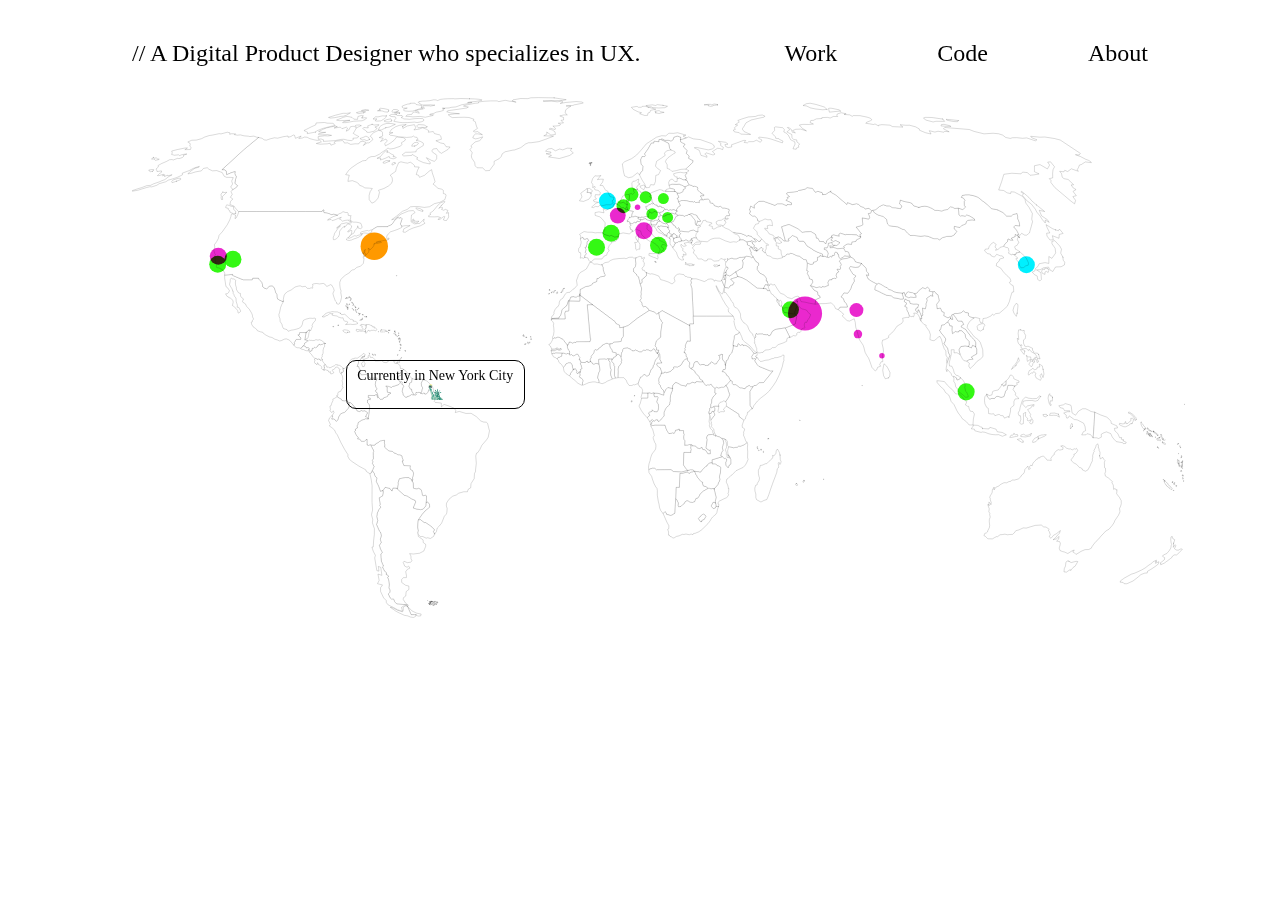
<file: index.html>
<!DOCTYPE html>
<html>
    <head>

        <!-- SETUP -->
        <title>shiviravisankar</title>
        <meta name="viewport" content="width=device-width, initial-scale=1">
        <link href="reset.css" rel="stylesheet">
        <link href="style.css" rel="stylesheet">
    </head>

    <body>
    <!-- NAV BAR -->
        <nav class="menu">

            <div class="name">// A Digital Product Designer who specializes in UX.</div>

            <div class="sub">
                <div class="nav">Work</div>
                <div class="nav">Code</div>
                <div class="nav">About</div>
            </div>

        </nav>
           <!-- MAP -->
           <div class="text"><p>Currently in New York City 🗽</p></div>
        <div class="mapsvg">
                    <svg baseprofile="tiny"  stroke-linecap="round" stroke-linejoin="round"  version="1.2" viewbox="0 0 2000 857"  xmlns="http://www.w3.org/2000/svg">
                            <path d="M1181 261.6L1182.5 263.4L1179.6 264.2L1177.2 265.3L1171.3 266.1L1166 267.4L1163.6 270.2L1165.5 272.9L1166.9 276.1L1164.9 278.8L1165.7 281.3L1164.8 283.6L1159.6 283.4L1162.7 287.6L1159.6 289.3L1158.2 293.1L1159.3 297L1157.5 298.8L1155.4 298.2L1151.4 299.1L1151.2 300.8H1147.1L1144.8 304.5L1145.6 309.9L1139 312.6L1135.1 312L1134.2 313.4L1130.8 312.6L1125.5 313.6L1115.9 310.3L1119.8 304.5L1118.7 300.4L1114.4 299.3L1113.2 295.2L1110.5 290.1L1112.1 286.6L1109.6 285.6L1110.1 280.9L1110.7 272.9L1116.6 275.4L1120.5 274.5L1120.9 271.6L1124.9 270.7L1127.5 268.7L1127.3 263.6L1131.5 262.3L1131.8 260.1L1134.7 261.8L1136.3 262H1139.3L1143.6 263.4L1145.4 264.1L1148.8 262.1L1150.9 263.3L1151.8 260.4L1155 260.5L1155.6 259.6L1155.4 257L1157.1 254.8L1160.4 256.2L1160.3 258.2L1162 258.5L1162.9 263.9L1165.6 266L1167.1 264.6L1169.3 264L1171.8 261.1L1175.6 261.6H1181Z" fill="#ECECEC" stroke="black" stroke-width="0.2" stroke-linecap="round" stroke-linejoin="round"/>
                            <path d="M919.2 572L919.8 574L919.1 577.1L920 580.1L919.1 582.5L919.5 584.7L907.8 584.6L907 605.1L910.6 610.3L914.2 614.3L903.8 616.9L890.3 616L886.5 613L863.8 613.2L863 613.7L859.7 610.8L856.1 610.6L852.7 611.7L850 612.9L849.5 608.9L850.4 603.2L852.4 597.3L852.7 594.6L854.6 588.8L856 586.2L859.3 582L861.2 579.1L861.8 574.4L861.5 570.7L859.9 568.4L858.4 564.5L857.1 560.7L857.4 559.3L859.1 556.8L857.5 550.6L856.3 546.3L853.5 542.2L854.1 541L856.4 540.1L858.1 540.2L860.1 539.5L876.8 539.6L878.1 544.3L879.7 548.2L881 550.3L883.1 553.6L886.9 553.1L888.7 552.2L891.8 553.1L892.7 551.5L894.2 547.8L897.7 547.5L898 546.4H900.9L900.4 548.7L907.2 548.6L907.3 552.7L908.4 555.1L907.5 559L907.9 563L909.7 565.4L909.3 573L910.7 572.4L913.1 572.6L916.6 571.6L919.2 572Z" fill="#ECECEC" stroke="black" stroke-width="0.2" stroke-linecap="round" stroke-linejoin="round"/>
                            <path d="M853.3 539L851.8 534.2L854.1 531.4L855.8 530.3L857.9 532.5L855.9 533.9L854.9 535.5L854.7 538.3L853.3 539Z" fill="#ECECEC" stroke="black" stroke-width="0.2" stroke-linecap="round" stroke-linejoin="round"/>
                            <path d="M886 228L886.4 229.2L887.8 228.6L889 230.3L890.3 231L890.9 233.3L890.4 235.5L891.4 238.2L893.7 239.7L893.8 241.4L892.1 242.3L892 244.4L889.8 247.5L888.9 247.1L888.7 245.7L885.6 243.5L884.9 240.5L885 236.1L885.5 234.2L884.6 233.2L884.1 231.1L886 228Z" fill="#ECECEC" stroke="black" stroke-width="0.2" stroke-linecap="round" stroke-linejoin="round"/>
                            <path d="M1094.2 336.7L1095.5 341.8H1092.7V346L1093.8 346.9L1091.4 348.2L1091.6 350.8L1090.3 353.4V356L1089.3 357.4L1072.4 354.2L1069.7 347.6L1069.4 346.2L1070.3 345.8L1070.7 347.6L1074.9 346.6L1079.5 346.8L1082.9 347L1086.2 342.6L1089.9 338.5L1092.9 334.5L1094.2 336.7Z" fill="#ECECEC" stroke="black" stroke-width="0.2" stroke-linecap="round" stroke-linejoin="round"/>
                            <path d="M467.1 851.7L464.1 851.5H459.1L453.1 837.9L456.2 840.7L460.5 845.3L468.3 849L475.6 850.5L474.8 853.5L470.4 853.8L467.1 851.7Z" fill="#ECECEC" stroke="black" stroke-width="0.2" stroke-linecap="round" stroke-linejoin="round"/>
                            <path d="M436.6 644.7L447.9 655.1L452.5 656.1L459.8 660.9L465.7 663.4L466.8 666.2L462.6 676L468.4 677.7L474.7 678.7L478.9 677.7L483.2 672.7L483.5 667.1L486.1 665.8L489.3 669.6L489.7 674.7L485.5 678.2L482.2 680.8L476.9 687.1L470.9 695.8L470.4 701L470 707.6L471.2 714L470.3 715.4L470.7 719.5L471 722.9L478.8 728.4L479 732.8L482.9 735.6L483.2 738.7L479.9 746.9L472.9 750.4L462.7 751.7L456.7 751L458.8 754.9L458.9 759.6L460.7 762.8L458.2 765.1L453.1 766L447.5 763.6L446 765.3L448.5 771.6L452.5 773.5L454.8 771.5L457.3 774.8L453.1 776.8L450.2 780.8L451.4 787.1L451.3 790.5H446.5L443.5 793.7L443.6 798.5L450.1 803.1L455.3 804.3L455.5 810L450.9 813.5L450.3 820.8L446.8 823.2L445.9 826.1L450.1 832.6L454.7 836.1L452.6 835.8L447.7 834.8L435.6 834L432.1 830.4L430.2 825.8L427.1 826.2L424.5 823.9L421.4 817.4L424.1 814.6L424.2 810.7L422.4 807.5L423.1 802.1L422 793.8L420.2 790.1L422 788.9L420.6 786.5L417.8 785.3L418.6 782.6L415.5 780.2L411.8 772.9L413.5 771.6L410.2 763.8L409.4 757.3L409.2 751.6L411.7 749.3L408.4 743L406.8 737.2L409.8 733L408.4 727.6L410 721.4L408.6 715.5L407 714.3L402.1 703.2L404.2 696.6L402.5 690.4L403.4 684.5L406 678.5L409.3 674.5L407.3 672L408.1 669.9L406.5 659.2L412.1 656.1L413.3 649.4L412.4 647.8L416.4 642L423.9 643.6L427.6 648.2L429.2 643L435.6 643.3L436.6 644.7Z" fill="#ECECEC" stroke="black" stroke-width="0.2" stroke-linecap="round" stroke-linejoin="round"/>
                            <path d="M1028.8 253L1027 253.2L1024.2 249.5L1024 248.5H1021.7L1019.8 246.8L1018.8 246.9L1016.4 245.1L1012.2 243.5L1012.1 240.4L1010.8 238.2L1017.8 237.2L1019.2 238.8L1021.4 239.9L1020.7 241.5L1023.9 243.7L1022.8 245.8L1025.4 247.5L1027.9 248.5L1028.8 253Z" fill="#ECECEC" stroke="black" stroke-width="0.2" stroke-linecap="round" stroke-linejoin="round"/>
                            <path d="M1541 763.6L1544.7 765.8L1548 764.9L1552.9 763.7L1555.7 764.1L1551.2 771.7L1547.9 773.8L1543.9 779L1543.3 777.2L1536.7 781.6L1535.9 781.3L1532.9 781.1L1533.4 775.7L1535.4 771.5L1536 765.9L1538 763L1541 763.6Z" fill="#ECECEC" stroke="black" stroke-width="0.2" stroke-linecap="round" stroke-linejoin="round"/>
                            <path d="M1591.5 590.2L1592.7 595.2L1596.7 592.8L1598.1 595.5L1600.4 598L1599.3 600.9L1599.5 606.4L1599.7 609.6L1601 610.4L1601.4 615.9L1600.2 619.2L1601 623.5L1606.4 626.9L1609.6 629.9L1612.8 632.7L1611.7 634.3L1614 638.3L1614.5 645.3L1617.1 643.9L1618.6 646.6L1620.2 645.7L1619.5 652.5L1622.4 656.4L1624.3 658.8L1627.1 664V669.2L1626.1 672.9L1624.3 676.8L1625 682.3L1622.5 688L1620.4 691L1616.6 696.7L1615.1 700.4L1612 705L1607 710.8L1601.5 714L1597.1 718.9L1593.8 722.1L1589.4 727.6L1585.7 730.8L1581.8 735.6L1578.7 740L1577.9 742.1L1573.6 744.3L1567.5 744.5L1561.2 747.2L1557.4 749.6L1552.6 752.4L1549.9 749.5L1547.3 748.4L1549.9 745.1L1546.4 746.3L1539.2 750.9L1535.6 749.2L1533.2 748.2L1530.4 747.7L1526.3 745.9L1525 741.9L1526.5 737.1L1526.9 733.8L1525.5 731.2L1520.8 730.5L1524 727.3L1524.9 722.6L1520.2 727L1514.9 728.2L1519.4 724.7L1521.9 721L1525.4 717.8L1527 713.1L1520.2 718.5L1515.9 720.7L1511.6 725.8L1508.6 723.2L1510.3 719.8L1508.9 715.1L1507.1 712.7L1508.7 711.2L1503.4 707.3L1499.6 707.2L1495.6 704L1485.7 704.6L1477.8 706.9L1470.9 709.1L1465.9 708.7L1458.9 712L1453.6 713.4L1451.3 716.8L1448.3 719.4L1443.6 719.6L1440 720.1L1435.8 719L1431.6 719.7L1427.8 720L1423.3 723.4L1421.8 723.1L1418.4 724.9L1415 726.9L1411.2 726.7H1407.7L1403.6 722.6L1401.2 721.4L1402.7 717.7L1405.6 716.8L1407.1 715.4L1407.7 713.1L1410 708.6L1410.7 704.8L1410 698.3L1410.2 694.6L1411.6 691L1410.7 686.8L1411 684.9L1409.3 682.3L1410 677.3L1408.1 672.2L1408 669.5L1409.8 672.3L1409.3 666.3L1411.6 668.2L1412.7 670.7L1413.3 667.4L1411.7 662.3L1411.6 660.3L1410.8 658.4L1412.1 654.7L1413.6 653.1L1414.9 649.9L1415 646.1L1418.1 641.5L1417.7 646.4L1420.8 642L1425.7 639.8L1428.9 637.1L1433.6 634.7L1436.2 634.2L1437.6 635L1442.4 632.6L1445.9 631.9L1447 630.5L1448.5 629.9L1451.6 630.1L1457.8 628.2L1461.3 625.3L1463.3 621.9L1467.2 618.7L1467.9 616.1L1468.6 612.6L1473.5 607.1L1474.9 612.7L1477.5 611.4L1476 608.4L1478.3 605.3L1480.5 606.7L1482 601.8L1485.5 598.6L1487.3 596.1L1490.2 595L1490.6 593.2L1492.9 593.9L1493.3 592.3L1495.9 591.4L1498.7 590.5L1502.4 593.5L1505 597.3H1508.5L1512 597.9L1511.3 594.4L1514.8 589.3L1517.5 587.6L1516.9 586L1519.8 582.3L1523.5 580L1526.2 580.8L1531.1 579.6L1531.4 576.3L1527.5 574.2L1530.6 573.3L1534.2 574.9L1536.9 577.5L1541.4 579.1L1543.1 578.5L1546.4 580.5L1549.9 578.6L1551.9 579.2L1553.4 577.9L1555.6 581.1L1553.6 584.6L1551.1 587.2L1549.2 587.4L1549.5 589.9L1547.3 593.1L1544.8 596.3L1545 598.1L1548.8 601.7L1552.8 603.7L1555.3 605.9L1558.6 609.7H1560.2L1562.8 611.4L1563.3 613.4L1568.2 615.5L1572.3 613.3L1574.1 609.9L1575.8 607L1577.1 603.5L1579.7 598.4L1579.5 595.3L1580.2 593.4L1580.1 589.8L1581.5 584.9L1582.8 583.6L1582.2 581.5L1584 578.1L1585.5 574.6L1585.9 572.7L1588.2 570.3L1589.5 573.5L1589.4 577.5L1590.7 578.3L1590.6 581L1592.2 584.2L1592.1 587.9L1591.5 590.2Z" fill="#ECECEC" stroke="black" stroke-width="0.2" stroke-linecap="round" stroke-linejoin="round"/>
                            <path d="M868.6 190.8L868.3 191.6L869 193.7L868.8 196.3H866L867.1 197.7L865.8 201.7L864.9 202.8L860.5 202.9L858.1 204.4L853.9 203.9L846.6 202.2L845.3 200.1L840.4 201.2L839.9 202.4L836.8 201.5L834.2 201.3L831.9 200.1L832.6 198.6L832.4 197.5L833.8 197.2L836.5 198.9L837.1 197.2L841.5 197.5L845 196.4L847.4 196.6L849.1 197.9L849.5 196.8L848.5 192.7L850.2 191.9L851.8 189L855.6 191.1L858.2 188.5L859.9 188L863.9 189.9L866.2 189.6L868.6 190.8Z" fill="#ECECEC" stroke="black" stroke-width="0.2" stroke-linecap="round" stroke-linejoin="round"/>
                            <path d="M1027 253.2L1023.2 252.3L1020 249.4L1018.8 246.9L1019.8 246.8L1021.7 248.5H1024L1024.2 249.5L1027 253.2Z" fill="#ECECEC" stroke="black" stroke-width="0.2" stroke-linecap="round" stroke-linejoin="round"/>
                            <path d="M1033.3 236.2L1035.8 233.6L1039.3 236.9L1042.9 241.5L1045.4 241.8L1047.3 243.5L1043.1 244L1043.2 249L1042.8 251.2L1041.1 252.7L1041.9 255.8L1040.6 256.2L1036.7 252.8L1037.9 249.7L1036 247.8L1034.1 248.3L1028.8 253L1027.9 248.5L1025.4 247.5L1022.8 245.8L1023.9 243.7L1020.7 241.5L1021.4 239.9L1019.2 238.8L1017.8 237.2L1018.9 236.1L1023.1 238L1026 238.3L1026.6 237.6L1023.3 234.1L1024.5 233.3L1026 233.5L1030.3 237.3L1032.7 237.8L1033.3 236.2Z" fill="#ECECEC" stroke="black" stroke-width="0.2" stroke-linecap="round" stroke-linejoin="round"/>
                            <path d="M952.9 530.4L952.3 530.5V530.2L950.3 524.1L950.29 524.04L950.2 523L948.8 520.1L952.3 520.6L954 516.9L957.1 517.3L957.4 519.8L958.6 521.3V523.4L957.2 524.7L954.9 528.1L952.9 530.4Z" fill="#ECECEC" stroke="black" stroke-width="0.2" stroke-linecap="round" stroke-linejoin="round"/>
                            <path d="M814.5 177.1L814.1 181.3L812.8 181.5L812.4 185L808 182.1L805.5 182.6L802 179.7L799.6 177.2L797.4 177.1L796.6 174.9L800.5 173.7L804.1 174.2L808.6 172.9L811.7 175.6L814.5 177.1Z" fill="#ECECEC" stroke="black" stroke-width="0.2" stroke-linecap="round" stroke-linejoin="round"/>
                            <path d="M804.7 427L804.5 429.1L805.8 432.9L804.7 435.5L805.3 437.2L802.5 441.2L800.8 443.2L799.7 447.2L799.9 451.3L799.6 461.6L794.9 462.4L793.5 458L793.8 443.2L792.6 441.9L792.4 438.7L790.4 436.5L788.7 434.6L789.4 431.2L791.4 430.5L792.5 427.7L795.3 427.1L796.5 425.2L798.4 423.3H800.4L804.7 427Z" fill="#ECECEC" stroke="black" stroke-width="0.2" stroke-linecap="round" stroke-linejoin="round"/>
                            <path d="M786.5 406L786 409.1L786.8 412L789.9 416.2L790.1 419.3L796.6 420.8L796.5 425.2L795.3 427.1L792.5 427.7L791.4 430.5L789.4 431.2L784.5 431.1L781.9 430.6L780.1 431.6L777.6 431.1L767.8 431.4L767.6 435.1L768.4 439.9L764.5 438.3L761.9 438.5L759.9 440.1L757.4 438.8L756.4 436.6L753.9 435.2L753.5 431.5L755.1 428.8L754.9 426.6L759.4 421.3L760.3 416.9L761.8 415.3L764.5 416.2L766.9 414.9L767.7 413.2L772 410.4L773.1 408.4L778.4 405.7L781.5 404.8L782.9 406H786.5Z" fill="#ECECEC" stroke="black" stroke-width="0.2" stroke-linecap="round" stroke-linejoin="round"/>
                            <path d="M1298.6 360.3L1299.2 364.9L1297.1 363.9L1298.2 369.1L1296.1 365.8L1295.3 362.5L1293.8 359.4L1291 355.7L1285.8 355.4L1286.7 358.1L1285.5 361.6L1282.9 360.3L1282.3 361.5L1280.6 360.8L1278.4 360.2L1276.8 354.9L1274.2 350.1L1274.5 346.2L1270.8 344.5L1271.7 342.2L1274.7 339.8L1270.1 336.4L1271.3 332L1276.2 334.8L1278.9 335.1L1280.1 339.6L1285.5 340.5L1290.6 340.4L1294 341.5L1292.4 346.9L1290 347.3L1288.8 350.9L1292.4 354.3L1292.7 350.1H1294.2L1298.6 360.3Z" fill="#ECECEC" stroke="black" stroke-width="0.2" stroke-linecap="round" stroke-linejoin="round"/>
                            <path d="M930.6 221.6L928.3 224.2L927 228.7L929.1 232.3L924.5 231.5L919.5 233.5L919.8 236.7L915.2 237.3L911.3 235L907.3 236.8L903.5 236.6L902.7 232.4L899.9 230.3L900.6 229.5L900 228.7L900.6 226.7L902.4 224.7L899.6 222L898.9 219.6L900 218.2L901.8 220.8L903.7 220.4L907.7 221.3L915.3 221.7L917.6 220.1L923.5 218.6L927.5 220.9L930.6 221.6Z" fill="#ECECEC" stroke="black" stroke-width="0.2" stroke-linecap="round" stroke-linejoin="round"/>
                            <path d="M881 214.3L882.9 214.2L881.8 217L884.5 219.5L884 222.4L882.9 222.7L882 223.3L880.4 224.8L880 228.3L875.2 225.9L873.1 223.2L871 221.8L868.5 219.4L867.2 217.5L864.5 214.5L865.3 211.9L867.3 213.4L868.3 212L870.6 211.9L875.1 213L878.6 212.9L881 214.3Z" fill="#ECECEC" stroke="black" stroke-width="0.2" stroke-linecap="round" stroke-linejoin="round"/>
                            <path d="M939.6 162.7L935.7 162.5L934.9 163.1L936.4 165.1L938.4 169.1L934.3 169.4L933 170.8L933.3 173.9L931.2 173.3L926.9 173.6L925.4 172.1L923.7 173.2L921.8 172.3L917.9 172.2L912.2 170.7L907.3 170.2L903.5 170.4L901.1 172L898.8 172.3L898.3 169.5L896.4 166.7L899.2 165.4L898.8 163L897.1 160.7L896.5 158H901.2L906 155.7L906.5 152.3L910.1 150.3L909.1 147.6L911.8 146.6L916.4 144.3L921.7 145.8L922.6 147.3L925 146.6L929.8 148L930.9 150.9L930.2 152.5L934 156.5L936.1 157.6V158.7L939.5 159.8L941.2 161.4L939.6 162.7Z" fill="#ECECEC" stroke="black" stroke-width="0.2" stroke-linecap="round" stroke-linejoin="round"/>
                            <path d="M285.8 399.8H284.1L285.4 392.6L286.1 387.5L286.2 386.5L286.9 386.2L287.8 387L290.3 383.1L291.4 383L291.3 384H292.3L292 385.8L290.7 388.5L291.1 389.5L290.2 391.8L290.5 392.4L289.5 395.7L288.2 397.4L287.1 397.6L285.8 399.8Z" fill="#ECECEC" stroke="black" stroke-width="0.2" stroke-linecap="round" stroke-linejoin="round"/>
                            <path d="M460.5 631.4L460.2 629.4L454.8 626.1L449.6 626L440 627.9L437.9 633.5L438.1 637L436.6 644.7L435.6 643.3L429.2 643L427.6 648.2L423.9 643.6L416.4 642L412.4 647.8L408.5 648.7L405.4 639.8L401.7 632.6L402.8 626.4L399.6 623.7L398.4 619.1L395.2 614.7L398.1 607.8L395.2 602.4L396.3 600.2L395.1 597.8L397 594.6L396.7 589.2V584.6L397.8 582.5L392.3 572.1L396.5 572.7L399.4 572.5L400.5 570.6L405.3 568L408.2 565.6L415.5 564.5L415.1 569.3L416 571.8L415.7 576.1L422.2 581.8L428.6 582.9L430.9 585.3L434.8 586.6L437.3 588.4H440.8L444.2 590.3L444.7 594L445.9 595.9L446.2 598.6L444.5 598.7L447.3 606.2L458 606.5L457.5 610.2L458.3 612.7L461.5 614.5L463.2 618.5L462.6 623.6L461.3 626.4L462.1 630L460.5 631.4Z" fill="#ECECEC" stroke="black" stroke-width="0.2" stroke-linecap="round" stroke-linejoin="round"/>
                            <path d="M463.8 489.6L466.9 490.2L467.5 488.8L466.5 487.6L467.1 485.7L469.4 486.3L472.1 485.6L475.3 487L477.8 488.3L479.5 486.6L480.8 486.8L481.6 488.6L484.3 488.2L486.5 485.7L488.3 481L491.7 475.1L493.7 474.8L495 478.4L498 489.6L501.1 490.7L501.2 495.1L496.9 500.4L498.6 502.3L508.7 503.3L508.9 509.8L513.2 505.6L520.3 507.9L529.8 511.8L532.6 515.5L531.7 519.1L538.3 517.1L549.3 520.5L557.8 520.3L566.2 525.6L573.6 532.8L578 534.6L582.8 534.9L584.9 536.9L586.9 545.1L588 549L585.9 559.6L583.2 563.8L575.5 572.7L572.1 580L568.1 585.5L566.7 585.7L565.4 590.4L566.3 602.4L565.2 612.3L564.9 616.5L563.3 619.1L562.8 627.7L557.6 636L557.1 642.7L552.8 645.4L551.7 649.3H545.7L537.2 651.7L533.5 654.6L527.5 656.5L521.4 661.6L517.3 668L517 672.8L518.3 676.3L518 682.8L517.2 685.9L513.8 689.5L509.3 700.8L505.3 705.8L502.1 708.9L500.6 715L497.7 718.6L495.6 715L497.4 711.9L493.6 707.6L488.8 704L482.5 699.9L480.6 700.1L474.3 695.1L470.9 695.8L476.9 687.1L482.2 680.8L485.5 678.2L489.7 674.7L489.3 669.6L486.1 665.8L483.5 667.1L484.2 663.4L484.5 659.6L484.2 656L482.1 654.9L480.1 655.9L478 655.6L477.2 653.2L476.1 647.3L474.9 645.4L471 643.6L468.8 644.9L462.9 643.6L462.5 634.9L460.5 631.4L462.1 630L461.3 626.4L462.6 623.6L463.2 618.5L461.5 614.5L458.3 612.7L457.5 610.2L458 606.5L447.3 606.2L444.5 598.7L446.2 598.6L445.9 595.9L444.7 594L444.2 590.3L440.8 588.4H437.3L434.8 586.6L430.9 585.3L428.6 582.9L422.2 581.8L415.7 576.1L416 571.8L415.1 569.3L415.5 564.5L408.2 565.6L405.3 568L400.5 570.6L399.4 572.5L396.5 572.7L392.3 572.1L389.1 573.2L386.5 572.5L386.4 562.8L382 566.5L377 566.4L374.7 562.9L370.9 562.6L371.9 559.8L368.6 555.9L366 550.1L367.5 549L367.3 546.2L370.7 544.4L370 540.9L371.4 538.7L371.7 535.7L378 531.3L382.6 530.1L383.4 529.1L388.5 529.4L390.7 511.8L390.8 509L389.9 505.4L387.3 503L387.4 498.3L390.6 497.3L391.7 498L391.9 495.5L388.6 494.8V490.8L399.6 491L401.5 488.7L403.1 490.8L404.1 494.6L405.2 493.8L408.3 497.2L412.7 496.8L413.8 494.8L418 493.3L420.4 492.2L421.1 489.5L425.2 487.7L424.9 486.3L420.1 485.8L419.4 481.7L419.7 477.4L417.2 475.8L418.3 475.2L422.4 476L426.9 477.6L428.6 476.1L432.7 475.1L439.1 472.7L441.2 470.2L440.5 468.4L443.5 468.2L444.7 469.6L443.9 472.5L445.9 473.4L447.1 476.4L445.5 478.7L444.5 484.1L445.9 487.4L446.2 490.4L449.7 493.4L452.5 493.7L453.1 492.4L454.9 492.1L457.5 491L459.3 489.3L462.5 489.9L463.8 489.6Z" fill="#ECECEC" stroke="black" stroke-width="0.2" stroke-linecap="round" stroke-linejoin="round"/>
                            <path d="M1431.1 472.8L1433.3 470.4L1437.9 466.8L1437.8 470L1437.7 474.1L1435 473.9L1433.9 476.1L1431.1 472.8Z" fill="#ECECEC" stroke="black" stroke-width="0.2" stroke-linecap="round" stroke-linejoin="round"/>
                            <path d="M1286.8 323.5L1289.4 325.6L1289.9 329.5L1285.4 329.7L1280.7 329.3L1277.5 330.3L1272 327.8L1271.6 326.6L1274.2 321.8L1276.8 320.2L1281.1 321.6L1284 321.8L1286.8 323.5Z" fill="#ECECEC" stroke="black" stroke-width="0.2" stroke-linecap="round" stroke-linejoin="round"/>
                            <path d="M925.6 615.7L927.5 620.8L928.6 622L930.2 625.7L936.3 632.7L938.6 633.4L938.5 635.7L940 639.8L944.3 640.8L947.7 643.7L939.6 648.4L934.4 653.2L932.4 657.5L930.6 659.9L927.6 660.4L926.4 663.5L925.8 665.5L922.2 666.9L917.7 666.6L915.2 664.8L912.9 664.1L910.1 665.5L908.6 668.6L905.9 670.5L903.1 673.4L899.1 674.1L898 671.8L898.6 667.9L895.6 661.8L894.2 660.8L894.8 642.1L900.3 641.9L901.1 619L905.3 618.8L914 616.5L916 619.2L919.7 616.7H921.4L924.6 615.2L925.6 615.7Z" fill="#ECECEC" stroke="black" stroke-width="0.2" stroke-linecap="round" stroke-linejoin="round"/>
                            <path d="M919.3 446.5L923.2 449L926.3 451.6L926.4 453.7L930.3 457L932.7 459.8L934.1 463.6L938.4 466.2L939.3 468.2L937.5 468.9L933.8 468.8L929.6 468.1L927.5 468.6L926.6 470.2L924.8 470.4L922.6 469L916.3 472.2L913.7 471.6L912.9 472.1L911.3 476L907 474.7L902.9 474.1L899.3 471.7L894.6 469.5L891.6 471.6L889.4 474.8L888.9 479.3L885.3 479L881.4 477.9L878.1 481.3L875.1 487.3L874.5 485.4L874.2 482.5L871.6 480.4L869.5 477.1L869 474.8L866.3 471.4L866.8 469.5L866.2 466.8L866.6 461.8L868 460.7L870.8 454.2L875.4 453.7L876.4 452L877.4 452.2L878.8 453.6L885.9 451.2L888.3 448.7L891.2 446.4L890.6 444.2L892.2 443.6L897.7 444L902.9 441L906.9 434L909.7 431.4L913.3 430.3L914 433L917.3 437V439.7L916.5 442.3L916.9 444.3L918.8 446.2L919.3 446.5Z" fill="#ECECEC" stroke="black" stroke-width="0.2" stroke-linecap="round" stroke-linejoin="round"/>
                            <path d="M463.9 203.6L467.3 204.5L472 204.3L468.7 206.9L466.7 207.3L461.2 204.6L460.6 202.5L463.1 200.6L463.9 203.6Z" fill="#ECECEC" stroke="black" stroke-width="0.2" stroke-linecap="round" stroke-linejoin="round"/>
                            <path d="M478.3 187.6L475.9 187.7L470.1 185.8L466.6 182.8L468.5 182.3L474.4 183.9L478.6 186.5L478.3 187.6Z" fill="#ECECEC" stroke="black" stroke-width="0.2" stroke-linecap="round" stroke-linejoin="round"/>
                            <path d="M170.4 191.3L167.3 192.2L161 189.4V187.2L158.1 185L158.4 183.2L154.1 182.1L154.7 178.7L156.2 177.3L160.3 178.6L162.7 179.6L166.8 180.2L167 182.4L167.4 185.3L170.6 187.9L170.4 191.3Z" fill="#ECECEC" stroke="black" stroke-width="0.2" stroke-linecap="round" stroke-linejoin="round"/>
                            <path d="M509.5 177.8L504.5 183.2L508.4 181.1L511.3 182.5L508.9 184.6L512.7 186.3L515.5 184.8L519.8 186.7L517 191.3L520.8 190.2L520.5 193.5L521 197.4L517.4 203L515 203.2L512.1 202L514.6 196.9L513.4 196.1L506.1 201.5L503.1 201.3L507.5 198.3L503.1 196.8L497.6 197.2L488 197L487.8 195.2L491.6 192.9L489.9 191.3L495.3 187.5L503.5 177.6L507.7 174.1L512.7 172L514.8 172.2L513.3 173.9L509.5 177.8Z" fill="#ECECEC" stroke="black" stroke-width="0.2" stroke-linecap="round" stroke-linejoin="round"/>
                            <path d="M149.5 156.4L151 157.2L156 156.7L148.8 163.6L149.1 168.6H147.2L146.5 165.8L147 162.9L146.2 161L147.5 158.3L149.5 156.4Z" fill="#ECECEC" stroke="black" stroke-width="0.2" stroke-linecap="round" stroke-linejoin="round"/>
                            <path d="M432.9 108.9L429.3 111.9L427.6 111.4L427.5 109.7L427.9 109.3L430.7 107.6L432.4 107.7L432.9 108.9Z" fill="#ECECEC" stroke="black" stroke-width="0.2" stroke-linecap="round" stroke-linejoin="round"/>
                            <path d="M423.2 105.7L416 108.9L413 108.7V107.2L418 104.5L424 104.6L423.2 105.7Z" fill="#ECECEC" stroke="black" stroke-width="0.2" stroke-linecap="round" stroke-linejoin="round"/>
                            <path d="M420.1 88.9L419.2 91.4L421.9 90.5L423.4 92L426.9 94L430.7 95.7L429.3 98.4L432.8 98L434.7 99.9L429.7 101.7L423.8 100.3L423 97.7L416.7 100.8L408.5 103.7L409.2 100.4L402.9 100.9L408.6 98.1L412.2 93.6L417.3 88.5L420.1 88.9Z" fill="#ECECEC" stroke="black" stroke-width="0.2" stroke-linecap="round" stroke-linejoin="round"/>
                            <path d="M465 80.5999L460.1 80.8999L460.8 78.1999L464.6 75.0999L468.9 74.3999L471.2 75.8999L469.7 78.1999L468.8 78.9999L465 80.5999Z" fill="#ECECEC" stroke="black" stroke-width="0.2" stroke-linecap="round" stroke-linejoin="round"/>
                            <path d="M390.5 69.9L386.4 71.8L382.2 70.2L378.3 70.7L374.9 68.3L379.9 66.6L384.8 64.3L387.8 65.8L389.4 66.8L389.8 67.8L390.5 69.9Z" fill="#ECECEC" stroke="black" stroke-width="0.2" stroke-linecap="round" stroke-linejoin="round"/>
                            <path d="M443.5 212.5L441.3 208.9L444.2 200.4L442.6 198.6L438.9 199.6L437.8 198L432.3 202.7L429.1 207.6L426.3 210.5L423.8 211.5L422.1 211.8L421 213.3H411.7L403.9 213.4L401.2 214.5L394.4 218.9V218.8L393.5 218.4L391.5 219.3L389.6 220.6L387.8 219.5L383.1 220.3L379.2 221.2L377.3 222L375 224.1L376.8 224.8L378.5 224.4H378.8L378.5 226.3L373.7 227L370.9 227.8L369.2 228.8L366.6 228.2L365 228.5L362.1 230.3L357.5 232.3L354.8 231.9L356.8 229.7L360.5 226.2L364.6 224.1L365.7 222.3L366.6 219.3L370.4 215.8L371.3 211.8L372.4 215.7L376.2 216.6L378.6 214.5L377.2 209.7L376.3 207.7L372.3 206.5L368.5 205.8H364.6L361.2 205L360.8 203.6L359.4 204.5L358.2 204.3L360.1 202.2L358.3 201.4L360.2 199L359 197.2L360.7 195.4L355.5 194.5L355.4 190.9L354.6 190.1L351.3 189.9L347.2 188.7L345.7 189.5L343.9 191L340.6 192L337.5 194.5L332.1 192.8L327.7 193.6L323.8 191.7L319.2 190.7L315.9 190.3L314.9 189.3L315.8 185.9H314.1L312.8 188.3H302.6H285.6H268.8H253.9H239.1H224.4H209.3H204.5H189.8H175.7H175L169.6 182.2L168 179.5L161 176.9L162.3 171.4L165.9 167.7L161.8 165L164.9 160.1L162.8 155.7L165.3 152.5L170.4 149.6L173.6 145.8L169 142L170.4 135.1L171.5 130.9L169.9 128.2L169.1 125.8L169.7 122.7L163.2 124.6L155.6 127.9L155.3 124.1L154.8 121.5L152 119.9L147.8 119.7L183.4 86.9999L208 66.5999L214 67.8999L217.3 70.4999L221 70.9999L227.3 68.7999L234.3 67.0999L239.6 67.6999L248.5 65.3999L256.7 64.0999L256.9 66.2999L261.4 64.9999L265.3 62.4999L267.4 63.0999L268.8 67.8999L278.3 64.1999L274.4 68.2999L280.4 67.3999L283.6 65.8999L288.2 66.1999L292.1 68.3999L299.6 70.3999L304.3 71.2999L308.7 70.9999L311.6 73.7999L303.1 76.4999L309.5 77.5999L321.4 76.9999L325.8 75.9999L327.2 79.2999L334.3 76.5999L332.2 74.1999L336.7 72.3999L341.9 72.0999L345.8 71.5999L347.9 72.8999L349.4 75.7999L354.4 75.3999L359.7 77.8999L366.9 76.9999L372.9 77.0999L375.3 73.6999L379.8 72.7999L384.7 74.5999L380.4 79.7999L386.6 75.3999L389.8 75.5999L396.2 70.0999L394.6 66.7999L391.7 64.5999L397.2 58.6999L405.4 54.8999L409.9 55.7999L411.9 58.0999L412.3 64.0999L406.5 66.6999L413.2 67.7999L408.8 73.2999L417.7 69.0999L419.9 72.5999L415.6 76.5999L416.9 80.2999L424.2 76.3999L430.7 71.5999L435.4 65.6999L440.9 66.0999L446.3 66.8999L449.9 69.5999L448.2 72.2999L443.1 75.1999L444 78.0999L441.6 80.7999L430.7 84.6999L424.2 85.5999L421 83.8999L417.7 86.6999L410.3 91.3999L407.3 93.8999L399.6 97.6999L393.1 98.0999L388 100.5L385.1 104.3L379.4 105L370.7 109.7L361.3 116.2L356.3 120.8L351.4 127.7L357.4 128.7L355.9 134.2L355.1 138.8L362.4 137.6L369.4 140.2L372.7 142.5L374.4 145.3L379.3 147L382.9 149.5L390.5 149.9L395.3 150.5L391.7 155.7L390 161.8L390.1 168.7L394.5 174.6L399.2 172.6L404.8 166.2L407.1 156.6L405.4 153.4L414.4 150.5L421.9 146.3L426.7 142.1L428.4 138.1L428 133L424.8 128.5L433.7 122.3L434.7 117L438.6 108L442.4 106.6L449.1 108.2L453.3 108.8L457.8 107.2L460.9 109.2L464.5 112.6L464.7 114.8L472.4 115.3L469.8 120.2L467.5 127.6L471.3 128.6L472.9 132.1L481.1 128.8L488.6 122.2L492.8 119.5L493.9 124.8L496.5 132.3L498.5 139.5L495.1 143.3L499.9 146.7L502.8 150.1L509.7 151.7L512.1 153.6V158.8L515.5 159.6L516.6 161.9L514.6 168.8L510.3 171.1L506.1 173.3L497.3 175.5L489.4 180.5L480.8 181.6L470.7 180.2H463.4L458.1 180.6L452.4 185.1L445 187.9L434.9 196.1L427 201.9L431.7 200.9L442.6 192.6L454.9 187.4L462.5 186.8L465.8 189.9L459.7 194.1L459.1 200.8L459.2 205.6L464.8 208.7L473.4 207.8L480.6 200.7L479.6 205.3L482.1 207.6L474.7 211.7L462.3 215.5L456.5 218L449.3 222.6L445.6 222.1L447.1 216.8L457.5 211.5L449.4 211.7L443.5 212.5Z" fill="#ECECEC" stroke="black" stroke-width="0.2" stroke-linecap="round" stroke-linejoin="round"/>
                            <path d="M337 48.7L332.3 51.0999L342.8 49.5999L345.4 52.2L352.7 49.5L354.5 51.2L352.3 56.2999L356.6 54.2L359.4 48.9L363.7 48.0999L366.7 48.9L368.9 51L366.2 56.0999L363.8 59.7999L368 62.4L373 65L370.4 67.3L363.3 67.8L364.1 69.8L360.9 71.8L354.2 71L348.5 69.5L343.4 69.8L333.9 71.6999L322.6 72.5L314.7 73L315 70.4L310.9 69L306.6 69.5999L306 65.3L309.3 64.6999L316.6 63.7999L322.1 64.0999L328.3 63.0999L321.8 61.9L312.7 62.2999L307 62.2V60.2999L318.7 58.0999L312.4 58.2L307 56.7999L314.8 52.9L320 50.7999L334.2 47.7L337 48.7Z" fill="#ECECEC" stroke="black" stroke-width="0.2" stroke-linecap="round" stroke-linejoin="round"/>
                            <path d="M376.5 47.2L369.5 50.6L367.2 47L369.3 46.2L374.8 46L376.5 47.2Z" fill="#ECECEC" stroke="black" stroke-width="0.2" stroke-linecap="round" stroke-linejoin="round"/>
                            <path d="M485.1 48.7999L484.4 50.1999L480.3 50.0999L476.2 49.9999L471.3 50.6999L470.4 50.2999L468.3 47.5999L470 45.7999L472.2 45.3999L480.6 45.9999L485.1 48.7999Z" fill="#ECECEC" stroke="black" stroke-width="0.2" stroke-linecap="round" stroke-linejoin="round"/>
                            <path d="M445.3 48.5L445.6 51.7L452.8 47.5999L464.5 45.5L466.8 50.7999L463.6 54.2L472.6 52.7L477.9 50.5999L484.7 53.2L488.4 55.7L487.3 58L495.5 56.7999L497.4 60.2L505.8 62.2999L508 64.4L508.9 69.5L499.8 72L507.5 75.5999L513.4 76.8L516.7 81.8L523.2 82.1999L519.9 86.0999L509 92.5999L505 90.1999L501.2 84.8L495.3 85.5L493 88.8L495.7 92L500.2 94.5999L501.2 96.0999L501.1 101.8L497.5 105.9L492.8 104.3L484.2 99.8L487.8 104.7L490.6 108.2L490.3 110.2L479.4 107.9L471.8 104.5L468 101.8L470.4 100.1L465.6 97.1999L460.9 94.5L460 96.0999L446.9 97L444.5 95.0999L449.9 90.9L458 90.8L467.3 90.0999L467.1 88.0999L470.2 85.3L479 79.9L479.4 77.4L478.9 75.5999L474.2 72.9L467.1 71.0999L470.6 69.6999L468.6 66.3L465.2 66L463.3 64.1999L460 65.8L452.1 66.5L438.1 65.3L430.7 63.7L424.8 62.9L422.9 61L429.2 58.5999H423.5L426.8 53.2999L433.9 48.7L439.9 46.5999L451.1 45.2L445.3 48.5Z" fill="#ECECEC" stroke="black" stroke-width="0.2" stroke-linecap="round" stroke-linejoin="round"/>
                            <path d="M394.9 45L398.5 46.1L406.1 45.4L405.6 46.9L399.5 49.4L403.3 51.6L398.1 56.3L389.7 58.3L386.3 57.9L385.4 55.9L379.5 51.9L381.2 50.2L388.6 50.8L387.7 47.5L394.9 45Z" fill="#ECECEC" stroke="black" stroke-width="0.2" stroke-linecap="round" stroke-linejoin="round"/>
                            <path d="M417.5 50.5L409.7 54.4L405.3 54.2L407.1 49.6L409.7 47.1L413.9 44.9L419.1 43.5L427 43.7L433.2 44.9L423.1 49.5L417.5 50.5Z" fill="#ECECEC" stroke="black" stroke-width="0.2" stroke-linecap="round" stroke-linejoin="round"/>
                            <path d="M301.7 57.6999L288.2 60.2999L288.8 57.9999L282.8 55.1999L287.2 52.9999L294.7 49.1999L302.3 45.7999L302.7 42.6999L316.7 41.8999L320.9 42.9999L330.4 43.2999L332.3 44.6999L333.9 46.8999L327.4 48.1999L313.5 51.7999L304.3 55.4999L301.7 57.6999Z" fill="#ECECEC" stroke="black" stroke-width="0.2" stroke-linecap="round" stroke-linejoin="round"/>
                            <path d="M426.9 39.2999L422.8 41.1999L417.6 40.7999L414.4 39.4999L418.9 37.2999L425.8 35.8999L427.2 37.6999L426.9 39.2999Z" fill="#ECECEC" stroke="black" stroke-width="0.2" stroke-linecap="round" stroke-linejoin="round"/>
                            <path d="M418.1 30.6001L418.3 32.9001L415.5 35.4001L409.7 39.2001L402.8 39.7001L399.6 38.9001L403 36.0001L396.4 36.3001L400.7 32.5001L404.5 32.7001L412.2 31.0001L417.1 31.3001L418.1 30.6001Z" fill="#ECECEC" stroke="black" stroke-width="0.2" stroke-linecap="round" stroke-linejoin="round"/>
                            <path d="M378.7 33.2001L378 34.9001L382.4 34.1L386 34.3L383.7 36.8L378.6 39.1L364.7 39.9001L352.4 42.1L346.4 42.2001L347.9 40.6L358.6 38.3L340.7 38.9001L336.5 38L348.2 33.2001L353.6 31.8L361.9 33.5L364.8 36.4001L370.9 36.8L371.6 32.1L377.4 30.3L380.5 30.8L378.7 33.2001Z" fill="#ECECEC" stroke="black" stroke-width="0.2" stroke-linecap="round" stroke-linejoin="round"/>
                            <path d="M434.4 28.8L436.7 30.4H444.1L445.5 32L442.7 33.8L445.8 34.9L447 36.1L451.9 36.3L457 36.7L464.1 35.7L472.2 35.2L478 35.6L480.3 37.5L479.3 39.5L475.7 40.9L469 42L464.7 41.3L452.9 42.1L444.9 42.2L439.3 41.6L430.7 40L432.3 37.2L434.4 34.8L433 32.6L426 32L423.4 30.5L427.2 28.5L434.4 28.8Z" fill="#ECECEC" stroke="black" stroke-width="0.2" stroke-linecap="round" stroke-linejoin="round"/>
                            <path d="M358.7 26.2L352.9 29.9L347.6 31.6L343.8 31.7999L333.9 33.9L326.8 34.7L323.2 33.5999L334.9 29.9L347.1 26.7999L352.6 26.9L358.7 26.2Z" fill="#ECECEC" stroke="black" stroke-width="0.2" stroke-linecap="round" stroke-linejoin="round"/>
                            <path d="M439.9 26.8L438.1 26.9L431.5 26.6L432.2 25.3L439.4 25.4L441 26.2001L439.9 26.8Z" fill="#ECECEC" stroke="black" stroke-width="0.2" stroke-linecap="round" stroke-linejoin="round"/>
                            <path d="M381.1 25.9L372.3 27.3L369 25.8L374.1 24.3L380.1 23.8L384.2 24.5L381.1 25.9Z" fill="#ECECEC" stroke="black" stroke-width="0.2" stroke-linecap="round" stroke-linejoin="round"/>
                            <path d="M388.9 21.7001L383.2 22.6001H377.2L378.2 21.9001L383.9 20.6001L385.6 20.8001L388.9 21.7001Z" fill="#ECECEC" stroke="black" stroke-width="0.2" stroke-linecap="round" stroke-linejoin="round"/>
                            <path d="M435.7 24.2L429.1 25.2L427.5 24.1L428.1 22.4L430.3 20.5L434.7 20.7L436.4 21L438.7 22.6L435.7 24.2Z" fill="#ECECEC" stroke="black" stroke-width="0.2" stroke-linecap="round" stroke-linejoin="round"/>
                            <path d="M421.9 23L420.8 24.9L415.5 24.4L411.5 22.9L403.7 22.7L409 21.4L406.2 20.3L408.4 18.5L414.5 19.1L422 20.8L421.9 23Z" fill="#ECECEC" stroke="black" stroke-width="0.2" stroke-linecap="round" stroke-linejoin="round"/>
                            <path d="M476 16.9001L478.7 18.4001L472.2 19.7001L461.6 23.2001L454.8 23.5001L448 22.9001L446.4 21.0001L448.5 19.4001L452.8 18.2001H446.2L444.2 16.7001L444.6 14.8001L449.5 12.9001L453.6 11.6001L457.6 11.3001L457.3 10.3001L465.6 10.1001L467.2 12.3001L471.9 13.2001L476.7 14.1001L476 16.9001Z" fill="#ECECEC" stroke="black" stroke-width="0.2" stroke-linecap="round" stroke-linejoin="round"/>
                            <path d="M555.2 2.9L563.9 3.2L570.6 3.7L575.8 4.7L574.7 5.7L564.9 7.4L555.9 8.2L551.9 9.1H559.4L548.9 11.6L542.1 12.8L532.8 16.3L524.7 17L521.6 18L510.3 18.4L514.7 19L511.4 19.8L512.1 22.1L507.1 23.7L500.2 25L496.7 26.8L490.1 28.3L489.6 29.4L496.1 29.2L495 30.4L482.3 33.3L473.8 31.9L462.1 32.7L457.1 32.1L450.3 31.8L452.4 29.5L460.4 28.4L462.4 25L465 24.7L472.5 26.7L470.8 23.7L465.9 22.8L470.9 21L478.5 19.9L481.3 18.3L478.3 16.6L479.4 14.4L488.8 14.5L491 15L498.3 13.4L491 12.9L478.4 13.2L474 11.8L473.2 10.1L470.7 8.9L471.8 7.6L477.8 6.8L482 6.7L489.4 6.1L496.2 4.6L500.1 4.8L502.5 5.9L507.5 3.9L512.7 3.3L519.2 2.9L529.6 2.7L530.9 3.1L541.2 2.5L548.2 2.7L555.2 2.9Z" fill="#ECECEC" stroke="black" stroke-width="0.2" stroke-linecap="round" stroke-linejoin="round"/>
                            <path d="M832.4 197.5L832.6 198.6L831.9 200.1L834.2 201.3L836.8 201.5L836.5 204L834.4 205.1L830.6 204.3L829.6 206.8L827.2 207L826.3 206L823.6 208.2L821.1 208.5L818.9 207.1L817.1 204.4L814.7 205.4V202.5L818.3 199L818.1 197.4L820.4 198L821.7 196.9H825.9L826.9 195.6L832.4 197.5Z" fill="#ECECEC" stroke="black" stroke-width="0.2" stroke-linecap="round" stroke-linejoin="round"/>
                            <path d="M1400.2 381.9L1395.9 385L1391 383L1390 377.5L1392.2 374.6L1398 372.8L1401.3 372.9L1402.9 375.4L1400.9 378.2L1400.2 381.9Z" fill="#ECECEC" stroke="black" stroke-width="0.2" stroke-linecap="round" stroke-linejoin="round"/>
                            <path d="M1423.6 185.5L1432.6 190L1438.6 195.8H1446.2L1448.8 193.4L1455.7 191.5L1457 197.2L1456.7 199.5L1459.5 206.3L1460.1 212.5L1453.2 211.4L1450.3 213.6L1455 219L1458.9 226.5L1456.4 226.6L1458.3 229.9L1452.8 226.1V229.7L1446.4 232.4L1449.2 235.8L1444.6 235.5L1441 233.5L1439.9 238.1L1436 241.5L1433.9 245.6L1427.6 247.4L1425.2 250.4L1420.4 252.2L1421.7 249.2L1419.4 246.7L1421.4 242.4L1416.9 239.1L1413.5 241.3L1409.9 245.8L1408.6 249.9L1403.6 250.2L1402.3 253.2L1407.1 257.5L1411.9 258.6L1413.3 261.4L1418.4 263.3L1422.2 258.7L1428.1 261.2L1431.6 261.4L1433.9 264.7L1427.2 266.5L1426.2 270L1422.4 273.2L1421.5 277.7L1428.6 281.2L1433.2 287.5L1438.7 293.4L1444.2 298.3L1445.8 303.1L1443 304.9L1445.4 308.3L1449.3 310.3L1450.1 315.5L1450.2 320.6L1447.4 321.2L1445.3 328.1L1443 336.6L1439.6 344.2L1433.2 350.1L1426.6 355.6L1420.5 356.3L1417.6 359.1L1415.3 357.1L1412.8 360.2L1405.6 363.5L1399.8 364.4L1399.1 371.2L1396 371.6L1393.8 366.9L1394.7 364.5L1386.9 362.4L1384.5 363.5L1378.6 361.8L1375.5 359.2L1375.8 355.5L1370.5 354.3L1367.4 351.9L1363.3 355.3L1358 356.1L1353.6 356L1350.9 357.6L1348.2 358.5L1350.2 365.9L1347.2 365.7L1346.4 364.2L1345.9 361.5L1342.1 363.4L1339.5 362.2L1335 359.8L1335.8 354.5L1332.1 353.2L1329.7 347.3L1324.1 348.4L1323.4 340.8L1327.6 335.4L1326.7 330.1L1325.4 325.2L1322.7 323.7L1320 319.9L1316.9 320.4L1310.8 319.4L1312 316.7L1308.4 312.7L1305.2 315.4L1300.3 313.9L1294.9 317.9L1291 322.7L1286.8 323.5L1284 321.8L1281.1 321.6L1276.8 320.2L1274.2 321.8L1271.6 326.6L1270.1 321.5L1267 322.9L1260.5 322.2L1254 320.8L1249 317.9L1244.5 316.7L1242 313.6L1238.7 312.7L1232.3 308.5L1227.5 306.5L1225.6 308L1217 303.5L1210.8 299.5L1207.6 292.4L1211.7 293.3L1211.1 290L1208.1 286.7L1207.3 281.5L1199.6 273.9L1190.1 271.4L1187.2 266.4L1182.5 263.4L1181 261.6L1179.2 258L1178.7 255.5L1175 254L1173.5 254.7L1170.4 248.7L1171.5 247.3L1170.3 245.8L1174.4 242.8L1177.6 241.5L1183.4 242.4L1184 238.3L1190.4 237.6L1191.4 235L1198.3 231.6L1198.5 230.2L1196.8 226.5L1199.7 224.9L1190.9 213.9L1200 211.4L1202 210L1201 198.7L1211.8 200.8L1213.4 197.9L1210.9 191.7L1214.7 191.1L1216.6 186.9L1218.3 186.4L1221.6 190.8L1227.3 194.1L1235.5 196.4L1241.3 201.5L1242.7 208.8L1245.7 211.6L1252.2 212.7L1259.4 213.5L1267.4 217.5L1270.8 218.2L1275.8 224L1280.5 227.8L1286.1 227.6L1297.4 229.1L1303.8 228.2L1309.4 229.1L1318.8 233H1325L1328.3 234.9L1332.7 231.5L1339.9 229.3L1347.5 229.1L1352.4 226.9L1354.4 223.5L1356.8 221.3L1354.9 219.2L1352 216.8L1352.5 212.7L1355.7 213.3L1361.6 214.6L1364.8 211.2L1371.2 208.8L1372.5 204.6L1375 202.8L1381.8 202L1386.2 202.7L1385.4 200.5L1378.2 196.1L1373 194.1L1370.5 196.4L1365 195.4L1362.7 196.2L1359.9 193.7L1359.6 187.4L1359 182.7L1366.4 185.1L1370.8 181.2L1368.9 178.4L1368.7 171.9L1370 169.9L1367.5 166.5L1363.8 165.1L1365.5 162L1370.6 160.9L1376.8 160.7L1385.4 162.6L1391.4 164.8L1399.1 171L1402.9 173.7L1407.4 177.5L1413.6 183.5L1423.6 185.5Z" fill="#ECECEC" stroke="black" stroke-width="0.2" stroke-linecap="round" stroke-linejoin="round"/>
                            <path d="M753.9 435.2L756.4 436.6L757.4 438.8L759.9 440.1L761.9 438.5L764.5 438.3L768.4 439.9L769.9 449.1L767.5 454.4L766 461.7L768.4 467.2L768.2 469.8H765.6L761.7 468.6H758L751.3 469.8L747.4 471.6L741.8 474L740.7 473.8L741.1 468.5L741.7 467.7L741.5 465.2L739.1 462.5L737.3 462.1L735.7 460.3L736.9 457.4L736.4 454.3L736.6 452.5H737.5L737.9 449.7L737.5 448.4L738 447.5L740.1 446.8L738.7 441.6L737.4 439L737.9 436.8L739 436.3L739.8 435.7L741.3 436.7H745.7L746.7 434.9L747.7 435L749.3 434.3L750.2 437L751.5 436.2L753.9 435.2Z" fill="#ECECEC" stroke="black" stroke-width="0.2" stroke-linecap="round" stroke-linejoin="round"/>
                            <path d="M870.8 454.2L868 460.7L866.6 461.8L866.2 466.8L866.8 469.5L866.3 471.4L869 474.8L869.5 477.1L871.6 480.4L874.2 482.5L874.5 485.4L875.1 487.3L874.7 490.7L870.2 489.2L865.6 487.5L858.5 487.3L857.8 486.9L854.4 487.7L851 486.9L848.3 487.3L839 487.2L839.9 482.1L837.6 477.8L835 476.8L833.9 473.9L832.4 473L832.5 471.2L833.9 466.6L836.6 460.4H838.2L841.6 456.6L843.7 456.5L846.9 459.2L850.8 457L851.3 454.3L852.6 451.7L853.4 448.5L856.4 445.9L857.5 441.4L858.7 439.9L859.5 436.6L860.9 432.5L865.6 427.5L865.9 425.4L866.5 424.2L864.2 421.7L864.4 419.6L865.9 419.3L868.2 423.4L868.7 427.6L868.5 431.9L871.7 437.7H868.5L866.9 438.1L864.3 437.5L863.1 440.5L866.5 444.3L869 445.4L869.8 448L871.6 452.4L870.8 454.2Z" fill="#ECECEC" stroke="black" stroke-width="0.2" stroke-linecap="round" stroke-linejoin="round"/>
                            <path d="M939.3 468.2L942.8 473.5L945.4 474.3L946.9 473.2L949.5 473.6L952.6 472.3L954 475L959.1 479.3L958.8 486.8L961.1 487.7L959.2 489.9L957.1 491.7L954.9 495L953.7 498L953.4 503.1L952.1 505.6L952 510.4L950.4 512.2L950.2 516L949.4 516.5L948.8 520.1L950.2 523L950.3 524L949.1 534.3L950.6 537.9L949.6 540.6L951.4 545.2L954.8 548.7L955.5 552.2L957.1 553.9L956.8 555L955.9 554.7L948.2 555.8L946.7 556.6L945 560.7L946.2 563.5L945.1 571.1L944.2 577.5L945.7 578.7L949.6 581.2L951.2 580L951.4 586.9H947.1L944.9 583.4L942.9 580.6L938.6 579.7L937.4 576.4L933.9 578.4L929.5 577.5L927.6 574.6L924.1 574L921.4 574.1L921.1 572.1L919.2 572L916.6 571.6L913.1 572.6L910.7 572.4L909.3 573L909.7 565.4L907.9 563L907.5 559L908.4 555.1L907.3 552.7L907.2 548.6L900.4 548.7L900.9 546.4H898L897.7 547.5L894.2 547.8L892.7 551.5L891.8 553.1L888.7 552.2L886.9 553.1L883.1 553.6L881 550.3L879.7 548.2L878.1 544.3L876.8 539.6L860.1 539.5L858.1 540.2L856.4 540.1L854.1 541L853.3 539L854.7 538.3L854.9 535.5L855.9 533.9L857.9 532.5L859.4 533.2L861.4 530.7L864.5 530.8L864.8 532.6L866.9 533.7L870.3 529.7L873.6 526.6L875 524.5L874.9 519.2L877.4 513L880 509.7L883.7 506.6L884.4 504.6L884.5 502.2L885.4 500L885.1 496.3L885.8 490.6L886.9 486.6L888.6 483.2L888.9 479.3L889.4 474.8L891.6 471.6L894.6 469.5L899.3 471.7L902.9 474.1L907 474.7L911.3 476L912.9 472.1L913.7 471.6L916.3 472.2L922.6 469L924.8 470.4L926.6 470.2L927.5 468.6L929.6 468.1L933.8 468.8L937.5 468.9L939.3 468.2Z" fill="#ECECEC" stroke="black" stroke-width="0.2" stroke-linecap="round" stroke-linejoin="round"/>
                            <path d="M888.9 479.3L888.6 483.2L886.9 486.6L885.8 490.6L885.1 496.3L885.4 500L884.5 502.2L884.4 504.6L883.7 506.6L880 509.7L877.4 513L874.9 519.2L875 524.5L873.6 526.6L870.3 529.7L866.9 533.7L864.8 532.6L864.5 530.8L861.4 530.7L859.4 533.2L857.9 532.5L855.8 530.3L854.1 531.4L851.8 534.2L847.2 527.4L851.5 523.8L849.4 519.6L851.4 518L855.2 517.2L855.6 514.3L858.7 517.4L863.7 517.7L865.4 514.7L866.1 510.4L865.5 505.4L862.8 501.6L865.3 494.1L863.9 492.9L859.7 493.4L858.1 490.1L858.5 487.3L865.6 487.5L870.2 489.2L874.7 490.7L875.1 487.3L878.1 481.3L881.4 477.9L885.3 479L888.9 479.3Z" fill="#ECECEC" stroke="black" stroke-width="0.2" stroke-linecap="round" stroke-linejoin="round"/>
                            <path d="M382.4 426.2L378.7 427.3L377.1 430.5L374.8 432.3L373 434.7L372.1 439.3L370.3 443.1L373.2 443.5L373.8 446.4L375 447.9L375.3 450.4L374.6 452.8L374.7 454.2L376.1 454.7L377.3 456.9L384.6 456.3L387.9 457.1L391.7 462.7L394 462L398.1 462.3L401.3 461.6L403.3 462.7L402.1 466.1L400.8 468.3L400.2 472.9L401.3 477.2L402.8 479.1L403 480.5L400.1 483.7L402.1 485.1L403.6 487.4L405.2 493.8L404.1 494.6L403.1 490.8L401.5 488.7L399.6 491L388.6 490.8V494.8L391.9 495.5L391.7 498L390.6 497.3L387.4 498.3L387.3 503L389.9 505.4L390.8 509L390.7 511.8L388.5 529.4L385.6 526L383.9 525.9L387.4 519.3L383 516.3L379.6 516.9L377.5 515.8L374.4 517.5L370.2 516.6L366.7 509.9L364.1 508.3L362.3 505.2L358.5 502.2L357 502.8L354.6 501.3L351.8 499.2L350.2 500.2L345.4 499.3L344 496.5L342.9 496.6L337.3 493L336.6 491L338.7 490.5L338.5 487.3L339.9 484.9L342.7 484.5L345.2 480.5L347.4 477.1L345.4 475.6L346.6 471.9L345.5 466L346.8 464.3L346.1 458.9L343.9 455.4L344.8 452.3L346.6 452.8L347.7 450.9L346.6 447.1L347.3 446.2L350.2 446.4L354.7 441.9L357.1 441.2L357.2 439.1L358.6 433.6L362 430.7L365.5 430.5L366.1 429.2L370.5 429.7L375.1 426.5L377.4 425.1L380.3 422L382.3 422.4L383.6 424.1L382.4 426.2Z" fill="#ECECEC" stroke="black" stroke-width="0.2" stroke-linecap="round" stroke-linejoin="round"/>
                            <path d="M312.6 431.6L313.8 435.1L315.8 437.7L318.3 440.4L316.1 441L316 443.6L317.1 444.5L316.2 445.3L316.4 446.4L315.8 447.7L315.5 449L312.5 447.6L311.4 446.2L312.1 445.1L312 443.7L310.5 442.2L308.3 440.9L306.5 440.1L306.2 438.2L304.8 437.1L305 438.9L303.8 440.5L302.6 438.7L300.9 438L300.2 436.8L300.3 434.8L301.2 432.8L299.7 431.9L301.1 430.6L302 429.8L305.6 431.5L306.9 430.7L308.7 431.2L309.5 432.5L311.2 433L312.6 431.6Z" fill="#ECECEC" stroke="black" stroke-width="0.2" stroke-linecap="round" stroke-linejoin="round"/>
                            <path d="M342.8 355.7L344.7 358L349.9 357.3L351.7 358.8L355.9 362.8L359.1 365.7L360.9 365.6L364.1 366.9L363.5 368.7L367.5 369L371.4 371.6L370.6 373.1L366.8 373.9L363 374.2L359.3 373.7L351.2 374.3L355.4 370.8L353.3 369.1L349.7 368.7L348 366.8L347.2 363.2L344 363.4L339 361.7L337.5 360.3L330.4 359.3L328.6 358.1L330.9 356.5L325.5 356.2L321.1 359.5L318.8 359.6L317.8 361.2L315 361.9L312.7 361.2L315.9 359.3L317.4 356.9L320.1 355.5L323.1 354.3L327.4 353.7L328.8 352.9L333.5 353.4L337.9 353.5L342.8 355.7Z" fill="#ECECEC" stroke="black" stroke-width="0.2" stroke-linecap="round" stroke-linejoin="round"/>
                            <path d="M857.7 175.2L860.2 177.2L863.9 177.7L863.7 179.4L866.5 180.7L867.1 179.1L870.5 179.8L871.2 181.8L874.9 182.1L877.5 185.2H876L875.3 186.3L874.2 186.6L874 188L873.1 188.3L873 188.9L871.4 189.5L869.2 189.4L868.6 190.8L866.2 189.6L863.9 189.9L859.9 188L858.2 188.5L855.6 191.1L851.8 189L848.8 186.4L846.2 184.9L845.5 182.2L844.5 180.4L847.9 179.1L849.6 177.5L853.1 176.3L854.2 175.1L855.5 175.8L857.7 175.2Z" fill="#ECECEC" stroke="black" stroke-width="0.2" stroke-linecap="round" stroke-linejoin="round"/>
                            <path d="M851.9 158.9L853.3 162L852.1 163.7L854 165.8L855.5 169.1L855.3 171.3L857.7 175.2L855.5 175.8L854.2 175.1L853.1 176.3L849.6 177.5L847.9 179.1L844.5 180.4L845.5 182.2L846.2 184.9L848.8 186.4L851.8 189L850.2 191.9L848.5 192.7L849.5 196.8L849.1 197.9L847.4 196.6L845 196.4L841.5 197.5L837.1 197.2L836.5 198.9L833.8 197.2L832.4 197.5L826.9 195.6L825.9 196.9H821.7L822.1 192.4L824.5 188.2L817.3 187L814.9 185.4L815.1 182.7L814.1 181.3L814.5 177.1L813.4 170.6H816.3L817.5 168.3L818.4 162.7L817.5 160.6L818.3 159.3L822.3 159L823.3 160.3L826.4 157.3L825.1 155L824.7 151.6L828.4 152.4L831.3 151.5L831.6 153.8L836.5 155.2L836.6 157.4L841.3 156.2L843.9 154.6L849.5 157L851.9 158.9Z" fill="#ECECEC" stroke="black" stroke-width="0.2" stroke-linecap="round" stroke-linejoin="round"/>
                            <path d="M1027.5 428.2L1025.6 431.7L1024.3 430.5L1023 431L1019.8 430.9L1019.6 428.9L1019.1 427.1L1020.9 424.1L1022.8 421.3L1025.2 421.9L1026.9 420.3L1028.3 422.3L1028.2 424.9L1025.1 426.5L1027.5 428.2Z" fill="#ECECEC" stroke="black" stroke-width="0.2" stroke-linecap="round" stroke-linejoin="round"/>
                            <path d="M844.1 147.7L841.7 152.6L836.5 149.1L835.6 146.6L842.4 144.6L844.1 147.7Z" fill="#ECECEC" stroke="black" stroke-width="0.2" stroke-linecap="round" stroke-linejoin="round"/>
                            <path d="M831.3 151.5L828.4 152.4L824.7 151.6L822.6 148.2L822.2 142.1L822.8 140.4L824.1 138.6L828.1 138.3L829.7 136.6L833.3 134.9V138L832.1 140L832.8 141.6L835.4 142.5L834.4 144.8L833 144.2L829.9 148.5L831.3 151.5Z" fill="#ECECEC" stroke="black" stroke-width="0.2" stroke-linecap="round" stroke-linejoin="round"/>
                            <path d="M383.7 386L384 384.2L382.7 382.3L384.2 381.2L384.9 378.7L384.8 375.3L385.6 374.2H389.9L393.1 375.8L394.6 375.7L395.3 378L398.4 377.8L398 379.7L400.5 380L403 382.3L400.7 384.9L398.1 383.5L395.5 383.8L393.7 383.5L392.6 384.7L390.4 385.1L389.7 383.5L387.8 384.4L385.1 388.8L383.8 387.8L383.7 386Z" fill="#ECECEC" stroke="black" stroke-width="0.2" stroke-linecap="round" stroke-linejoin="round"/>
                            <path d="M829 264.6L828 267.9L829 274L827.9 279.3L824.7 282.9L825.3 287.7L829.8 291.6L829.9 293.1L833.3 295.7L835.9 307.2L837.8 312.9L838.2 315.9L837.4 321.1L837.8 324.1L837.2 327.6L837.8 331.6L835.6 334.3L839 339L839.2 341.7L841.3 345.3L843.8 344.1L848.3 347.1L850.8 351.1L832 363.4L816 376L808.2 378.8L802 379.5L801.9 375.4L799.3 374.3L795.8 372.5L794.5 369.5L775.8 355.5L757.2 341.5L736.7 325.9L736.8 324.7L736.9 324.3L737 316.7L745.9 311.9L751.3 310.9L755.8 309.2L757.9 306L764.3 303.5L764.6 298.7L767.7 298.1L770.2 295.8L777.3 294.7L778.3 292.2L776.9 290.8L775 284L774.7 280.1L772.8 276L777.9 272.5L783.7 271.4L787 268.8L792.1 266.8L801.1 265.7L809.9 265.2L812.6 266.1L817.5 263.6L823.2 263.5L825.4 265L829 264.6Z" fill="#ECECEC" stroke="black" stroke-width="0.2" stroke-linecap="round" stroke-linejoin="round"/>
                            <path d="M357 502.8L357.8 507.7L356.1 511.8L350 518.6L343.3 521.1L339.9 526.7L339 531L335.9 533.7L333.4 530.4L331.1 529.7L328.8 530.2L328.5 527.9L330.1 526.4L329.4 523.7L332.3 518.9L331 516.1L328.9 519.1L325.4 516.2L326.5 514.4L325.5 508.6L327.5 507.6L328.5 503.6L330.6 499.5L330.3 496.9L333.4 495.5L337.3 493L342.9 496.6L344 496.5L345.4 499.3L350.2 500.2L351.8 499.2L354.6 501.3L357 502.8Z" fill="#ECECEC" stroke="black" stroke-width="0.2" stroke-linecap="round" stroke-linejoin="round"/>
                            <path d="M970.1 301.4L974 310.8L974.7 312.4L973.4 315L972.7 319.8L971.5 323.2L970.3 324.3L968.3 322.2L965.6 319.4L960.9 310.2L960.4 310.8L963.2 317.5L967.1 324L972 334L974.3 337.5L976.3 341.1L981.7 348.2L980.7 349.3L981.1 353.5L987.9 359.3L989 360.6H966.9H945.4H923.1L922.1 336.9L920.8 314.1L918.8 308.9L919.9 305L918.9 302.2L920.6 299.1L927.8 299L933.2 300.7L938.7 302.6L941.3 303.6L945.3 301.6L947.4 299.8L952.1 299.2L956 300L957.8 303.2L958.9 301.1L963.3 302.6L967.6 303L970.1 301.4Z" fill="#ECECEC" stroke="black" stroke-width="0.2" stroke-linecap="round" stroke-linejoin="round"/>
                            <path d="M1026.9 420.3L1025.2 421.9L1022.8 421.3L1020.8 419.2L1018.3 415.5L1015.7 413.4L1014.2 411.2L1009.2 408.6L1005.3 408.5L1003.9 407.2L1000.7 408.7L997.1 405.8L995.6 410.6L989 409.2L988.3 406.7L990.3 397.2L990.6 393L992.3 391L996.3 389.9L999 386.3L1002.6 393.7L1004.5 399.6L1007.7 402.7L1015.7 408.8L1019 412.4L1022.2 416.2L1024 418.4L1026.9 420.3Z" fill="#ECECEC" stroke="black" stroke-width="0.2" stroke-linecap="round" stroke-linejoin="round"/>
                            <path d="M911.7 124.6L912.6 125.6L910 129L912.4 134.6L910.8 136.5L907 136.4L902.6 134.2L900.5 133.5L896.7 134.5L896.6 131L895.1 131.8L891.8 129.7L890.8 126.3L896.3 124.6L901.9 123.8L907 124.7L911.7 124.6Z" fill="#ECECEC" stroke="black" stroke-width="0.2" stroke-linecap="round" stroke-linejoin="round"/>
                            <path d="M1005.3 408.5L1009.2 408.6L1014.2 411.2L1015.7 413.4L1018.3 415.5L1020.8 419.2L1022.8 421.3L1020.9 424.1L1019.1 427.1L1019.6 428.9L1019.8 430.9L1023 431L1024.3 430.5L1025.6 431.7L1024.4 433.9L1026.6 437.5L1028.8 440.6L1031 442.9L1049.7 450.5L1054.5 450.4L1038.9 469.7L1031.6 470L1026.6 474.5L1023 474.6L1021.5 476.7H1017.6L1015.3 474.5L1010.1 477.2L1008.5 479.9L1004.7 479.3L1003.4 478.6L1002.1 478.8L1000.3 478.7L993.1 473.3H989.1L987.2 471.2L987.1 467.6L984.2 466.5L980.7 459.5L978.1 458L977.1 455.4L974.1 452.3L970.6 451.8L972.5 448.2L975.5 448L976.3 446.1L976.1 441.1V440.3L977.6 433.6L980.2 431.8L980.7 429.2L983 424.2L986.3 421.1L988.3 414.7L989 409.2L995.6 410.6L997.1 405.8L1000.7 408.7L1003.9 407.2L1005.3 408.5Z" fill="#ECECEC" stroke="black" stroke-width="0.2" stroke-linecap="round" stroke-linejoin="round"/>
                            <path d="M902.1 70.1L902.5 73.9L909.8 77.6L906.9 81.8L913.4 88.1L911.7 92.9L916.6 97.1L915.7 100.9L923.1 104.8L922.2 107.7L918.8 111.1L910.8 118.5L902.8 119L895.2 121.1L888.1 122.4L884.9 119.2L880.2 117.3L880.3 111.5L877.3 106.3L878.9 102.9L882.2 99.4L891 93.2L893.6 92L892.7 89.6L886.2 87L884.4 84.8L882.6 76.3L875.4 72.6L869.4 69.9L871.6 68.5L876.7 71.3L882 71.1L886.7 72.4L890.1 70L891.2 66L897.1 64.2L902.9 66.3L902.1 70.1Z" fill="#ECECEC" stroke="black" stroke-width="0.2" stroke-linecap="round" stroke-linejoin="round"/>
                            <path d="M858.5 487.3L858.1 490.1L859.7 493.4L863.9 492.9L865.3 494.1L862.8 501.6L865.5 505.4L866.1 510.4L865.4 514.7L863.7 517.7L858.7 517.4L855.6 514.3L855.2 517.2L851.4 518L849.4 519.6L851.5 523.8L847.2 527.4L841.4 520.9L837.7 515.6L834.2 509L834.4 506.8L835.7 504.8L837 500.1L838.2 495.3L840.1 495H848.3V487.3L851 486.9L854.4 487.7L857.8 486.9L858.5 487.3Z" fill="#ECECEC" stroke="black" stroke-width="0.2" stroke-linecap="round" stroke-linejoin="round"/>
                            <path d="M754.7 158.2L751.2 157L748.2 157.1L749.4 153.8L748.5 150.6L752.5 150.3L757.4 154.1L754.7 158.2Z" fill="#ECECEC" stroke="black" stroke-width="0.2" stroke-linecap="round" stroke-linejoin="round"/>
                            <path d="M770.6 129.5L765.5 136L770.2 135.2H775.3L774 140.1L769.7 145.5L774.6 145.8L774.9 146.5L779.1 153.6L782.3 154.6L785.2 161.6L786.6 164L792.5 165.1L791.9 169.1L789.5 170.9L791.4 174.1L787 177.3L780.5 177.2L772.1 179L769.9 177.7L766.6 180.6L762.1 179.9L758.5 182.3L756 181.1L763.3 174.6L767.7 173.2L760.1 172.2L758.8 169.7L763.9 167.8L761.4 164.5L762.4 160.5L769.5 161.1L770.3 157.5L767.2 153.8L767.1 153.7L761.4 152.6L760.3 151L762.1 148.3L760.6 146.6L758 149.5L757.9 143.6L755.7 140.6L757.6 134.4L761.4 129.6L765 130L770.6 129.5Z" fill="#ECECEC" stroke="black" stroke-width="0.2" stroke-linecap="round" stroke-linejoin="round"/>
                            <path d="M1013.7 227.9L1018.8 229.2L1020.9 231.8L1024.5 233.3L1023.3 234.1L1026.6 237.6L1026 238.3L1023.1 238L1018.9 236.1L1017.8 237.2L1010.8 238.2L1005.2 235L999.7 235.3L1000 232.6L997.9 228.3L994.5 225.9L991.5 225.2L989.3 223.3L989.7 222.5L994.3 223.6L1002 224.6L1009.6 227.7L1010.8 228.9L1013.7 227.9Z" fill="#ECECEC" stroke="black" stroke-width="0.2" stroke-linecap="round" stroke-linejoin="round"/>
                            <path d="M784.5 431.1L784.1 433.1L786.4 436.4V441.1L787 446.1L788.4 448.5L787.1 454.2L787.6 457.4L789.1 461.5L790.4 463.8L781.5 467.5L778.3 469.7L773.2 471.6L768.2 469.8L768.4 467.2L766 461.7L767.5 454.4L769.9 449.1L768.4 439.9L767.6 435.1L767.8 431.4L777.6 431.1L780.1 431.6L781.9 430.6L784.5 431.1Z" fill="#ECECEC" stroke="black" stroke-width="0.2" stroke-linecap="round" stroke-linejoin="round"/>
                            <path d="M719.5 421.9L719.8 424.3H720.7L722.2 423.4L723.1 423.6L724.7 425.3L727.1 425.8L728.6 424.4L730.5 423.5L731.8 422.6L732.9 422.8L734.2 424.2L734.8 426L737.1 428.7L736 430.3L735.7 432.4L736.9 431.8L737.6 432.5L737.3 434.4L739 436.3L737.9 436.8L737.4 439L738.7 441.6L740.1 446.8L738 447.5L737.5 448.4L737.9 449.7L737.5 452.5H736.6L735 452.3L733.9 454.9H732.3L731.2 453.5L731.6 450.9L729.2 447L727.8 447.7L726.5 447.9L725 448.2L725.1 445.9L724.2 444.2L724.4 442.3L723.2 439.6L721.6 437.3H717.1L715.8 438.5L714.2 438.7L713.2 440.1L712.6 441.8L709.5 444.7L707.1 440.9L704.9 438.4L703.5 437.5L702.1 436.2L701.5 433.4L700.7 432L699 430.9L701.6 427.8L703.3 427.9L704.8 426.9L706 426.8L706.9 426L706.5 423.9L707.1 423.2L707.2 421L709.9 421.1L714 422.6L715.2 422.5L715.6 421.8L718.7 422.3L719.5 421.9Z" fill="#ECECEC" stroke="black" stroke-width="0.2" stroke-linecap="round" stroke-linejoin="round"/>
                            <path d="M689.6 417.4L690.4 414.5L696.5 414.4L697.8 412.8L699.6 412.7L701.8 414.3H703.5L705.4 413.3L706.5 415.1L704 416.6L701.6 416.4L699.2 415.1L697.1 416.6H696.1L694.7 417.5L689.6 417.4Z" fill="#ECECEC" stroke="black" stroke-width="0.2" stroke-linecap="round" stroke-linejoin="round"/>
                            <path d="M707.2 421L707.1 423.2L706.5 423.9L706.9 426L706 426.8L704.8 426.9L703.3 427.9L701.6 427.8L699 430.9L696.1 428.3L693.7 427.8L692.4 426L692.5 425L690.8 423.7L690.4 422.3L693.4 421.3L695.3 421.5L696.8 420.7L707.2 421Z" fill="#ECECEC" stroke="black" stroke-width="0.2" stroke-linecap="round" stroke-linejoin="round"/>
                            <path d="M848.3 487.3V495H840.1L838.2 495.3L837.1 494.4L839 487.2L848.3 487.3Z" fill="#ECECEC" stroke="black" stroke-width="0.2" stroke-linecap="round" stroke-linejoin="round"/>
                            <path d="M910.7 272.6L913.8 274.8L917.9 274.4L921.9 274.8V276L924.7 275.2L924.2 277.1L916.6 277.6L916.5 276.6L909.9 275.3L910.7 272.6Z" fill="#ECECEC" stroke="black" stroke-width="0.2" stroke-linecap="round" stroke-linejoin="round"/>
                            <path d="M919.9 239.9L916.7 239.7L914 239.1L907.8 240.7L911.8 244.3L909.3 245.4H906.4L903.3 242.1L902.4 243.5L904 247.3L906.9 250.3L905 251.7L908.2 254.6L911 256.5L911.4 260.1L906.4 258.4L908.2 261.7L904.9 262.3L907.4 268L903.9 268.1L899.3 265.3L896.9 260.2L895.6 255.9L893.3 253L890.3 249.3L889.8 247.5L892 244.4L892.1 242.3L893.8 241.4L893.7 239.7L897.1 239.2L898.9 237.8L901.7 237.9L902.5 236.8L903.5 236.6L907.3 236.8L911.3 235L915.2 237.3L919.8 236.7L919.5 233.5L922.2 235.2L921.1 239.2L919.9 239.9Z" fill="#ECECEC" stroke="black" stroke-width="0.2" stroke-linecap="round" stroke-linejoin="round"/>
                            <path d="M694.3 1.4L714.2 4.4L707.5 5.8L694.5 6L676 6.4L677.4 7.1L689.7 6.6L699.4 8L706.4 6.8L708.8 8.2L704.3 10.6L713.5 9L730.6 7.5L740.6 8.3L742.3 10L727.5 12.9L725.3 13.9L713.9 14.7L722 14.9L717.1 18.1L713.5 21L712.3 26.2L716 29.4L710.1 29.5L703.6 31.1L709.9 33.7L709.8 37.9L705.6 38.4L709.7 42.7L701 43.1L705 45.1L703.4 46.9L697.7 47.7L692.2 47.8L696.4 51.2L695.9 53.6L688.6 51.4L686.2 52.8L691.2 54.1L695.8 57.3L696.4 61.6L689 62.6L686.3 60.5L682.1 57.5L682.6 61.1L677.2 63.9L687.9 64.1L693.4 64.4L681.5 69.1L669.3 73.4L656.6 75.2L652 75.3L647.1 77.4L639.6 83.2L629.4 87.1L626.4 87.4L620.3 88.7L613.7 90.1L608.9 93.5L607.5 97.5L604.1 101.3L595.5 105.9L595.8 110.4L592.2 115.2L588.1 120.9L581.6 121.3L576.6 116.5L567.6 116.4L564.4 113.2L563.6 107.6L558.8 100.4L558.1 96.7L559.6 91.6L555.9 86.5L559.2 82.4L557.3 80.4L564.3 74L571.5 71.9L574.1 69.7L576.9 65.5L571.4 67.4L568.8 68.2L564.7 68.9L560.5 67.2L562 63.5L565 60.7L568.8 60.6L576.4 62.1L571.1 58.7L568.4 56.9L564 57.6L561.4 56.3L568.4 51.5L567.1 49.5L566 46L564.6 40.6L561 38.7L562.4 36.6L554.3 33.7L546.6 33.3L536.5 33.5L527 33.9L523.9 32.3L520.1 29.2L531.1 27.7L538.7 27.5L524.1 26.2L517.6 24.3L519.8 22.5L535.5 20.3L550.5 18.1L553.3 16.5L545.2 14.9L549.8 13.2L564.5 10.3L569.9 9.9L570.1 8.1L579.1 7L590.1 6.4H600.5L603.3 7.6L613.9 5.4L621 6.9L625.6 7.2L631.8 8.5L625.1 6.4L626.7 4.7L639.4 2.5L651 2.7L656.1 1.3L668 1L694.3 1.4Z" fill="#ECECEC" stroke="black" stroke-width="0.2" stroke-linecap="round" stroke-linejoin="round"/>
                            <path d="M286.1 387.5L285.4 392.6L284.1 399.8H285.8L287.5 401L288.1 400L289.6 400.8L286.8 403.3L283.9 405.1L283.4 406.3L283.7 407.6L282.4 409.2L281 409.6L281.3 410.4L280.1 411.1L278.1 412.7L277.8 413.6L275 412.5L271.5 412.4L269.1 411.1L266.3 408.5L266.7 406.6L267.5 405.1L266.8 403.9L270.1 398.7H277.3L277.7 396.5L276.9 396.1L276.4 394.7L274.5 393.2L272.7 391.1L275.2 391L275.7 387.4H280.9L286.1 387.5Z" fill="#ECECEC" stroke="black" stroke-width="0.2" stroke-linecap="round" stroke-linejoin="round"/>
                            <path d="M460.9 463.5L459.9 469.3L456.4 470.9L456.7 472.4L455.6 475.8L458 480.4H459.8L460.5 484L463.8 489.6L462.5 489.9L459.3 489.3L457.5 491L454.9 492.1L453.1 492.4L452.5 493.7L449.7 493.4L446.2 490.4L445.9 487.4L444.5 484.1L445.5 478.7L447.1 476.4L445.9 473.4L443.9 472.5L444.7 469.6L443.5 468.2L440.5 468.4L436.8 463.6L438.4 461.8V458.8L441.9 457.8L443.3 456.6L441.5 454.2L442 451.9L446.7 448.1L450.3 450.5L453.6 454.6L453.7 458L455.8 458.1L458.8 461.2L460.9 463.5Z" fill="#ECECEC" stroke="black" stroke-width="0.2" stroke-linecap="round" stroke-linejoin="round"/>
                            <path d="M317.6 405.5L315.7 405.4L314.8 406.3L312.8 407.1H311.4L310.1 407.9L309 407.7L308.1 406.7L307.5 406.9L306.6 408.4L306.1 408.3L305.9 409.7L303.8 411.4L302.6 412.2L302 413L300.5 411.7L299.1 413.4H297.9L296.6 413.5L296.4 416.7H295.6L294.8 418.2L293 418.5L292.2 416.5L290.5 415.9L291.2 413.3L290.5 412.6L289.3 412.2L286.8 412.9L286.7 412.1L285.1 411L284 409.8L282.4 409.2L283.7 407.6L283.4 406.3L283.9 405.1L286.8 403.3L289.6 400.8L290.2 401.1L291.5 400L293.1 399.9L293.6 400.4L294.5 400.1L297.1 400.7L299.7 400.5L301.5 399.8L302.3 399.1L304 399.4L305.3 399.8L306.8 399.7L308 399.1L310.5 400L311.3 400.2L312.9 401.4L314.4 402.8L316.3 403.8L317.6 405.5Z" fill="#ECECEC" stroke="black" stroke-width="0.2" stroke-linecap="round" stroke-linejoin="round"/>
                            <path d="M879.5 207.6L881 210.1L882.7 211.9L881 214.3L878.6 212.9L875.1 213L870.6 211.9L868.3 212L867.3 213.4L865.3 211.9L864.5 214.5L867.2 217.5L868.5 219.4L871 221.8L873.1 223.2L875.2 225.9L880 228.3L879.5 229.3L874.5 227L871.3 224.7L866.5 222.8L861.8 218.2L862.8 217.7L860.3 215L860 212.9L856.7 211.9L855.3 214.6L853.7 212.5V210.3L853.8 210.2L857.4 210.4L858.2 209.4L860 210.4L862 210.5L861.9 208.8L863.6 208.1L863.9 205.6L867.8 203.9L869.4 204.7L873.4 207.4L877.7 208.6L879.5 207.6Z" fill="#ECECEC" stroke="black" stroke-width="0.2" stroke-linecap="round" stroke-linejoin="round"/>
                            <path d="M384.8 375.3L384.9 378.7L384.2 381.2L382.7 382.3L384 384.2L383.7 386L380.1 384.9L377.4 385.3L374 384.9L371.3 386.1L368.5 384.1L369.2 382L374.3 382.9L378.4 383.4L380.6 382L378.3 379.2L378.7 376.7L375.2 375.7L376.7 374L380.1 374.2L384.8 375.3Z" fill="#ECECEC" stroke="black" stroke-width="0.2" stroke-linecap="round" stroke-linejoin="round"/>
                            <path d="M894.2 191.9L897.2 193.6L897.7 195.3L894.8 196.6L892.9 200.8L890.3 205.1L886.4 206.3L883.2 206L879.5 207.6L877.7 208.6L873.4 207.4L869.4 204.7L867.8 203.9L866.6 201.8L865.8 201.7L867.1 197.7L866 196.3H868.8L869 193.7L871.7 195.4L873.6 196L877.7 195.3L878 194L879.9 193.8L882.2 192.9L882.8 193.3L885.1 192.5L886.1 191L887.7 190.6L893.2 192.5L894.2 191.9Z" fill="#ECECEC" stroke="black" stroke-width="0.2" stroke-linecap="round" stroke-linejoin="round"/>
                            <path d="M1465.5 567.6L1463.1 567.7L1456 563.2L1461.4 561.9L1464.2 563.9L1466 565.8L1465.5 567.6Z" fill="#ECECEC" stroke="black" stroke-width="0.2" stroke-linecap="round" stroke-linejoin="round"/>
                            <path d="M1490.3 558.9L1490.8 560.2L1490.7 562.1L1486.6 566.9L1481.6 568.3L1481 567.6L1481.7 565.4L1484.5 561.5L1490.3 558.9Z" fill="#ECECEC" stroke="black" stroke-width="0.2" stroke-linecap="round" stroke-linejoin="round"/>
                            <path d="M1450.7 553.8L1452.6 555.5L1456.2 555L1457.4 557.7L1450.7 559L1446.8 559.9L1443.7 559.8L1445.9 556.1H1449.1L1450.7 553.8Z" fill="#ECECEC" stroke="black" stroke-width="0.2" stroke-linecap="round" stroke-linejoin="round"/>
                            <path d="M1479 553.8L1477.9 557.4L1469.3 559.2L1461.8 558.4L1462 556L1466.6 554.7L1470 556.6L1473.8 556.1L1479 553.8Z" fill="#ECECEC" stroke="black" stroke-width="0.2" stroke-linecap="round" stroke-linejoin="round"/>
                            <path d="M1398.8 545.3L1409.6 546L1411 543.3L1421.3 546.4L1423.1 550.6L1431.5 551.8L1438.2 555.6L1431.6 558L1425.5 555.4L1420.4 555.6L1414.6 555.1L1409.4 554L1403 551.5L1398.9 550.9L1396.5 551.7L1386.3 549L1385.5 546.3L1380.4 545.8L1384.6 539.7L1391.4 540.1L1395.8 542.6L1398.2 543.1L1398.8 545.3Z" fill="#ECECEC" stroke="black" stroke-width="0.2" stroke-linecap="round" stroke-linejoin="round"/>
                            <path d="M1546.7 541.7L1543.5 546.1L1543.3 541.3L1544.4 539L1545.7 536.8L1546.9 538.7L1546.7 541.7Z" fill="#ECECEC" stroke="black" stroke-width="0.2" stroke-linecap="round" stroke-linejoin="round"/>
                            <path d="M1505.3 524L1503.1 526.2L1499.3 525L1498.3 522.2L1504 521.9L1505.3 524Z" fill="#ECECEC" stroke="black" stroke-width="0.2" stroke-linecap="round" stroke-linejoin="round"/>
                            <path d="M1523.7 521.7L1525.5 526.6L1520.9 523.9L1516.2 523.4L1512.9 523.8L1509 523.6L1510.5 520.1L1517.5 519.8L1523.7 521.7Z" fill="#ECECEC" stroke="black" stroke-width="0.2" stroke-linecap="round" stroke-linejoin="round"/>
                            <path d="M1583.5 518.5L1582.5 539.4L1580.9 560.4L1576.3 555.1L1570.7 553.8L1569.2 555.6L1562 555.8L1564.8 550.6L1568.5 548.8L1567.5 541.8L1565.2 536.5L1554.5 531L1549.9 530.5L1541.6 524.5L1539.8 527.7L1537.6 528.2L1536.5 525.9L1536.6 523.1L1532.4 519.9L1538.6 517.6L1542.6 517.7L1542.2 516H1533.9L1531.7 512.2L1526.7 511L1524.4 507.8L1532 506.3L1534.9 504.2L1544 506.8L1544.9 509.2L1546.2 519.6L1551.9 523.4L1556.9 516.6L1563.5 512.8H1568.5L1573.3 515L1577.4 517.3L1583.5 518.5Z" fill="#ECECEC" stroke="black" stroke-width="0.2" stroke-linecap="round" stroke-linejoin="round"/>
                            <path d="M1494.4 492.7L1489.9 499.1L1485.6 500.3L1480.2 499.1L1470.7 499.4L1465.8 500.3L1465 505.2L1470 510.9L1473.1 508L1483.7 505.8L1483.2 508.7L1480.7 507.8L1478.2 511.6L1473.1 514.1L1478.2 522.3L1477.1 524.5L1481.9 531.9L1481.6 536.1L1478.5 538L1476.4 535.7L1479.4 530.5L1473.7 533L1472.4 531.2L1473.2 528.7L1469.3 524.9L1470 518.7L1466.1 520.6L1466.3 528.1L1466.1 537.3L1462.4 538.2L1460.1 536.4L1462 530.5L1461.4 524.3L1459 524.2L1457.4 519.8L1459.9 515.6L1460.8 510.5L1463.8 500.8L1464.9 498.2L1469.7 493.4L1474.2 495.3L1481.3 496.2L1487.8 495.9L1493.4 491.3L1494.4 492.7Z" fill="#ECECEC" stroke="black" stroke-width="0.2" stroke-linecap="round" stroke-linejoin="round"/>
                            <path d="M1514 494.6L1513.7 500.2L1510.8 499.5L1509.9 503.4L1512.2 506.8L1510.6 507.6L1508.4 503.5L1506.7 495.3L1507.7 490.2L1509.5 487.9L1510 491.4L1513.4 491.9L1514 494.6Z" fill="#ECECEC" stroke="black" stroke-width="0.2" stroke-linecap="round" stroke-linejoin="round"/>
                            <path d="M1406 488.9L1407 493.2L1410.9 496.9L1414.6 495.6L1418.2 496L1421.5 492.8L1424.2 492.2L1429.6 494L1434.2 492.6L1436.8 483.7L1438.9 481.5L1440.6 474.2H1447.1L1452.1 475.3L1449.1 481.1L1453.5 487.1L1452.6 490.1L1459 496L1452.3 496.8L1450.5 501.2L1450.7 507L1445.2 511.4L1444.8 517.8L1442.3 527.6L1441.6 525.3L1435 528.2L1432.9 524.3L1428.9 523.9L1426.1 521.8L1419.3 524.2L1417.4 521L1413.6 521.4L1409 520.7L1408.4 512.1L1405.6 510.3L1402.9 504.8L1402.1 499.2L1402.7 493.2L1406 488.9Z" fill="#ECECEC" stroke="black" stroke-width="0.2" stroke-linecap="round" stroke-linejoin="round"/>
                            <path d="M1383.2 539.4L1377 539.5L1372.5 534.2L1365.4 528.9L1363.1 525L1359 519.8L1356.3 515L1352.1 506L1347.2 500.6L1345.5 495.1L1343.3 490.1L1338.1 486.1L1335 480.6L1330.6 477L1324.4 469.9L1323.8 466.6L1327.4 466.9L1336.3 468.1L1341.5 474.4L1346.1 478.8L1349.3 481.4L1354.8 488.3L1360.6 488.4L1365.4 492.8L1368.8 498.2L1373.1 501.2L1370.8 506.4L1374.1 508.6L1376.1 508.8L1377 513.3L1378.9 516.8L1383 517.4L1385.6 521.5L1383.9 529.5L1383.2 539.4Z" fill="#ECECEC" stroke="black" stroke-width="0.2" stroke-linecap="round" stroke-linejoin="round"/>
                            <path d="M1225.6 308L1222.8 311L1221.9 317L1227.7 319.4L1233.5 322.5L1241.3 326.1L1249 327L1252.8 330.2L1257.1 330.8L1264 332.3L1268.6 332.2L1268.7 329.7L1267.2 325.6L1267 322.9L1270.1 321.5L1271.6 326.6L1272 327.8L1277.5 330.3L1280.7 329.3L1285.4 329.7L1289.9 329.5L1289.4 325.6L1286.8 323.5L1291 322.7L1294.9 317.9L1300.3 313.9L1305.2 315.4L1308.4 312.7L1312 316.7L1310.8 319.4L1316.9 320.4L1317.9 322.8L1316.2 324L1317.6 327.9L1313.4 326.8L1307.2 331.2L1308.1 334.9L1306.1 340.3L1306.4 343.4L1304.8 348.7L1300.2 347.2L1301.1 353.9L1300.1 356.1L1301.1 358.8L1298.6 360.3L1294.2 350.1H1292.7L1292.4 354.3L1288.8 350.9L1290 347.3L1292.4 346.9L1294 341.5L1290.6 340.4L1285.5 340.5L1280.1 339.6L1278.9 335.1L1276.2 334.8L1271.3 332L1270.1 336.4L1274.7 339.8L1271.7 342.2L1270.8 344.5L1274.5 346.2L1274.2 350.1L1276.8 354.9L1278.4 360.2L1277.9 362.6L1274.1 362.5L1267.5 363.8L1268.4 368.6L1266 372.4L1258.5 376.8L1253.2 384.3L1249.4 388.4L1244.4 392.6L1244.7 395.5L1242.1 397.1L1237.3 399.4L1234.7 399.7L1233.5 404.6L1235.4 413L1236.1 418.3L1234.2 424.4L1234.9 435.3L1232 435.6L1229.7 440.5L1231.6 442.7L1226.5 444.5L1224.8 448.8L1222.6 450.7L1217 444.7L1213.9 435.7L1211.4 429.2L1209.2 426.2L1205.8 420L1203.8 412L1202.4 408L1196.5 399.2L1193 386.7L1190.4 378.5L1189.6 370.7L1187.9 364.7L1180.2 368.6L1176.2 367.8L1168.1 360L1170.5 357.7L1168.6 355.2L1161.5 349.7L1164.7 345.4H1176.8L1175 339.9L1171.5 336.7L1170.1 331.7L1166.1 328.9L1171 322.1L1177.5 322.6L1182 315.9L1184.2 309.4L1188.1 302.9L1187.1 298.3L1190.9 294.6L1185.8 291.5L1182.9 287.1L1179.6 281.5L1181.6 278.7L1190.1 280.3L1195.8 279.3L1199.6 273.9L1207.3 281.5L1208.1 286.7L1211.1 290L1211.7 293.3L1207.6 292.4L1210.8 299.5L1217 303.5L1225.6 308Z" fill="#ECECEC" stroke="black" stroke-width="0.2" stroke-linecap="round" stroke-linejoin="round"/>
                            <path d="M754.7 158.2L755.4 162.6L751.5 168.1L742.7 171.7L735.9 170.8L740.2 164.4L738.1 158.2L744.8 153.4L748.5 150.6L749.4 153.8L748.2 157.1L751.2 157L754.7 158.2Z" fill="#ECECEC" stroke="black" stroke-width="0.2" stroke-linecap="round" stroke-linejoin="round"/>
                            <path d="M1027 253.2L1028.8 253L1034.1 248.3L1036 247.8L1037.9 249.7L1036.7 252.8L1040.6 256.2L1041.9 255.8L1044.4 260.6L1049.7 261.9L1054 265.1L1061.7 266.2L1069.7 264.5L1069.9 263L1074.3 261.8L1077.3 258.1L1080.9 258.3L1082.9 257.1L1086.8 257.7L1093.4 261L1097.7 261.7L1105 267.3L1109 267.6L1110.7 272.9L1110.1 280.9L1109.6 285.6L1112.1 286.6L1110.5 290.1L1113.2 295.2L1114.4 299.3L1118.7 300.4L1119.8 304.5L1115.9 310.3L1119.1 313.7L1121.9 317.6L1127.6 320.4L1128.6 326L1131.3 327.1L1132.2 330L1124.7 333.4L1123.6 340.8L1113 338.9L1106.8 337.4L1100.5 336.6L1097.2 328.7L1094.4 327.6L1090.3 328.7L1085.2 331.8L1078.2 329.7L1072.1 324.7L1066.6 322.9L1062.2 316.8L1057 308.3L1054.2 309.3L1050.5 307.2L1048.8 309.7L1045.3 306.3L1044.8 302.9H1043.1L1043.3 298.2L1039.8 293.4L1032.7 289.8L1028.1 283.7L1028.6 278.7L1030.9 276.5L1030 272.8L1026.2 270.8L1021.5 263.2L1017.7 258.1L1018.4 256.1L1015.5 248.8L1018.8 246.9L1020 249.4L1023.2 252.3L1027 253.2Z" fill="#ECECEC" stroke="black" stroke-width="0.2" stroke-linecap="round" stroke-linejoin="round"/>
                            <path d="M1021.5 263.2L1026.2 270.8L1030 272.8L1030.9 276.5L1028.6 278.7L1028.1 283.7L1032.7 289.8L1039.8 293.4L1043.3 298.2L1043.1 302.9H1044.8L1045.3 306.3L1048.8 309.7L1045.5 309.4L1041.8 308.8L1038.5 315L1028.3 314.5L1011.5 301.6L1002.9 297.1L996.1 295.3L993 287.5L1004 280.8L1005 273.1L1003.8 268.4L1006.5 266.8L1008.6 262.8L1010.7 261.8L1017 262.7L1019.1 264.3L1021.5 263.2Z" fill="#ECECEC" stroke="black" stroke-width="0.2" stroke-linecap="round" stroke-linejoin="round"/>
                            <path d="M722.8 84.5001L721.4 88.1001L725.8 91.9001L719.7 96.2001L706.6 100.1L702.7 101.2L697.1 100.3L685.2 98.5001L690 96.0001L681 93.3001L688.9 92.2001L689 90.5001L680.2 89.2001L683.8 85.5001L690.4 84.7001L696.4 88.5001L703.4 85.5001L708.5 87.0001L715.8 84.1001L722.8 84.5001Z" fill="#ECECEC" stroke="black" stroke-width="0.2" stroke-linecap="round" stroke-linejoin="round"/>
                            <path d="M977.1 288.2L977.5 290.8L976.9 291.8H977L976.3 293.8L974.2 293L973.5 297.2L975 297.9L973.7 298.8L973.6 300.5L976.1 299.7L976.5 302.2L974.7 312.4L974 310.8L970.1 301.4L971.5 299.3L971.1 298.9L972.2 295.9L972.8 291.1L973.4 289.4H973.5H975.3L975.7 288.3L977.1 288.2Z" fill="#ECECEC" stroke="black" stroke-width="0.2" stroke-linecap="round" stroke-linejoin="round"/>
                            <path d="M866.2 256.4L864.5 261.5L865.4 263.4L864.5 266.7L860.3 264.3L857.6 263.6L850.1 260.4L850.6 257.1L856.8 257.7L862.2 257L866.2 256.4Z" fill="#ECECEC" stroke="black" stroke-width="0.2" stroke-linecap="round" stroke-linejoin="round"/>
                            <path d="M832.2 237.4L835.5 241.9L835.1 250.4L832.7 250L830.6 252.1L828.6 250.4L828.1 242.7L826.8 239.1L829.7 239.4L832.2 237.4Z" fill="#ECECEC" stroke="black" stroke-width="0.2" stroke-linecap="round" stroke-linejoin="round"/>
                            <path d="M853.9 203.9L853.5 207L854.9 209.7L850.8 208.7L846.9 211L847.3 214.1L846.8 215.9L848.7 219.1L853.7 222.3L856.6 227.6L862.7 232.7L866.7 232.6L868.1 234L866.7 235.3L871.5 237.6L875.5 239.5L880.2 242.9L880.8 244L880 246.3L876.9 243.3L872.3 242.3L870.4 246.4L874.3 248.8L873.9 252.1L871.8 252.5L869.3 258L867.1 258.5L867 256.5L867.9 253.1L869 251.7L866.7 248L864.9 244.8L862.7 244L860.9 241.3L857.5 240.1L855.1 237.5L851.3 237.1L847 234.3L842.1 230.1L838.4 226.5L836.5 220.2L833.9 219.5L829.7 217.4L827.4 218.2L824.5 221.2L822.4 221.6L822.9 218.9L820.1 218.1L818.6 213.2L820.3 211.3L818.8 208.9L818.9 207.1L821.1 208.5L823.6 208.2L826.3 206L827.2 207L829.6 206.8L830.6 204.3L834.4 205.1L836.5 204L836.8 201.5L839.9 202.4L840.4 201.2L845.3 200.1L846.6 202.2L853.9 203.9Z" fill="#ECECEC" stroke="black" stroke-width="0.2" stroke-linecap="round" stroke-linejoin="round"/>
                            <path d="M354.5 387.1L352.7 388.2L349.7 387.1L346.8 384.8L347.6 383.3L350 382.9L351.3 383.1L355 383.7L357.7 385.2L358.5 387L354.5 387.1Z" fill="#ECECEC" stroke="black" stroke-width="0.2" stroke-linecap="round" stroke-linejoin="round"/>
                            <path d="M996.1 295.3L995.2 296.3L984.8 299.5L990.8 306L989.2 307L988.5 309.2L984.4 310.1L983.3 312.4L981.2 314.4L975 313.3L974.7 312.4L976.5 302.2L976.1 299.7L976.7 297.8L976.3 293.8L977 291.8L983.3 294.4L993 287.5L996.1 295.3Z" fill="#ECECEC" stroke="black" stroke-width="0.2" stroke-linecap="round" stroke-linejoin="round"/>
                            <path d="M1506.5 282.6L1508.1 284.8L1506.8 288.7L1503.7 286.6L1501.6 288.1L1501.7 291.8L1497.4 290L1496.2 287L1497.5 283.1L1500.9 283.9L1501.9 281.2L1506.5 282.6Z" fill="#ECECEC" stroke="black" stroke-width="0.2" stroke-linecap="round" stroke-linejoin="round"/>
                            <path d="M1531.1 263.4L1531.7 268.5L1534.2 271.7L1533.6 276.2L1528.2 279.2L1519 279.6L1514.6 287L1509.9 284.5L1507.5 279.7L1498.9 281.1L1493.8 284.1L1487.6 284.3L1495 289L1495.8 299.9L1493.3 302.6L1489.7 300.1L1488.8 294.3L1484.7 292.5L1480.7 288.1L1485 286.1L1486.1 282L1490 278.7L1492 274.3L1501.7 272.4L1508 273.7V262.3L1513.1 265.4L1517.6 259L1519.3 256.5L1518.3 248.7L1513.2 241.5L1513 237.5L1517.8 236.3L1526 245.2L1528.8 250.3L1527.5 256.8L1531.1 263.4Z" fill="#ECECEC" stroke="black" stroke-width="0.2" stroke-linecap="round" stroke-linejoin="round"/>
                            <path d="M1519.2 218.6L1523.7 219.9L1525.5 217.3L1531.5 224.4L1525.1 226.1L1524.7 232.4L1513.8 228.1L1515.4 235L1509.7 235.1L1505 228.8L1504.4 223.9L1509.6 223.6L1505.2 214.8L1503.4 209.9L1513.9 216.5L1519.2 218.6Z" fill="#ECECEC" stroke="black" stroke-width="0.2" stroke-linecap="round" stroke-linejoin="round"/>
                            <path d="M1136.3 160.5L1140.7 160.2L1149.9 154.4L1149.1 156.4L1157.5 161.1L1175.8 176.7L1176.9 173.5L1185.3 177L1191.5 175.4L1194.8 176.5L1198.9 180.1L1202.9 181.3L1206.2 184L1212.2 183.1L1216.6 186.9L1214.7 191.1L1210.9 191.7L1213.4 197.9L1211.8 200.8L1201 198.7L1202 210L1200 211.4L1190.9 213.9L1199.7 224.9L1196.8 226.5L1198.5 230.2L1195 229.2L1191.6 226.9L1183.7 226.3L1175.1 226.1L1173.5 226.8L1165.3 224.1L1162.8 225.5L1163.3 229.2L1154.1 227L1151 227.9L1150.7 230.7L1148.1 231.9L1142.7 236.3L1141.8 240.9H1139.8L1137.5 237.9L1130.8 237.7L1128.3 232.5L1125.7 232.4L1124.2 226L1116.6 221.4L1108 221.9L1102.3 222.8L1095.7 217.1L1090.9 214.7L1081.7 210.2L1080.6 209.7L1068.6 213.4L1074.8 236.8L1072.2 237.1L1067.4 232.1L1063.5 230.3L1057.9 231.6L1056.1 233.8L1055.5 232.2L1056.1 229.6L1054.6 227.4L1048.1 225.2L1044.4 219.5L1041.2 217.9L1040.6 215.8L1045.7 216.4L1044.7 211.8L1048.8 210.8L1053.5 211.7L1052.8 205.6L1050.9 201.7L1045.9 202L1041.2 200.5L1036.1 203.2L1031.7 204.6L1028.9 203.5L1028.7 200.3L1024.4 196.1L1020.8 196.3L1015.5 192.1L1017.2 187.3L1015.4 186.1L1017.6 179.2L1023.6 182.8L1023 178.3L1031.1 171.6L1038.7 171.4L1050.7 175.7L1057.3 178.2L1061.7 175.6L1069.4 175.5L1076.7 178.7L1077.5 176.8L1084.5 177.1L1084.7 174.2L1075.3 169.9L1078.8 166.9L1077.3 165.3L1081.3 163.7L1076.2 159.5L1077.6 157.4L1094.6 155.3L1096.3 153.8L1107.2 151.5L1110.3 149L1119.4 150.3L1123.8 156.6L1128.1 155.1L1135.2 157.2L1136.3 160.5Z" fill="#ECECEC" stroke="black" stroke-width="0.2" stroke-linecap="round" stroke-linejoin="round"/>
                            <path d="M1021.5 476.7L1016.6 483.9L1016.8 507.3L1020.1 512.6L1016.1 515.2L1014.7 517.9L1012.5 518.3L1011.7 522.9L1009.8 525.5L1008.7 529.7L1006.4 531.8L998.3 525.4L998 521.7L977.5 508.6L977.9 503.9L976.5 501.4V501.1L978.1 498.5L980.9 494.3L983 489.6L980.4 482.2L979.7 479L977 474.5L980.4 470.7L984.2 466.5L987.1 467.6L987.2 471.2L989.1 473.3H993.1L1000.3 478.7L1002.1 478.8L1003.4 478.6L1004.7 479.3L1008.5 479.9L1010.1 477.2L1015.3 474.5L1017.6 476.7H1021.5Z" fill="#ECECEC" stroke="black" stroke-width="0.2" stroke-linecap="round" stroke-linejoin="round"/>
                            <path d="M1198.5 230.2L1198.3 231.6L1191.4 235L1190.4 237.6L1184 238.3L1183.4 242.4L1177.6 241.5L1174.4 242.8L1170.3 245.8L1171.5 247.3L1170.4 248.7L1160.8 249.7L1153.7 247.6L1148.2 248.1L1147.6 244.5L1153.6 245.5L1155 243.6L1159.1 244.2L1164.4 239.6L1157.2 236.2L1154 237.8L1149.4 235.4L1152.4 231.3L1150.7 230.7L1151 227.9L1154.1 227L1163.3 229.2L1162.8 225.5L1165.3 224.1L1173.5 226.8L1175.1 226.1L1183.7 226.3L1191.6 226.9L1195 229.2L1198.5 230.2Z" fill="#ECECEC" stroke="black" stroke-width="0.2" stroke-linecap="round" stroke-linejoin="round"/>
                            <path d="M1387.8 410.6L1389.6 414.9L1389.7 422.6L1380.7 427.6L1383.5 431.4L1377.6 431.9L1373 434.5L1368.2 433.6L1365.6 430.2L1362.1 423.6L1360 415.8L1363.1 410.5L1370.2 409.3L1375.5 410.2L1380.5 412.7L1382.5 408.3L1387.8 410.6Z" fill="#ECECEC" stroke="black" stroke-width="0.2" stroke-linecap="round" stroke-linejoin="round"/>
                            <path d="M1450.9 259.5V258.9L1453.4 259.1L1454 256.3L1457.6 255.9L1459.6 255.5V254L1467.9 261.5L1471.2 265.7L1474.6 273.1L1474.1 276.6L1469.8 277.8L1466.7 280.5L1462.1 281L1460 277.5L1458.9 272.7L1453.6 266.1L1457 265L1450.9 259.5Z" fill="#ECECEC" stroke="black" stroke-width="0.2" stroke-linecap="round" stroke-linejoin="round"/>
                            <path d="M1045.5 309.4L1047 312.2L1046.7 313.7L1049.1 318.5L1045.2 318.7L1043.5 315.6L1038.5 315L1041.8 308.8L1045.5 309.4Z" fill="#ECECEC" stroke="black" stroke-width="0.2" stroke-linecap="round" stroke-linejoin="round"/>
                            <path d="M1387.8 410.6L1382.5 408.3L1380.5 412.7L1375.5 410.2L1377 407.3L1376.6 401.9L1371.3 396.3L1370 389.9L1365 384.7L1360.7 384.3L1359.9 386.5L1356.7 386.7L1354.8 385.6L1349.5 389.4L1348.5 383.6L1348.9 376.9L1345.1 376.6L1344.2 372.7L1341.5 370.7L1342.3 368.4L1346.4 364.2L1347.2 365.7L1350.2 365.9L1348.2 358.5L1350.9 357.6L1354.9 362.7L1358.4 368.5H1365.2L1368.2 374.1L1364.9 375.8L1363.7 378.1L1371 382L1376.7 389.6L1381.1 395.2L1386 399.7L1388 404.2L1387.8 410.6Z" fill="#ECECEC" stroke="black" stroke-width="0.2" stroke-linecap="round" stroke-linejoin="round"/>
                            <path d="M977.1 288.2L975.7 288.3L975.3 289.4H973.5L974.8 284.1L977 279.6V279.4L979.5 279.7L980.7 282.2L978 284.7L977.1 288.2Z" fill="#ECECEC" stroke="black" stroke-width="0.2" stroke-linecap="round" stroke-linejoin="round"/>
                            <path d="M736.6 452.5L736.4 454.3L736.9 457.4L735.7 460.3L737.3 462.1L739.1 462.5L741.5 465.2L741.7 467.7L741.1 468.5L740.7 473.8L739.2 473.9L733.4 470.8L728.2 465.9L723.4 462.4L719.6 458.3L721 456.2L721.3 454.3L723.9 450.9L726.5 447.9L727.8 447.7L729.2 447L731.6 450.9L731.2 453.5L732.3 454.9H733.9L735 452.3L736.6 452.5Z" fill="#ECECEC" stroke="black" stroke-width="0.2" stroke-linecap="round" stroke-linejoin="round"/>
                            <path d="M920.6 299.1L918.9 302.2L919.9 305L918.8 308.9L920.8 314.1L922.1 336.9L923.1 360.6L923.6 373.4H917.2V376.1L894.6 363.8L872.1 351.5L866.6 355L862.8 357.4L859.6 353.9L850.8 351.1L848.3 347.1L843.8 344.1L841.3 345.3L839.2 341.7L839 339L835.6 334.3L837.8 331.6L837.2 327.6L837.8 324.1L837.4 321.1L838.2 315.9L837.8 312.9L835.9 307.2L838.5 305.8L838.9 303L838.3 300.4L841.9 297.9L843.5 295.8L846.1 294L846.2 289.1L852.6 291.3L854.9 290.7L859.4 291.8L866.7 294.7L869.5 300.4L874.4 301.6L882.2 304.3L888.2 307.5L890.7 305.8L893.2 302.9L891.6 298L893.1 294.8L896.8 291.8L900.5 291L907.9 292.3L909.9 295.1L911.9 295.2L913.7 296.3L919.1 297L920.6 299.1Z" fill="#ECECEC" stroke="black" stroke-width="0.2" stroke-linecap="round" stroke-linejoin="round"/>
                            <path d="M1243.9 462L1239.1 463.5L1236.2 458.4L1234.8 449.2L1236.8 438.8L1240.9 442.3L1243.7 446.8L1246.8 453.5L1246.2 460.2L1243.9 462Z" fill="#ECECEC" stroke="black" stroke-width="0.2" stroke-linecap="round" stroke-linejoin="round"/>
                            <path d="M937.1 697.9L935.1 698.6L931.4 693.6L934.6 689.6L937.7 687.1L940.4 685.7L942.6 687.7L944.3 689.7L942.4 692.8L941.3 694.9L938.2 695.9L937.1 697.9Z" fill="#ECECEC" stroke="black" stroke-width="0.2" stroke-linecap="round" stroke-linejoin="round"/>
                            <path d="M909.1 147.6L910.1 150.3L906.5 152.3L906 155.7L901.2 158H896.5L895.1 156.1L892.6 155.4L892 153.9L892.2 152.2L890 151.3L884.9 150.2L883.2 145.1L888.3 143.3L896.2 143.7L900.7 143.1L901.6 144.3L904.1 144.7L909.1 147.6Z" fill="#ECECEC" stroke="black" stroke-width="0.2" stroke-linecap="round" stroke-linejoin="round"/>
                            <path d="M814.9 185.4L813.5 185.5L812.4 185L812.8 181.5L814.1 181.3L815.1 182.7L814.9 185.4Z" fill="#ECECEC" stroke="black" stroke-width="0.2" stroke-linecap="round" stroke-linejoin="round"/>
                            <path d="M910.8 136.5L913.3 137.8L914.3 140.7L916.4 144.3L911.8 146.6L909.1 147.6L904.1 144.7L901.6 144.3L900.7 143.1L896.2 143.7L888.3 143.3L883.2 145.1L882.7 140.6L884.4 136.8L888.5 134.8L892.9 139.3L896.6 139.1L896.7 134.5L900.5 133.5L902.6 134.2L907 136.4L910.8 136.5Z" fill="#ECECEC" stroke="black" stroke-width="0.2" stroke-linecap="round" stroke-linejoin="round"/>
                            <path d="M772.8 276L774.7 280.1L775 284L776.9 290.8L778.3 292.2L777.3 294.7L770.2 295.8L767.7 298.1L764.6 298.7L764.3 303.5L757.9 306L755.8 309.2L751.3 310.9L745.9 311.9L737 316.7L736.9 324.3H736L736.1 327.7L732.7 327.9L730.9 329.4H728.4L726.4 328.5L721.8 329.2L719.9 334.2L718.1 334.7L715.4 342.8L707.5 349.7L705.5 358.6L703.1 361.5L702.4 363.8L689.9 364.3H689.8L690.1 361.3L692.3 359.6L694.2 356.2L693.9 354L695.9 349.5L699.1 345.4L701 344.4L702.6 340.7L702.8 337.2L704.9 333.3L708.7 330.9L712.3 324.4L712.4 324.3L715.3 321.8L720.4 321.1L724.8 316.7L727.6 315L732.3 309.6L731.1 301.7L733.3 296.1L734.2 292.7L737.8 288.4L743.2 285.5L747.3 282.8L751 276.2L752.8 272.2L756.7 272.3L759.8 275L764.9 274.6L770.4 276H772.8Z" fill="#ECECEC" stroke="black" stroke-width="0.2" stroke-linecap="round" stroke-linejoin="round"/>
                            <path d="M927.4 210.3L926.1 207.4L926.3 204.7L925.7 202L922.3 198.2L920.3 195.6L918.5 193.8L916.9 193.1L918 192.2L921.2 191.6L925.2 193.5L927.2 193.8L929.8 195.5L929.7 197.6L931.7 198.6L932.8 201.2L934.8 202.8L934.6 203.8L935.6 204.4L934.3 204.9L931.3 204.7L930.7 203.8L929.7 204.3L930.3 205.4L929.2 207.5L928.6 209.6L927.4 210.3Z" fill="#ECECEC" stroke="black" stroke-width="0.2" stroke-linecap="round" stroke-linejoin="round"/>
                            <path d="M1065.9 588.9L1066.3 596.6L1067.6 599.6L1066.9 602.7L1065.7 604.5L1064.1 600.8L1062.9 602.7L1063.7 607.4L1063 610.2L1061.3 611.6L1060.6 617.1L1057.9 624.6L1054.5 633.4L1050.2 645.6L1047.3 654.5L1044.2 662L1039.6 663.5L1034.5 666.2L1031.5 664.6L1027.3 662.3L1026.1 658.9V653.2L1024.6 648.1L1024.4 643.4L1025.7 638.8L1028.3 637.7L1028.5 635.6L1031.4 630.7L1032.2 626.6L1031.1 623.6L1030.3 619.5L1030.2 613.6L1032.4 610L1033.4 605.9L1036.2 605.7L1039.4 604.4L1041.6 603.2L1044 603.1L1047.4 599.5L1052.3 595.5L1054.1 592.3L1053.5 589.5L1055.9 590.3L1059.2 585.9L1059.5 582L1061.5 579.1L1063.3 581.9L1064.7 584.6L1065.9 588.9Z" fill="#ECECEC" stroke="black" stroke-width="0.2" stroke-linecap="round" stroke-linejoin="round"/>
                            <path d="M247.3 335.9L249.5 335.7L246.3 341.4L244.5 346L242.7 354.6L241.6 357.7L242 361.2L243.3 364.4L243.7 369.3L246.7 374.1L247.5 377.8L249.2 380.9L254.9 382.6L256.8 385.3L262 383.5L266.3 382.9L270.7 381.7L274.3 380.6L278.2 378L280 374.3L281.2 368.9L282.4 367L286.4 365.3L292.5 363.8L297.4 364.1L300.8 363.5L302 364.9L301.4 368L297.9 371.8L296.1 375.7L297 376.8L295.8 379.6L293.7 384.6L292.5 382.9L291.4 383L290.3 383.1L287.8 387L286.9 386.2L286.2 386.5L286.1 387.5L280.9 387.4H275.7L275.2 391L272.7 391.1L274.5 393.2L276.4 394.7L276.9 396.1L277.7 396.5L277.3 398.7H270.1L266.8 403.9L267.5 405.1L266.7 406.6L266.3 408.5L260.7 401.6L258.1 399.5L253.7 397.8L250.5 398.3L245.7 400.7L242.8 401.3L239.1 399.6L235 398.4L230.2 395.5L226.1 394.6L220.2 391.6L215.9 388.5L214.8 386.8L211.7 386.4L206.3 384.4L204.4 381.5L199 377.8L196.8 373.8L196 370.6L197.9 370L197.6 368.2L199.2 366.5L199.6 364.3L198.1 361.4V358.9L196.8 355.6L193 349.2L188.4 344.2L186.5 340.2L182.4 337.6L181.7 336L183.4 332.1L181 330.6L178.5 327.4L178.3 323L175.5 322.4L173.2 319.1L171.5 315.9L171.8 313.9L170.3 309.1L170 304.2L170.8 301.7L167.7 299.1L165.8 299.4L163.4 297.7L161.6 300.3L161.5 303.3L160.5 308.2L161.5 310.8L164.3 315.2L164.7 316.8L165.4 317.2L165.5 319.4L166.5 319.3V323.5L167.8 325.1L168.3 327.4L171 330.6L171.4 336.6L172.4 339.4L173.3 342.4L173 345.8L175.6 346L177.2 348.9L178.7 351.8L178.4 353L175.6 355.3H174.6L173.9 351.4L171 347.7L167.6 344.6L165.1 343L166.3 338.3L166.2 334.8L164.1 332.8L161 330L160.1 330.8L159.1 329.1L156.1 327.6L153.9 323.8L154.4 323.4L156.5 323.7L159.2 321.3L160.2 318.4L157.3 313.8L154.7 312.1L153.9 308.1L153.3 303.8L152.5 298.7L152.3 292.9L158.6 292.4L165.7 291.7L164.8 293L171.8 296.1L182.7 300.6H193.5H197.8L198.6 297.9H208L209.3 300.2L211.4 302.3L213.8 305.1L214.6 308.4L215 312L217.3 313.9L221.3 315.8L226.1 310.8L230.6 310.6L233.8 313.2L235.4 317.6L236.3 321.4L238.7 325L238.9 329.5L239.8 332.5L243.7 334.5L247.3 335.9Z" fill="#ECECEC" stroke="black" stroke-width="0.2" stroke-linecap="round" stroke-linejoin="round"/>
                            <path d="M903.5 236.6L902.5 236.8L901.7 237.9L898.9 237.8L897.1 239.2L893.7 239.7L891.4 238.2L890.4 235.5L890.9 233.3L891.6 233.4L891.7 232.1L894.6 231.1L895.8 230.8L897.5 230.5L899.9 230.3L902.7 232.4L903.5 236.6Z" fill="#ECECEC" stroke="black" stroke-width="0.2" stroke-linecap="round" stroke-linejoin="round"/>
                            <path d="M808.2 378.8L808.3 393.6L805.2 397.9L804.8 401.9L799.8 402.9L792.1 403.4L790.1 405.7L786.5 406H782.9L781.5 404.8L778.4 405.7L773.1 408.4L772 410.4L767.7 413.2L766.9 414.9L764.5 416.2L761.8 415.3L760.3 416.9L759.4 421.3L754.9 426.6L755.1 428.8L753.5 431.5L753.9 435.2L751.5 436.2L750.2 437L749.3 434.3L747.7 435L746.7 434.9L745.7 436.7H741.3L739.8 435.7L739 436.3L737.3 434.4L737.6 432.5L736.9 431.8L735.7 432.4L736 430.3L737.1 428.7L734.8 426L734.2 424.2L732.9 422.8L731.8 422.6L730.5 423.5L728.6 424.4L727.1 425.8L724.7 425.3L723.1 423.6L722.2 423.4L720.7 424.3H719.8L719.5 421.9L719.8 419.9L719.3 417.5L717.3 415.7L716.2 412L716 408L717.9 406.8L718.9 403L720.7 402.9L724.6 404.7L727.8 403.4L729.9 403.8L730.8 402.4L753.3 402.3L754.6 397.8L753.6 397L751.1 369.3L748.7 341.6L757.2 341.5L775.8 355.5L794.5 369.5L795.8 372.5L799.3 374.3L801.9 375.4L802 379.5L808.2 378.8Z" fill="#ECECEC" stroke="black" stroke-width="0.2" stroke-linecap="round" stroke-linejoin="round"/>
                            <path d="M1346.4 364.2L1342.3 368.4L1341.5 370.7L1338.5 372.2L1335.7 375L1331.8 375.3L1330.3 382.2L1328.1 383.4L1331.6 389L1335.7 393.7L1338.6 398L1337.2 403.5L1335.4 404.7L1337.2 407.9L1341.5 413L1342.5 416.6L1342.7 419.6L1345.4 425.5L1342.8 431.5L1340.6 438.1L1339.7 433.3L1341 428.4L1338.8 424.6L1338.6 417.6L1336 414.2L1333.3 406.6L1331.3 398.5L1328.2 393.1L1325 396.4L1319.2 400.9L1315.9 400.4L1312.3 398.9L1313.2 390.9L1311.2 384.9L1305.9 377.5L1306.2 375.2L1302.8 374.3L1298.2 369.1L1297.1 363.9L1299.2 364.9L1298.6 360.3L1301.1 358.8L1300.1 356.1L1301.1 353.9L1300.2 347.2L1304.8 348.7L1306.4 343.4L1306.1 340.3L1308.1 334.9L1307.2 331.2L1313.4 326.8L1317.6 327.9L1316.2 324L1317.9 322.8L1316.9 320.4L1320 319.9L1322.7 323.7L1325.4 325.2L1326.7 330.1L1327.6 335.4L1323.4 340.8L1324.1 348.4L1329.7 347.3L1332.1 353.2L1335.8 354.5L1335 359.8L1339.5 362.2L1342.1 363.4L1345.9 361.5L1346.4 364.2Z" fill="#ECECEC" stroke="black" stroke-width="0.2" stroke-linecap="round" stroke-linejoin="round"/>
                            <path d="M888.6 227.2L887.8 228.6L886.4 229.2L886 228L884.1 231.1L884.6 233.2L883.5 232.7L881.8 230.6L879.5 229.3L880 228.3L880.4 224.8L882 223.3L882.9 222.7L884.3 223.8L885.2 224.7L886.9 225.4L889 226.7L888.6 227.2Z" fill="#ECECEC" stroke="black" stroke-width="0.2" stroke-linecap="round" stroke-linejoin="round"/>
                            <path d="M1294.2 181.5L1298.2 180.3L1303.9 179.5L1309.3 180.4L1315.9 183.3L1320.8 186.5H1325.4L1332.2 187.5L1335.8 185.9L1341.7 184.9L1346.1 180.5L1349.5 181.2L1353.4 183.3L1359 182.7L1359.6 187.4L1359.9 193.7L1362.7 196.2L1365 195.4L1370.5 196.4L1373 194.1L1378.2 196.1L1385.4 200.5L1386.2 202.7L1381.8 202L1375 202.8L1372.5 204.6L1371.2 208.8L1364.8 211.2L1361.6 214.6L1355.7 213.3L1352.5 212.7L1352 216.8L1354.9 219.2L1356.8 221.3L1354.4 223.5L1352.4 226.9L1347.5 229.1L1339.9 229.3L1332.7 231.5L1328.3 234.9L1325 233H1318.8L1309.4 229.1L1303.8 228.2L1297.4 229.1L1286.1 227.6L1280.5 227.8L1275.8 224L1270.8 218.2L1267.4 217.5L1259.4 213.5L1252.2 212.7L1245.7 211.6L1242.7 208.8L1241.3 201.5L1235.5 196.4L1227.3 194.1L1221.6 190.8L1218.3 186.4L1223 185.3L1229.7 180L1235.6 177.1L1240.9 179L1246.1 179.1L1250.9 182L1255.9 182.2L1263.9 183.8L1266.3 179.4L1262.3 175.8L1263.6 169.4L1270.6 171.9L1275.4 172.7L1282.1 174.3L1285.7 178.9L1294.2 181.5Z" fill="#ECECEC" stroke="black" stroke-width="0.2" stroke-linecap="round" stroke-linejoin="round"/>
                            <path d="M964.7 673.5H960.6L960.3 670.6L959.7 667.7L959.3 665.4L960.7 658.3L959.6 653.7L957.4 644.7L963.6 637.4L965.3 632.8L966.1 632.2L967 628.4L966.2 626.5L966.6 621.7L967.9 617.3L968.3 609.1L965.5 607.1L962.8 606.6L961.7 605L959.1 603.7L954.4 603.8L954.2 601.4L953.8 596.8L971 591.5L974.2 594.6L975.7 594L977.9 595.6L978.1 598.2L976.8 601.2L977 605.7L980.5 609.7L982.4 605.2L984.9 603.9L984.8 595.6L982.6 591L980.7 588.9H980.3L979.7 581.6L981.2 575.5L983.4 575.3L990.1 577.1L991.6 576.3L995.5 576.1L997.6 574.2L1001 574.3L1007.2 571.8L1011.8 568.1L1012.7 570.9L1012.2 577.3L1012.7 583L1012.5 593L1013.3 596.1L1011.4 600.7L1009 605.2L1005.3 609.2L1000 611.6L993.5 614.7L986.9 621.6L984.7 622.8L980.5 627.4L978.2 628.8L977.4 633.4L979.8 638.3L980.7 642V644L981.7 643.6L981.2 649.9L980.1 652.9L981.3 654L980.3 656.7L977.9 659L973.2 661.1L966.3 664.6L963.8 667L964.1 669.7L965.4 670.1L964.7 673.5Z" fill="#ECECEC" stroke="black" stroke-width="0.2" stroke-linecap="round" stroke-linejoin="round"/>
                            <path d="M757.2 341.5L748.7 341.6L751.1 369.3L753.6 397L754.6 397.8L753.3 402.3L730.8 402.4L729.9 403.8L727.8 403.4L724.6 404.7L720.7 402.9L718.9 403L717.9 406.8L716 408L712.4 403.6L709 398.8L705.4 397.1L702.7 395.3H699.6L696.8 396.7L694.1 396.2L692.1 398.2L691.7 394.8L693.3 391.6L694.1 385.6L693.7 379.2L693.1 376L693.7 372.8L692.3 369.8L689.5 367L690.8 364.9H712.5L711.6 355.6L713.1 352.3L718.3 351.8L718.5 335.3L736.5 335.7L736.7 325.9L757.2 341.5Z" fill="#ECECEC" stroke="black" stroke-width="0.2" stroke-linecap="round" stroke-linejoin="round"/>
                            <path d="M980.3 588.9H980.7L982.6 591L984.8 595.6L984.9 603.9L982.4 605.2L980.5 609.7L977 605.7L976.8 601.2L978.1 598.2L977.9 595.6L975.7 594L974.2 594.6L971 591.5L968.1 589.9L970.1 583.9L971.9 581.7L971 576.3L972.3 571.1L973.3 569.4L972 564L969.4 561.1L974.9 562.3L975.9 564L975.8 564.8L977.6 568.9L977.8 576.6L976 580.2L977.6 584.9L977.4 587.7L978.6 589.6L978.5 592L979.4 593.4L980.4 591.8L982.3 594.3L982.5 593.5L981.5 590.1L980.4 589.8L980.3 588.9Z" fill="#ECECEC" stroke="black" stroke-width="0.2" stroke-linecap="round" stroke-linejoin="round"/>
                            <path d="M1362.3 461.9L1363.7 462.5L1367.2 466.4L1369.7 470.7L1370.3 475L1369.8 477.9L1370.4 480.1L1370.9 483.9L1373 485.7L1375.3 491.4V493.5L1371.3 494L1365.8 489.2L1359 484.1L1358.2 480.8L1354.8 476.5L1353.8 471.2L1351.6 467.7L1352 463L1350.6 460.3L1351.5 459.2L1356.3 462L1356.9 465.3L1360.6 464.5L1362.3 461.9Z" fill="#ECECEC" stroke="black" stroke-width="0.2" stroke-linecap="round" stroke-linejoin="round"/>
                            <path d="M1452.1 475.3L1447.1 474.2H1440.6L1438.9 481.5L1436.8 483.7L1434.2 492.6L1429.6 494L1424.2 492.2L1421.5 492.8L1418.2 496L1414.6 495.6L1410.9 496.9L1407 493.2L1406 488.9L1410.2 491.1L1414.5 489.9L1415.5 484.5L1417.9 483.3L1424.7 481.9L1428.5 476.8L1431.1 472.8L1433.9 476.1L1435 473.9L1437.7 474.1L1437.8 470L1437.9 466.8L1442 462.4L1444.6 457.4L1446.9 457.3L1450 460.6L1450.4 463.4L1454.2 465.2L1459 467.1L1458.8 469.6L1455 469.9L1456.1 473.1L1452.1 475.3Z" fill="#ECECEC" stroke="black" stroke-width="0.2" stroke-linecap="round" stroke-linejoin="round"/>
                            <path d="M914.2 614.3L918.8 612.9L922.4 613.2L924.6 614.7V615.2L921.4 616.7H919.7L916 619.2L914 616.5L905.3 618.8L901.1 619L900.3 641.9L894.8 642.1L894.2 660.8L893.1 684.5L888.1 687.8L885.2 688.3L881.8 687.1L879.3 686.6L878.5 683.9L876.5 682.1L873.7 685.3L869.8 680.4L867.8 675.8L866.8 669.5L865.6 664.9L864 655L864.1 647.3L863.5 643.8L861.4 641.1L858.6 635.8L855.8 628.1L854.7 624.1L850.3 617.8L850 612.9L852.7 611.7L856.1 610.6L859.7 610.8L863 613.7L863.8 613.2L886.5 613L890.3 616L903.8 616.9L914.2 614.3Z" fill="#ECECEC" stroke="black" stroke-width="0.2" stroke-linecap="round" stroke-linejoin="round"/>
                            <path d="M866.6 355L868.2 365L870.4 366.7L870.5 368.7L872.9 370.9L871.7 373.7L869.9 386.7L869.7 395.1L862.7 401.1L860.4 409.6L862.8 412V416.1L866.5 416.2L865.9 419.3L864.4 419.6L864.2 421.7L863.2 421.8L859.3 414.8L857.9 414.5L853.6 418.1L849.2 416.2L846.2 415.9L844.6 416.8L841.3 416.6L838 419.3L835.1 419.5L828.3 416.2L825.6 417.7L822.7 417.6L820.6 415.2L815 412.8L808.9 413.6L807.5 414.9L806.7 418.6L805.1 421.2L804.7 427L800.4 423.3H798.4L796.5 425.2L796.6 420.8L790.1 419.3L789.9 416.2L786.8 412L786 409.1L786.5 406L790.1 405.7L792.1 403.4L799.8 402.9L804.8 401.9L805.2 397.9L808.3 393.6L808.2 378.8L816 376L832 363.4L850.8 351.1L859.6 353.9L862.8 357.4L866.6 355Z" fill="#ECECEC" stroke="black" stroke-width="0.2" stroke-linecap="round" stroke-linejoin="round"/>
                            <path d="M864.2 421.7L866.5 424.2L865.9 425.4L865.6 427.5L860.9 432.5L859.5 436.6L858.7 439.9L857.5 441.4L856.4 445.9L853.4 448.5L852.6 451.7L851.3 454.3L850.8 457L846.9 459.2L843.7 456.5L841.6 456.6L838.2 460.4H836.6L833.9 466.6L832.5 471.2L826.6 473.5L824.5 473.2L822.3 474.6L817.8 474.5L814.7 470.4L812.8 465.8L808.8 461.6H804.6H799.6L799.9 451.3L799.7 447.2L800.8 443.2L802.5 441.2L805.3 437.2L804.7 435.5L805.8 432.9L804.5 429.1L804.7 427L805.1 421.2L806.7 418.6L807.5 414.9L808.9 413.6L815 412.8L820.6 415.2L822.7 417.6L825.6 417.7L828.3 416.2L835.1 419.5L838 419.3L841.3 416.6L844.6 416.8L846.2 415.9L849.2 416.2L853.6 418.1L857.9 414.5L859.3 414.8L863.2 421.8L864.2 421.7Z" fill="#ECECEC" stroke="black" stroke-width="0.2" stroke-linecap="round" stroke-linejoin="round"/>
                            <path d="M317.6 405.5L317.1 406.2L316.6 407.6L317 409.9L315.5 412.1L314.7 414.7L314.2 417.5L314.4 419.2L314.3 422.1L313.4 422.7L312.7 425.5L312.9 427.2L311.7 428.8L311.8 430.5L312.6 431.6L311.2 433L309.5 432.5L308.7 431.2L306.9 430.7L305.6 431.5L302 429.8L301.1 430.6L299.3 428.6L296.8 426L295.7 423.9L293.5 421.8L291 418.9L291.7 417.9L292.5 418.9L293 418.5L294.8 418.2L295.6 416.7H296.4L296.6 413.5L297.9 413.4H299.1L300.5 411.7L302 413L302.6 412.2L303.8 411.4L305.9 409.7L306.1 408.3L306.6 408.4L307.5 406.9L308.1 406.7L309 407.7L310.1 407.9L311.4 407.1H312.8L314.8 406.3L315.7 405.4L317.6 405.5Z" fill="#ECECEC" stroke="black" stroke-width="0.2" stroke-linecap="round" stroke-linejoin="round"/>
                            <path d="M911.7 67.5L905.3 69.6L902.1 70.1L902.9 66.3001L897.1 64.2L891.2 66L890.1 70L886.7 72.4001L882 71.1L876.7 71.3001L871.6 68.5L869.4 69.9001L866.8 70.1L866.9 73.7L858.9 72.8001L858.3 75.9001H854.3L852 79.8001L848.6 85.9001L842.9 93.8001L844.7 95.8001L843.4 98L839.1 97.9001L836.7 103.3L837.7 111L840.8 113.9L840 120.8L836.6 124.8L834.8 128.2L831.5 124.6L822.9 131.4L816.8 132.8L810.3 129.8L808.5 123.5L806.5 110L810.5 106.3L821.8 101.4L829.9 95.5L837.1 87.7L846 77L852.4 72.9001L862.7 66.1L871.2 63.7001L877.9 64L883.1 59.6L890.5 59.8L897.5 58.8L911.2 62.7001L906.3 64.1L911.7 67.5Z" fill="#ECECEC" stroke="black" stroke-width="0.2" stroke-linecap="round" stroke-linejoin="round"/>
                            <path d="M874.6 25.1999L867 27.0999L860.2 25.9999L862.4 24.7999L859.8 23.2999L867.1 22.3999L869 24.0999L874.6 25.1999Z" fill="#ECECEC" stroke="black" stroke-width="0.2" stroke-linecap="round" stroke-linejoin="round"/>
                            <path d="M849 16.7L861.6 20.1L853 21.9L851.8 25.3L848.8 26.2L847.9 30.2L843.5 30.4L835 27.5L838 25.8L832.3 24.4L824.6 20.5L821.4 17L830.7 15.4L833 16.9H838L839 15.4L844.2 15.2L849 16.7Z" fill="#ECECEC" stroke="black" stroke-width="0.2" stroke-linecap="round" stroke-linejoin="round"/>
                            <path d="M873.4 13.7001L880.8 15.2001L876.4 17.6001L866.3 18.1001L855.6 17.3001L854.6 16.1001H849.5L845.2 14.1001L855.7 12.9001L861.1 13.9001L864.2 12.6001L873.4 13.7001Z" fill="#ECECEC" stroke="black" stroke-width="0.2" stroke-linecap="round" stroke-linejoin="round"/>
                            <path d="M1267 322.9L1267.2 325.6L1268.7 329.7L1268.6 332.2L1264 332.3L1257.1 330.8L1252.8 330.2L1249 327L1241.3 326.1L1233.5 322.5L1227.7 319.4L1221.9 317L1222.8 311L1225.6 308L1227.5 306.5L1232.3 308.5L1238.7 312.7L1242 313.6L1244.5 316.7L1249 317.9L1254 320.8L1260.5 322.2L1267 322.9Z" fill="#ECECEC" stroke="black" stroke-width="0.2" stroke-linecap="round" stroke-linejoin="round"/>
                            <path d="M1081.8 394.9L1079.6 390.4L1074.4 379.8L1090.7 373.4L1093.3 360.6L1090.3 356V353.4L1091.6 350.8L1091.4 348.2L1093.8 346.9L1092.7 346V341.8H1095.5L1098.5 346.2L1101.8 348.5L1105.9 349.4L1109.3 350.5L1112.2 354.2L1113.9 356.3L1115.9 357.2L1116.1 358.6L1114.4 362.4L1113.7 364.2L1111.5 366.3L1109.8 370.7L1107.3 370.3L1106.3 371.9L1105.6 375.1L1106.7 379.4L1106.2 380.2H1103.7L1100.4 382.6L1100.1 385.7L1098.9 387.1L1095.4 387L1093.4 388.6L1093.6 391.2L1091 393L1087.9 392.4L1084.3 394.6L1081.8 394.9Z" fill="#ECECEC" stroke="black" stroke-width="0.2" stroke-linecap="round" stroke-linejoin="round"/>
                            <path d="M1094.2 336.7L1092.9 334.5L1094.3 332.4L1095 332.9L1094.8 335.6L1094.2 336.7Z" fill="#ECECEC" stroke="black" stroke-width="0.2" stroke-linecap="round" stroke-linejoin="round"/>
                            <path d="M1199.6 273.9L1195.8 279.3L1190.1 280.3L1181.6 278.7L1179.6 281.5L1182.9 287.1L1185.8 291.5L1190.9 294.6L1187.1 298.3L1188.1 302.9L1184.2 309.4L1182 315.9L1177.5 322.6L1171 322.1L1166.1 328.9L1170.1 331.7L1171.5 336.7L1175 339.9L1176.8 345.4H1164.7L1161.5 349.7L1157.3 348.1L1155.1 343.5L1150.2 338.6L1140.2 339.8L1131.2 339.9L1123.6 340.8L1124.7 333.4L1132.2 330L1131.3 327.1L1128.6 326L1127.6 320.4L1121.9 317.6L1119.1 313.7L1115.9 310.3L1125.5 313.6L1130.8 312.6L1134.2 313.4L1135.1 312L1139 312.6L1145.6 309.9L1144.8 304.5L1147.1 300.8H1151.2L1151.4 299.1L1155.4 298.2L1157.5 298.8L1159.3 297L1158.2 293.1L1159.6 289.3L1162.7 287.6L1159.6 283.4L1164.8 283.6L1165.7 281.3L1164.9 278.8L1166.9 276.1L1165.5 272.9L1163.6 270.2L1166 267.4L1171.3 266.1L1177.2 265.3L1179.6 264.2L1182.5 263.4L1187.2 266.4L1190.1 271.4L1199.6 273.9Z" fill="#ECECEC" stroke="black" stroke-width="0.2" stroke-linecap="round" stroke-linejoin="round"/>
                            <path d="M347.3 446.2L346.6 447.1L347.7 450.9L346.6 452.8L344.8 452.3L343.9 455.4L342.1 453.6L341.1 450.1L342.5 448.4L341.1 448L340.2 445.9L337.4 444.1L335 444.5L333.7 446.7L331.3 448.3L330.1 448.5L329.5 449.9L332 453.4L330.4 454.2L329.6 455.1L326.9 455.5L326.1 451.6L325.3 452.7L323.5 452.3L322.5 449.8L320.2 449.3L318.7 448.6H316.3L316.1 450L315.5 449L315.8 447.7L316.4 446.4L316.2 445.3L317.1 444.5L316 443.6L316.1 441L318.3 440.4L320.2 442.7L320 444.1L322.2 444.4L322.8 443.8L324.3 445.4L327.1 444.9L329.6 443.3L333.1 442L335.1 440.1L338.2 440.5L338 441.1L341.1 441.3L343.5 442.5L345.3 444.4L347.3 446.2Z" fill="#ECECEC" stroke="black" stroke-width="0.2" stroke-linecap="round" stroke-linejoin="round"/>
                            <path d="M388.5 529.4L383.4 529.1L382.6 530.1L378 531.3L371.7 535.7L371.4 538.7L370 540.9L370.7 544.4L367.3 546.2L367.5 549L366 550.1L368.6 555.9L371.9 559.8L370.9 562.6L374.7 562.9L377 566.4L382 566.5L386.4 562.8L386.5 572.5L389.1 573.2L392.3 572.1L397.8 582.5L396.7 584.6V589.2L397 594.6L395.1 597.8L396.3 600.2L395.2 602.4L398.1 607.8L395.2 614.7L394.1 618L391.3 619.6L385.4 615.9L384.6 613.3L372.9 606.9L362.2 599.8L357.5 595.9L354.7 590.6L355.5 588.7L350.1 580.3L343.7 568.5L337.7 555.7L335.3 552.7L333.3 548L328.7 543.8L324.6 541.2L326.3 538.4L323.3 532.2L325 527.7L329.4 523.7L330.1 526.4L328.5 527.9L328.8 530.2L331.1 529.7L333.4 530.4L335.9 533.7L339 531L339.9 526.7L343.3 521.1L350 518.6L356.1 511.8L357.8 507.7L357 502.8L358.5 502.2L362.3 505.2L364.1 508.3L366.7 509.9L370.2 516.6L374.4 517.5L377.5 515.8L379.6 516.9L383 516.3L387.4 519.3L383.9 525.9L385.6 526L388.5 529.4Z" fill="#ECECEC" stroke="black" stroke-width="0.2" stroke-linecap="round" stroke-linejoin="round"/>
                            <path d="M1498.5 447.8L1499.4 452.1L1500 455.7L1498.4 461.5L1495.9 455L1493.5 458.3L1495.6 463L1494.2 466L1487.3 462.3L1485.4 457.6L1486.9 454.6L1483.1 451.5L1481.5 454.2L1478.9 453.9L1474.9 457.5L1473.9 455.6L1475.7 450.2L1479.1 448.4L1482 446L1484.2 448.9L1488.4 447.2L1489.1 444.3L1493.1 444.1L1492.3 439.2L1497.2 442.2L1497.9 445.4L1498.5 447.8Z" fill="#ECECEC" stroke="black" stroke-width="0.2" stroke-linecap="round" stroke-linejoin="round"/>
                            <path d="M1483.9 435.8L1482.1 437.9L1480.7 442L1479.1 443.9L1475.2 439.5L1476.2 437.7L1477.5 435.9L1477.7 432L1480.8 431.6L1480.3 435.9L1483.9 429.7V435.8Z" fill="#ECECEC" stroke="black" stroke-width="0.2" stroke-linecap="round" stroke-linejoin="round"/>
                            <path d="M1453.6 442L1446.5 448.1L1448.9 443.6L1452.7 439.6L1455.7 435.2L1458 428.8L1459.6 434.1L1456.1 437.6L1453.6 442Z" fill="#ECECEC" stroke="black" stroke-width="0.2" stroke-linecap="round" stroke-linejoin="round"/>
                            <path d="M1471.1 425.5L1474.7 427.5H1478.2L1478.4 430.1L1476.1 432.9L1472.7 434.8L1472.2 431.8L1472.3 428.5L1471.1 425.5Z" fill="#ECECEC" stroke="black" stroke-width="0.2" stroke-linecap="round" stroke-linejoin="round"/>
                            <path d="M1491.2 423.7L1493.6 430.9L1489.1 429.2L1489.4 431.4L1491.2 435.3L1488.6 436.8L1488 432.2L1486.2 431.9L1485 428L1488.3 428.5L1488 426.1L1484 421.2L1489.4 421.3L1491.2 423.7Z" fill="#ECECEC" stroke="black" stroke-width="0.2" stroke-linecap="round" stroke-linejoin="round"/>
                            <path d="M1468.2 417.9L1467.3 423.5L1464.6 420.3L1461.1 415.4L1465.9 415.6L1468.2 417.9Z" fill="#ECECEC" stroke="black" stroke-width="0.2" stroke-linecap="round" stroke-linejoin="round"/>
                            <path d="M1461.7 383L1465.5 384.9L1466.9 383.2L1467.7 384.8L1467.3 387.5L1469.9 392.1L1469.3 397.4L1466.4 399.5L1466.3 404.7L1468.3 409.8L1471.3 410.5L1473.7 409.8L1481.2 413.3L1481.1 416.8L1483.2 418.4L1482.9 421.3L1478.2 418.2L1475.7 414.8L1474.5 417.2L1470.5 413.3L1465.5 414.3L1462.5 412.9L1462.4 410.2L1464 408.6L1462.1 407.1L1461.7 409.4L1458.4 405.7L1457.1 402.9L1456 396.8L1458.6 398.9L1457.5 388.8L1458.3 383H1461.7Z" fill="#ECECEC" stroke="black" stroke-width="0.2" stroke-linecap="round" stroke-linejoin="round"/>
                            <path d="M1666.1 545.6L1664.5 546.3L1662.2 543.8L1660 539.7L1659.2 534.8L1660 534.2L1660.5 536.1L1662.1 537.6L1664.5 541.6L1667 543.8L1666.1 545.6Z" fill="#ECECEC" stroke="black" stroke-width="0.2" stroke-linecap="round" stroke-linejoin="round"/>
                            <path d="M1644.7 537L1641.7 537.5L1640.7 539.3L1637.5 540.9L1634.5 542.4H1631.4L1626.9 540.5L1623.8 538.7L1624.4 536.7L1629.4 537.7L1632.6 537.2L1633.6 534.1L1634.5 533.9L1634.8 537.3L1638 536.9L1639.8 534.7L1643.1 532.4L1642.7 528.6L1646.1 528.5L1647.2 529.5L1646.8 533.1L1644.7 537Z" fill="#ECECEC" stroke="black" stroke-width="0.2" stroke-linecap="round" stroke-linejoin="round"/>
                            <path d="M1580.9 560.4L1582.5 539.4L1583.5 518.5L1593.1 522.9L1603.4 526.6L1607.1 529.9L1610.1 533.1L1610.7 536.9L1619.9 540.9L1621 544.3L1615.8 545L1616.7 549.3L1621.4 553.5L1624.4 560.3L1627.7 560.1L1627.1 562.9L1631.4 564L1629.6 565.2L1635.3 567.9L1634.4 569.8L1630.6 570.2L1629.4 568.6L1624.7 567.8L1619.1 566.9L1615.1 562.8L1612.3 559.2L1609.8 553.6L1602.7 550.8L1597.8 552.6L1594.1 554.8L1594.4 559.5L1589.8 561.7L1586.7 560.6L1580.9 560.4Z" fill="#ECECEC" stroke="black" stroke-width="0.2" stroke-linecap="round" stroke-linejoin="round"/>
                            <path d="M1651.6 530.7L1649.8 532.4L1648.9 528.6L1647.8 526.2L1645.3 524.1L1642.2 521.3L1638.2 519.4L1639.8 517.9L1642.8 519.7L1644.7 521.1L1647 522.6L1649.1 525.3L1651.2 527.4L1651.6 530.7Z" fill="#ECECEC" stroke="black" stroke-width="0.2" stroke-linecap="round" stroke-linejoin="round"/>
                            <path d="M877.9 154.8L883.8 155.5L892.6 155.4L895.1 156.1L896.5 158L897.1 160.7L898.8 163L899.2 165.4L896.4 166.7L898.3 169.5L898.8 172.3L902 177.7L901.7 179.4L899.4 180.1L895.6 185.3L897.2 188.1L896.1 187.7L891.1 185.3L887.6 186.2L885.2 185.6L882.4 186.9L879.7 184.7L877.8 185.6L877.5 185.2L874.9 182.1L871.2 181.8L870.5 179.8L867.1 179.1L866.5 180.7L863.7 179.4L863.9 177.7L860.2 177.2L857.7 175.2L855.3 171.3L855.5 169.1L854 165.8L852.1 163.7L853.3 162L851.9 158.9L855 157.1L862.1 154.3L867.9 152.3L872.7 153.3L873.3 154.8H877.9Z" fill="#ECECEC" stroke="black" stroke-width="0.2" stroke-linecap="round" stroke-linejoin="round"/>
                            <path d="M1458.3 229.9L1459.7 231L1457.5 230.6L1456.5 232.8L1456.2 234.9L1459 239.5L1457.1 240.9L1456.8 242L1455.9 243.9L1453 245L1451.6 246.7L1452.9 249.4L1452.6 250.1L1455.2 251.2L1459.6 254V255.5L1457.6 255.9L1454 256.3L1453.4 259.1L1450.9 258.9V259.5L1447.7 258.3L1447.6 259.5L1446.3 260L1445.6 258.8L1443.9 258.2L1442 257.2L1442.1 254.4L1443 253.6L1442 252.5L1441.6 249L1440.7 248L1437.3 247.3L1433.9 245.6L1436 241.5L1439.9 238.1L1441 233.5L1444.6 235.5L1449.2 235.8L1446.4 232.4L1452.8 229.7V226.1L1458.3 229.9Z" fill="#ECECEC" stroke="black" stroke-width="0.2" stroke-linecap="round" stroke-linejoin="round"/>
                            <path d="M460.5 631.4L462.5 634.9L462.9 643.6L468.8 644.9L471 643.6L474.9 645.4L476.1 647.3L477.2 653.2L478 655.6L480.1 655.9L482.1 654.9L484.2 656L484.5 659.6L484.2 663.4L483.5 667.1L483.2 672.7L478.9 677.7L474.7 678.7L468.4 677.7L462.6 676L466.8 666.2L465.7 663.4L459.8 660.9L452.5 656.1L447.9 655.1L436.6 644.7L438.1 637L437.9 633.5L440 627.9L449.6 626L454.8 626.1L460.2 629.4L460.5 631.4Z" fill="#ECECEC" stroke="black" stroke-width="0.2" stroke-linecap="round" stroke-linejoin="round"/>
                            <path d="M976.3 293.8L976.7 297.8L976.1 299.7L973.6 300.5L973.7 298.8L975 297.9L973.5 297.2L974.2 293L976.3 293.8Z" fill="#ECECEC" stroke="black" stroke-width="0.2" stroke-linecap="round" stroke-linejoin="round"/>
                            <path d="M1068.1 343.7L1066.6 344.2L1064.8 342.9L1064 338.2L1065.1 334.9L1066.6 334.2L1068.4 336.2L1068.9 339.9L1068.1 343.7Z" fill="#ECECEC" stroke="black" stroke-width="0.2" stroke-linecap="round" stroke-linejoin="round"/>
                            <path d="M916.9 193.1L918.5 193.8L920.3 195.6L922.3 198.2L925.7 202L926.3 204.7L926.1 207.4L927.4 210.3L929.8 211.5L932.1 210.4L934.5 211.5L934.9 213.2L932.6 214.5L931 213.9L930.6 221.6L927.5 220.9L923.5 218.6L917.6 220.1L915.3 221.7L907.7 221.3L903.7 220.4L901.8 220.8L900 218.2L899 217.1L900 216L898.7 215.3L897.2 216.7L894.1 214.8L893.4 212.2L890.2 210.8L889.4 208.7L886.4 206.3L890.3 205.1L892.9 200.8L894.8 196.6L897.7 195.3L899.7 193.9L902.9 194.6H906.1L908.6 196.2L910.2 195.2L913.8 194.6L914.8 193.1H916.9Z" fill="#ECECEC" stroke="black" stroke-width="0.2" stroke-linecap="round" stroke-linejoin="round"/>
                            <path d="M956.8 509.1L959 512.7L958.7 516.5L957.1 517.3L954 516.9L952.3 520.6L948.8 520.1L949.4 516.5L950.2 516L950.4 512.2L952 510.4L953.4 511.1L956.8 509.1Z" fill="#ECECEC" stroke="black" stroke-width="0.2" stroke-linecap="round" stroke-linejoin="round"/>
                            <path d="M736.9 324.3L736.8 324.7L736.7 325.9L736.5 335.7L718.5 335.3L718.3 351.8L713.1 352.3L711.6 355.6L712.5 364.9H690.8L689.5 367L689.8 364.3H689.9L702.4 363.8L703.1 361.5L705.5 358.6L707.5 349.7L715.4 342.8L718.1 334.7L719.9 334.2L721.8 329.2L726.4 328.5L728.4 329.4H730.9L732.7 327.9L736.1 327.7L736 324.3H736.9Z" fill="#ECECEC" stroke="black" stroke-width="0.2" stroke-linecap="round" stroke-linejoin="round"/>
                            <path d="M1038.5 315L1043.5 315.6L1045.2 318.7L1049.1 318.5L1051.8 324.1L1054.7 325.5L1055.9 327.8L1059.9 330.5L1060.6 333.1L1060.2 335.3L1061.1 337.4L1062.9 339.2L1063.8 341.3L1064.8 342.9L1066.6 344.2L1068.1 343.7L1069.4 346.2L1069.7 347.6L1072.4 354.2L1089.3 357.4L1090.3 356L1093.3 360.6L1090.7 373.4L1074.4 379.8L1058.5 382.3L1053.5 385.2L1050 391.9L1047.4 393L1045.9 390.9L1043.8 391.2L1038.3 390.5L1037.2 389.9L1030.8 390L1029.3 390.6L1026.9 389L1025.6 392.1L1026.4 394.8L1024 396.9L1023.1 394.1L1021.3 392.2L1020.8 389.6L1017.7 387.3L1014.4 381.9L1012.5 376.7L1008.4 372.3L1005.9 371.2L1001.8 365.1L1000.9 360.7V356.9L997.3 349.7L994.5 347.2L991.5 345.9L989.4 342.2L989.6 340.8L987.8 337.4L986.1 336L983.6 331.2L979.8 326.1L976.7 321.7H974L974.5 318.2L974.6 315.9L975 313.3L981.2 314.4L983.3 312.4L984.4 310.1L988.5 309.2L989.2 307L990.8 306L984.8 299.5L995.2 296.3L996.1 295.3L1002.9 297.1L1011.5 301.6L1028.3 314.5L1038.5 315Z" fill="#ECECEC" stroke="black" stroke-width="0.2" stroke-linecap="round" stroke-linejoin="round"/>
                            <path d="M989 409.2L988.3 414.7L986.3 421.1L983 424.2L980.7 429.2L980.2 431.8L977.6 433.6L976.1 440.3V441.1L975.3 440.9L975.4 437.7L974.6 435.5L971.7 433L970.8 428.4L971.4 423.6L968.8 423.2L968.4 424.6L965 425L966.5 426.8L967 430.7L964 434.2L961.3 438.8L958.4 439.5L953.6 435.8L951.5 437.1L951 438.9L948.1 440.2L947.9 441.5H942.3L941.5 440.2L937.4 439.9L935.4 441L933.8 440.5L930.9 436.7L929.9 435L925.8 435.9L924.3 438.8L923 444.6L921 445.8L919.3 446.5L918.8 446.2L916.9 444.3L916.5 442.3L917.3 439.7V437L914 433L913.3 430.3V428.7L911.2 426.8L911.1 423.1L909.8 420.6L907.9 421L908.4 418.6L909.8 416L909.1 413.3L910.9 411.3L909.7 409.8L911 405.9L913.5 401.1L918.3 401.6L917.2 376.1V373.4H923.6L923.1 360.6H945.4H966.9H989L991.1 366.9L989.9 368L991.1 374.7L993.6 382.3L995.8 383.9L999 386.3L996.3 389.9L992.3 391L990.6 393L990.3 397.2L988.3 406.7L989 409.2Z" fill="#ECECEC" stroke="black" stroke-width="0.2" stroke-linecap="round" stroke-linejoin="round"/>
                            <path d="M976.1 441.1L976.3 446.1L975.5 448L972.5 448.2L970.6 451.8L974.1 452.3L977.1 455.4L978.1 458L980.7 459.5L984.2 466.5L980.4 470.7L977 474.5L973.5 477.5H969.5L965 479L961.4 477.5L959.1 479.3L954 475L952.6 472.3L949.5 473.6L946.9 473.2L945.4 474.3L942.8 473.5L939.3 468.2L938.4 466.2L934.1 463.6L932.7 459.8L930.3 457L926.4 453.7L926.3 451.6L923.2 449L919.3 446.5L921 445.8L923 444.6L924.3 438.8L925.8 435.9L929.9 435L930.9 436.7L933.8 440.5L935.4 441L937.4 439.9L941.5 440.2L942.3 441.5H947.9L948.1 440.2L951 438.9L951.5 437.1L953.6 435.8L958.4 439.5L961.3 438.8L964 434.2L967 430.7L966.5 426.8L965 425L968.4 424.6L968.8 423.2L971.4 423.6L970.8 428.4L971.7 433L974.6 435.5L975.4 437.7L975.3 440.9L976.1 441.1Z" fill="#ECECEC" stroke="black" stroke-width="0.2" stroke-linecap="round" stroke-linejoin="round"/>
                            <path d="M716 408L716.2 412L717.3 415.7L719.3 417.5L719.8 419.9L719.5 421.9L718.7 422.3L715.6 421.8L715.2 422.5L714 422.6L709.9 421.1L707.2 421L696.8 420.7L695.3 421.5L693.4 421.3L690.4 422.3L689.6 417.4L694.7 417.5L696.1 416.6H697.1L699.2 415.1L701.6 416.4L704 416.6L706.5 415.1L705.4 413.3L703.5 414.3H701.8L699.6 412.7L697.8 412.8L696.5 414.4L690.4 414.5L688.1 409.5L685.4 407.3L687.9 406L690.7 401.5L692.1 398.2L694.1 396.2L696.8 396.7L699.6 395.3H702.7L705.4 397.1L709 398.8L712.4 403.6L716 408Z" fill="#ECECEC" stroke="black" stroke-width="0.2" stroke-linecap="round" stroke-linejoin="round"/>
                            <path d="M726.5 447.9L723.9 450.9L721.3 454.3L721 456.2L719.6 458.3L718.1 457.8L714.1 455.2L711.1 451.8L710.2 449.4L709.5 444.7L712.6 441.8L713.2 440.1L714.2 438.7L715.8 438.5L717.1 437.3H721.6L723.2 439.6L724.4 442.3L724.2 444.2L725.1 445.9L725 448.2L726.5 447.9Z" fill="#ECECEC" stroke="black" stroke-width="0.2" stroke-linecap="round" stroke-linejoin="round"/>
                            <path d="M290.5 415.9L289.8 417.4L286.5 417.3L284.5 416.7L282.3 415.4L279.3 415L277.8 413.6L278.1 412.7L280.1 411.1L281.3 410.4L281 409.6L282.4 409.2L284 409.8L285.1 411L286.7 412.1L286.8 412.9L289.3 412.2L290.5 412.6L291.2 413.3L290.5 415.9Z" fill="#ECECEC" stroke="black" stroke-width="0.2" stroke-linecap="round" stroke-linejoin="round"/>
                            <path d="M900 218.2L898.9 219.6L899.6 222L902.4 224.7L900.6 226.7L900 228.7L900.6 229.5L899.9 230.3L897.5 230.5L895.8 230.8L895.5 230.3L896.1 229.6L896.5 228L895.8 228.1L894.7 226.9L893.8 226.6L893 225.6L892 225.2L891.2 224.3L890.3 224.7L889.8 226.8L888.6 227.2L889 226.7L886.9 225.4L885.2 224.7L884.3 223.8L882.9 222.7L884 222.4L884.5 219.5L881.8 217L882.9 214.2L881 214.3L882.7 211.9L881 210.1L879.5 207.6L883.2 206L886.4 206.3L889.4 208.7L890.2 210.8L893.4 212.2L894.1 214.8L897.2 216.7L898.7 215.3L900 216L899 217.1L900 218.2Z" fill="#ECECEC" stroke="black" stroke-width="0.2" stroke-linecap="round" stroke-linejoin="round"/>
                            <path d="M479 464.9L475.9 470.4L476.2 474.8L478.4 478.6L477.3 481.3L476.8 484.3L475.3 487L472.1 485.6L469.4 486.3L467.1 485.7L466.5 487.6L467.5 488.8L466.9 490.2L463.8 489.6L460.5 484L459.8 480.4H458L455.6 475.8L456.7 472.4L456.4 470.9L459.9 469.3L460.9 463.5L467.7 464.8L468.3 463.6L472.9 463.1L479 464.9Z" fill="#ECECEC" stroke="black" stroke-width="0.2" stroke-linecap="round" stroke-linejoin="round"/>
                            <path d="M896.1 187.7L894.9 189.4L894.2 191.9L893.2 192.5L887.7 190.6L886.1 191L885.1 192.5L882.8 193.3L882.2 192.9L879.9 193.8L878 194L877.7 195.3L873.6 196L871.7 195.4L869 193.7L868.3 191.6L868.6 190.8L869.2 189.4L871.4 189.5L873 188.9L873.1 188.3L874 188L874.2 186.6L875.3 186.3L876 185.2H877.5L877.8 185.6L879.7 184.7L882.4 186.9L885.2 185.6L887.6 186.2L891.1 185.3L896.1 187.7Z" fill="#ECECEC" stroke="black" stroke-width="0.2" stroke-linecap="round" stroke-linejoin="round"/>
                            <path d="M867.8 203.9L863.9 205.6L863.6 208.1L861.9 208.8L862 210.5L860 210.4L858.2 209.4L857.4 210.4L853.8 210.2L854.9 209.7L853.5 207L853.9 203.9L858.1 204.4L860.5 202.9L864.9 202.8L865.8 201.7L866.6 201.8L867.8 203.9Z" fill="#ECECEC" stroke="black" stroke-width="0.2" stroke-linecap="round" stroke-linejoin="round"/>
                            <path d="M886.2 86.9999L879.2 88.5999L875.7 92.4999L877 95.9999L870.8 100.5L863 105.5L860.9 113.6L864.6 117.7L869.4 121L866.1 127.6L861.5 129L860.9 139L858.8 144.7L853.1 144.1L850.9 148.9L845.4 149.2L843.5 143.5L839 136.6L834.8 128.2L836.6 124.8L840 120.8L840.8 113.9L837.7 111L836.7 103.3L839.1 97.8999L843.4 97.9999L844.7 95.7999L842.9 93.7999L848.6 85.8999L852 79.7999L854.3 75.8999H858.3L858.9 72.7999L866.9 73.6999L866.8 70.0999L869.4 69.8999L875.4 72.5999L882.6 76.2999L884.4 84.7999L886.2 86.9999Z" fill="#ECECEC" stroke="black" stroke-width="0.2" stroke-linecap="round" stroke-linejoin="round"/>
                            <path d="M959.7 667.7L960.3 670.6L960.6 673.5L959.2 676.3L956 677L952.9 673.5L953 671.3L954.7 668.9L955.3 667L957 666.6L959.7 667.7Z" fill="#ECECEC" stroke="black" stroke-width="0.2" stroke-linecap="round" stroke-linejoin="round"/>
                            <path d="M993 287.5L983.3 294.4L977 291.8H976.9L977.5 290.8L977.1 288.2L978 284.7L980.7 282.2L979.5 279.7L977 279.4L975.9 274.5L976.9 271.8L978.2 270.4L979.4 269L979.2 265.5L981.1 266.7L986.7 264.9L989.7 266.1H994.1L999.8 263.7L1002.7 263.8L1008.6 262.8L1006.5 266.8L1003.8 268.4L1005 273.1L1004 280.8L993 287.5Z" fill="#ECECEC" stroke="black" stroke-width="0.2" stroke-linecap="round" stroke-linejoin="round"/>
                            <path d="M917.2 376.1L918.3 401.6L913.5 401.1L911 405.9L909.7 409.8L910.9 411.3L909.1 413.3L909.8 416L908.4 418.6L907.9 421L909.8 420.6L911.1 423.1L911.2 426.8L913.3 428.7V430.3L909.7 431.4L906.9 434L902.9 441L897.7 444L892.2 443.6L890.6 444.2L891.2 446.4L888.3 448.7L885.9 451.2L878.8 453.6L877.4 452.2L876.4 452L875.4 453.7L870.8 454.2L871.6 452.4L869.8 448L869 445.4L866.5 444.3L863.1 440.5L864.3 437.5L866.9 438.1L868.5 437.7H871.7L868.5 431.9L868.7 427.6L868.2 423.4L865.9 419.3L866.5 416.2L862.8 416.1V412L860.4 409.6L862.7 401.1L869.7 395.1L869.9 386.7L871.7 373.7L872.9 370.9L870.5 368.7L870.4 366.7L868.2 365L866.6 355L872.1 351.5L894.6 363.8L917.2 376.1Z" fill="#ECECEC" stroke="black" stroke-width="0.2" stroke-linecap="round" stroke-linejoin="round"/>
                            <path d="M789.4 431.2L788.7 434.6L790.4 436.5L792.4 438.7L792.6 441.9L793.8 443.2L793.5 458L794.9 462.4L790.4 463.8L789.1 461.5L787.6 457.4L787.1 454.2L788.4 448.5L787 446.1L786.4 441.1V436.4L784.1 433.1L784.5 431.1L789.4 431.2Z" fill="#ECECEC" stroke="black" stroke-width="0.2" stroke-linecap="round" stroke-linejoin="round"/>
                            <path d="M1375.5 410.2L1370.2 409.3L1363.1 410.5L1360 415.8L1362.1 423.6L1356.8 420.6L1352 420.8L1352.3 415.7H1347.4L1347.6 422.8L1345.4 432.2L1344 437.9L1344.7 442.5L1348.4 442.7L1351.1 448.6L1352.4 454.1L1355.8 457.8L1359.2 458.5L1362.3 461.9L1360.6 464.5L1356.9 465.3L1356.3 462L1351.5 459.2L1350.6 460.3L1348.3 457.9L1347.1 454.7L1343.9 451.1L1341 448L1340.3 451.8L1339 448.2L1339.4 444.2L1340.6 438.1L1342.8 431.5L1345.4 425.5L1342.7 419.6L1342.5 416.6L1341.5 413L1337.2 407.9L1335.4 404.7L1337.2 403.5L1338.6 398L1335.7 393.7L1331.6 389L1328.1 383.4L1330.3 382.2L1331.8 375.3L1335.7 375L1338.5 372.2L1341.5 370.7L1344.2 372.7L1345.1 376.6L1348.9 376.9L1348.5 383.6L1349.5 389.4L1354.8 385.6L1356.7 386.7L1359.9 386.5L1360.7 384.3L1365 384.7L1370 389.9L1371.3 396.3L1376.6 401.9L1377 407.3L1375.5 410.2Z" fill="#ECECEC" stroke="black" stroke-width="0.2" stroke-linecap="round" stroke-linejoin="round"/>
                            <path d="M1155 243.6L1153.6 245.5L1147.6 244.5L1148.2 248.1L1153.7 247.6L1160.8 249.7L1170.4 248.7L1173.5 254.7L1175 254L1178.7 255.5L1179.2 258L1181 261.6H1175.6L1171.8 261.1L1169.3 264L1167.1 264.6L1165.6 266L1162.9 263.9L1162 258.5L1160.3 258.2L1160.4 256.2L1157.1 254.8L1155.4 257L1155.6 259.6L1155 260.5L1151.8 260.4L1150.9 263.3L1148.8 262.1L1145.4 264.1L1143.6 263.4L1144.9 256.9L1142.5 252.1L1138.3 250.6L1138.9 247.8L1143.3 248.1L1144.8 244.6L1145.3 240.5L1151.8 239L1151.6 242L1152.9 243.7L1155 243.6Z" fill="#ECECEC" stroke="black" stroke-width="0.2" stroke-linecap="round" stroke-linejoin="round"/>
                            <path d="M1136.3 262L1134.7 261.8L1131.8 260.1L1131.5 262.3L1127.3 263.6L1127.5 268.7L1124.9 270.7L1120.9 271.6L1120.5 274.5L1116.6 275.4L1110.7 272.9L1109 267.6L1105 267.3L1097.7 261.7L1093.4 261L1086.8 257.7L1082.9 257.1L1080.9 258.3L1077.3 258.1L1074.3 261.8L1069.9 263L1068 258.5L1067.4 251.8L1062.8 249.6L1063.2 245.3L1059.7 244.9L1059.6 239.5L1064.9 241.1L1069 239.1L1064.3 235.2L1061.9 231.6L1058.1 233.2L1058.7 237.9L1056.1 233.8L1057.9 231.6L1063.5 230.3L1067.4 232.1L1072.2 237.1L1074.8 236.8L1080.7 236.7L1079 233.5L1082.8 231.3L1086.2 227.6L1094.1 231L1096 236L1098.3 237.3L1103.8 237L1105.9 238.2L1110.2 244.8L1117.3 249.2L1121.5 252.2L1127.8 255.3L1135.5 258.1L1136.3 262Z" fill="#ECECEC" stroke="black" stroke-width="0.2" stroke-linecap="round" stroke-linejoin="round"/>
                            <path d="M1490.7 562.1L1490.8 560.2L1490.3 558.9L1491.1 557.4L1496 556L1500 555.7L1501.8 554.9L1503.9 555.7L1501.7 557.5L1495.6 560.3L1490.7 562.1Z" fill="#ECECEC" stroke="black" stroke-width="0.2" stroke-linecap="round" stroke-linejoin="round"/>
                            <path d="M846.2 289.1L846.1 294L843.5 295.8L841.9 297.9L838.3 300.4L838.9 303L838.5 305.8L835.9 307.2L833.3 295.7L829.9 293.1L829.8 291.6L825.3 287.7L824.7 282.9L827.9 279.3L829 274L828 267.9L829 264.6L834.7 262.1L838.4 262.8V266.1L842.8 263.7L843.2 264.9L840.7 268.1L840.8 271L842.7 272.6L842.2 278.2L838.7 281.4L839.9 284.9L842.7 285L844.1 288.1L846.2 289.1Z" fill="#ECECEC" stroke="black" stroke-width="0.2" stroke-linecap="round" stroke-linejoin="round"/>
                            <path d="M999.7 235.3L1005.2 235L1010.8 238.2L1012.1 240.4L1012.2 243.5L1016.4 245.1L1018.8 246.9L1015.5 248.8L1018.4 256.1L1017.7 258.1L1021.5 263.2L1019.1 264.3L1017 262.7L1010.7 261.8L1008.6 262.8L1002.7 263.8L999.8 263.7L994.1 266.1H989.7L986.7 264.9L981.1 266.7L979.2 265.5L979.4 269L978.2 270.4L976.9 271.8L974.6 268.9L976.3 266.5L973.1 267.1L968.5 265.6L965.3 269.3L957.3 270L952.6 266.6L946.9 266.4L945.9 269L942.3 269.8L936.9 266.4L931.1 266.5L927.3 260.1L923.1 256.6L925.1 251.6L921.5 248.5L926.6 242.4L934.6 242.2L936.2 237.3L946.2 238.2L951.8 234.1L957.6 232.3L966.1 232.1L975.9 236.6L983.8 239.1L989.6 238.1L994.2 238.7L999.7 235.3Z" fill="#ECECEC" stroke="black" stroke-width="0.2" stroke-linecap="round" stroke-linejoin="round"/>
                            <path d="M919.9 239.9L921.1 239.2L922.2 235.2L919.5 233.5L924.5 231.5L929.1 232.3L930 234.8L934.8 236.8L934.1 238.4L927.9 238.7L925.9 240.7L922 244.1L920 241.2L919.9 239.9Z" fill="#ECECEC" stroke="black" stroke-width="0.2" stroke-linecap="round" stroke-linejoin="round"/>
                            <path d="M1455.9 355.5L1454.5 360.8L1450.5 355.3L1449 350.6L1450.9 344.3L1454.2 339.4L1457.2 341.3L1457.1 345.2L1455.9 355.5Z" fill="#ECECEC" stroke="black" stroke-width="0.2" stroke-linecap="round" stroke-linejoin="round"/>
                            <path d="M965 508.4L964.8 512.3L963.7 516.8L965.3 519.3L967.8 517.8L971.1 517.4L971.8 518.2L975.1 516.6L972.8 514.4L974.7 511.5L977.5 508.6L998 521.7L998.3 525.4L1006.4 531.8L1003.6 539.8L1003.9 543.4L1007.4 545.7L1007.6 547.4L1005.9 551.3L1006.2 553.2L1005.8 556.3L1007.6 560.3L1009.8 566.7L1011.8 568.1L1007.2 571.8L1001 574.3L997.6 574.2L995.5 576.1L991.6 576.3L990.1 577.1L983.4 575.3L981.2 575.5L981.3 575.4L979.5 573L979.2 566.2L976.3 562.8L975.9 564L974.9 562.3L969.4 561.1L966.2 559.2L962.6 558.1L960.4 557L960.1 556.8L957.4 550.2L957 546.3L952.5 541.9L953.9 539.5L952.8 536.9L953 534.2L952 533.3L952.3 530.5L952.9 530.4L954.9 528.1L957.2 524.7L958.6 523.4V521.3L957.4 519.8L957.1 517.3L958.7 516.5L959 512.7L956.8 509.1L958.8 508.3L965 508.4Z" fill="#ECECEC" stroke="black" stroke-width="0.2" stroke-linecap="round" stroke-linejoin="round"/>
                            <path d="M977 474.5L979.7 479L980.4 482.2L983 489.6L980.9 494.3L978.1 498.5L976.5 501.1V501.4L976.3 501L973.3 499.7L970.9 501.3L967.3 502.2L964.7 505.9L965 508.4L958.8 508.3L956.8 509.1L953.4 511.1L952 510.4L952.1 505.6L953.4 503.1L953.7 498L954.9 495L957.1 491.7L959.2 489.9L961.1 487.7L958.8 486.8L959.1 479.3L961.4 477.5L965 479L969.5 477.5H973.5L977 474.5Z" fill="#ECECEC" stroke="black" stroke-width="0.2" stroke-linecap="round" stroke-linejoin="round"/>
                            <path d="M955.2 174.6L957.5 177.3L957.6 178.5L964.3 180.7L967.9 179.7L971.5 182.6L974.4 182.5L982.1 184.5L982.5 186.4L981.2 189.6L983 193.1L982.7 195.2L977.9 195.6L975.7 197.4L976.1 200.1L972.2 200.6L969.2 202.7L964.6 203L960.6 205.4L961.6 209.3L964.4 210.8L969.5 210.4L968.9 212.7L963.5 213.8L957.2 217.4L954.1 216.1L954.8 213.2L948.9 211.3L949.6 210.1L954.2 208L952.5 206.6L944.4 205L943.6 202.6L939.1 203.4L937.8 206.9L934.5 211.5L932.1 210.4L929.8 211.5L927.4 210.3L928.6 209.6L929.2 207.5L930.3 205.4L929.7 204.3L930.7 203.8L931.3 204.7L934.3 204.9L935.6 204.4L934.6 203.8L934.8 202.8L932.8 201.2L931.7 198.6L929.7 197.6L929.8 195.5L927.2 193.8L925.2 193.5L921.2 191.6L918 192.2L916.9 193.1H914.8L913.8 194.6L910.2 195.2L908.6 196.2L906.1 194.6H902.9L899.7 193.9L897.7 195.3L897.2 193.6L894.2 191.9L894.9 189.4L896.1 187.7L897.2 188.1L895.6 185.3L899.4 180.1L901.7 179.4L902 177.7L898.8 172.3L901.1 172L903.5 170.4L907.3 170.2L912.2 170.7L917.9 172.2L921.8 172.3L923.7 173.2L925.4 172.1L926.9 173.6L931.2 173.3L933.3 173.9L933 170.8L934.3 169.4L938.4 169.1L940.2 169.3L941.2 167.9L942.7 168.2L947.6 167.6L951.4 171.1L950.5 172.4L951.3 174.3L955.2 174.6Z" fill="#ECECEC" stroke="black" stroke-width="0.2" stroke-linecap="round" stroke-linejoin="round"/>
                            <path d="M497.7 718.6L496.1 722.7L490.7 726.2L486.5 724.9L483.7 725.6L478.2 722.9L474.6 723.1L470.7 719.5L470.3 715.4L471.2 714L470 707.6L470.4 701L470.9 695.8L474.3 695.1L480.6 700.1L482.5 699.9L488.8 704L493.6 707.6L497.4 711.9L495.6 715L497.7 718.6Z" fill="#ECECEC" stroke="black" stroke-width="0.2" stroke-linecap="round" stroke-linejoin="round"/>
                            <path d="M1150.7 230.7L1152.4 231.3L1149.4 235.4L1154 237.8L1157.2 236.2L1164.4 239.6L1159.1 244.2L1155 243.6L1152.9 243.7L1151.6 242L1151.8 239L1145.3 240.5L1144.8 244.6L1143.3 248.1L1138.9 247.8L1138.3 250.6L1142.5 252.1L1144.9 256.9L1143.6 263.4L1139.3 262H1136.3L1135.5 258.1L1127.8 255.3L1121.5 252.2L1117.3 249.2L1110.2 244.8L1105.9 238.2L1103.8 237L1098.3 237.3L1096 236L1094.1 231L1086.2 227.6L1082.8 231.3L1079 233.5L1080.7 236.7L1074.8 236.8L1068.6 213.4L1080.6 209.7L1081.7 210.2L1090.9 214.7L1095.7 217.1L1102.3 222.8L1108 221.9L1116.6 221.4L1124.2 226L1125.7 232.4L1128.3 232.5L1130.8 237.7L1137.5 237.9L1139.8 240.9H1141.8L1142.7 236.3L1148.1 231.9L1150.7 230.7Z" fill="#ECECEC" stroke="black" stroke-width="0.2" stroke-linecap="round" stroke-linejoin="round"/>
                            <path d="M446.7 448.1L442 451.9L441.5 454.2L443.3 456.6L441.9 457.8L438.4 458.8V461.8L436.8 463.6L440.5 468.4L441.2 470.2L439.1 472.7L432.7 475.1L428.6 476.1L426.9 477.6L422.4 476L418.3 475.2L417.2 475.8L419.7 477.4L419.4 481.7L420.1 485.8L424.9 486.3L425.2 487.7L421.1 489.5L420.4 492.2L418 493.3L413.8 494.8L412.7 496.8L408.3 497.2L405.2 493.8L403.6 487.4L402.1 485.1L400.1 483.7L403 480.5L402.8 479.1L401.3 477.2L400.2 472.9L400.8 468.3L402.1 466.1L403.3 462.7L401.3 461.6L398.1 462.3L394 462L391.7 462.7L387.9 457.1L384.6 456.3L377.3 456.9L376.1 454.7L374.7 454.2L374.6 452.8L375.3 450.4L375 447.9L373.8 446.4L373.2 443.5L370.3 443.1L372.1 439.3L373 434.7L374.8 432.3L377.1 430.5L378.7 427.3L382.4 426.2L382.2 427.7L378.8 428.5L380.5 431.4L380.2 434.8L377.5 438.5L379.4 443.6L381.9 443.2L383.4 438.5L381.7 436.3V431.4L388.9 428.8L388.3 425.8L390.4 423.7L392.1 428.3L396.1 428.4L399.5 431.9L399.7 434.1H404.7L410.8 433.5L413.9 436.3L418.1 437.1L421.4 435.1L421.5 433.5L428.6 433.1L435.3 433L430.4 434.9L432.2 438L436.7 438.4L440.9 441.6L441.6 446.7L444.5 446.6L446.7 448.1Z" fill="#ECECEC" stroke="black" stroke-width="0.2" stroke-linecap="round" stroke-linejoin="round"/>
                            <path d="M1384.5 363.5L1378 368.9L1374.3 375L1373.7 379.5L1379 386.2L1385.5 394.6L1391.2 398.6L1395.3 403.7L1399.3 415.6L1399.7 426.9L1395.4 431.1L1389.3 435.3L1385.1 440.6L1378.5 446.6L1376.2 442.5L1377.4 438.1L1373 434.5L1377.6 431.9L1383.5 431.4L1380.7 427.6L1389.7 422.6L1389.6 414.9L1387.8 410.6L1388 404.2L1386 399.7L1381.1 395.2L1376.7 389.6L1371 382L1363.7 378.1L1364.9 375.8L1368.2 374.1L1365.2 368.5H1358.4L1354.9 362.7L1350.9 357.6L1353.6 356L1358 356.1L1363.3 355.3L1367.4 351.9L1370.5 354.3L1375.8 355.5L1375.5 359.2L1378.6 361.8L1384.5 363.5Z" fill="#ECECEC" stroke="black" stroke-width="0.2" stroke-linecap="round" stroke-linejoin="round"/>
                            <path d="M1081.8 394.9L1077.8 396.6L1076.9 399.5V401.7L1071.5 404.4L1062.7 407.4L1058 411.9L1055.5 412.3L1053.8 411.9L1050.6 414.6L1047.1 415.8L1042.4 416.1L1041 416.5L1039.9 418.2L1038.4 418.7L1037.6 420.3L1034.8 420.1L1033.1 421L1029.1 420.7L1027.5 416.9V413.4L1026.5 411.5L1025.2 406.8L1023.4 404.2L1024.5 403.8L1023.8 400.9L1024.4 399.7L1024 396.9L1026.4 394.8L1025.6 392.1L1026.9 389L1029.3 390.6L1030.8 390L1037.2 389.9L1038.3 390.5L1043.8 391.2L1045.9 390.9L1047.4 393L1050 391.9L1053.5 385.2L1058.5 382.3L1074.4 379.8L1079.6 390.4L1081.8 394.9Z" fill="#ECECEC" stroke="black" stroke-width="0.2" stroke-linecap="round" stroke-linejoin="round"/>
                            <path d="M960.1 556.8L960.4 557L962.6 558.1L966.2 559.2L969.4 561.1L972 564L973.3 569.4L972.3 571.1L971 576.3L971.9 581.7L970.1 583.9L968.1 589.9L971 591.5L953.8 596.8L954.2 601.4L949.9 602.3L946.6 604.8L945.8 607L943.8 607.6L938.7 612.8L935.5 617L933.6 617.1L931.8 616.4L925.6 615.7L924.6 615.2V614.7L922.4 613.2L918.8 612.9L914.2 614.3L910.6 610.3L907 605.1L907.8 584.6L919.5 584.7L919.1 582.5L920 580.1L919.1 577.1L919.8 574L919.2 572L921.1 572.1L921.4 574.1L924.1 574L927.6 574.6L929.5 577.5L933.9 578.4L937.4 576.4L938.6 579.7L942.9 580.6L944.9 583.4L947.1 586.9H951.4L951.2 580L949.6 581.2L945.7 578.7L944.2 577.5L945.1 571.1L946.2 563.5L945 560.7L946.7 556.6L948.2 555.8L955.9 554.7L956.8 555L956.5 556.4L958.4 556.9L959.6 558.2L960.6 557.9L960.1 556.8Z" fill="#ECECEC" stroke="black" stroke-width="0.2" stroke-linecap="round" stroke-linejoin="round"/>
                            <path d="M957.4 644.7L954.5 644L952.6 644.8L949.9 643.7H947.7L944.3 640.8L940 639.8L938.5 635.7L938.6 633.4L936.3 632.7L930.2 625.7L928.6 622L927.5 620.8L925.6 615.7L931.8 616.4L933.6 617.1L935.5 617L938.7 612.8L943.8 607.6L945.8 607L946.6 604.8L949.9 602.3L954.2 601.4L954.4 603.8L959.1 603.7L961.7 605L962.8 606.6L965.5 607.1L968.3 609.1L967.9 617.3L966.6 621.7L966.2 626.5L967 628.4L966.1 632.2L965.3 632.8L963.6 637.4L957.4 644.7Z" fill="#ECECEC" stroke="black" stroke-width="0.2" stroke-linecap="round" stroke-linejoin="round"/>
                            <path d="M1020.1 512.6L1016.8 507.3L1016.6 483.9L1021.5 476.7L1023 474.6L1026.6 474.5L1031.6 470L1038.9 469.7L1054.5 450.4L1049.7 450.5L1031 442.9L1028.8 440.6L1026.6 437.5L1024.4 433.9L1025.6 431.7L1027.5 428.2L1029.4 429.4L1030.6 432.1L1033.3 434.8H1036.1L1041.3 433.1L1047.4 432.4L1052.3 430.4L1055.1 430L1057.1 428.8L1060.3 428.6L1062.1 428.4L1064.6 427.5L1067.6 426.8L1070.1 424.6H1072.3L1072.5 426.4L1072.1 430.1L1072.3 433.5L1071.2 435.8L1069.8 442.8L1067.4 449.9L1064.1 458.1L1059.5 467.5L1054.8 474.7L1048.2 483.5L1042.6 488.7L1034.2 495.1L1028.9 499.9L1022.7 507.7L1021.4 511.1L1020.1 512.6Z" fill="#ECECEC" stroke="black" stroke-width="0.2" stroke-linecap="round" stroke-linejoin="round"/>
                            <path d="M895.8 230.8L894.6 231.1L891.7 232.1L891.6 233.4L890.9 233.3L890.3 231L889 230.3L887.8 228.6L888.6 227.2L889.8 226.8L890.3 224.7L891.2 224.3L892 225.2L893 225.6L893.8 226.6L894.7 226.9L895.8 228.1L896.5 228L896.1 229.6L895.5 230.3L895.8 230.8Z" fill="#ECECEC" stroke="black" stroke-width="0.2" stroke-linecap="round" stroke-linejoin="round"/>
                            <path d="M957.4 644.7L959.6 653.7L960.7 658.3L959.3 665.4L959.7 667.7L957 666.6L955.3 667L954.7 668.9L953 671.3L952.9 673.5L956 677L959.2 676.3L960.6 673.5H964.7L963 678.2L962 683.5L960.3 686.4L956.3 689.7L955.2 690.6L952.6 693.9L950.8 697.2L947.3 701.8L940.6 708.4L936.5 712.2L932.2 715.2L926.3 717.6L923.6 718L922.7 719.8L919.5 718.8L916.8 720L911.1 718.8L907.8 719.6L905.6 719.2L899.8 721.8L895.2 722.8L891.7 725.2L889.3 725.4L887.2 723.1L885.4 723L883.2 720.1L882.9 721L882.3 719.3L882.6 715.5L881.1 711.2L882.9 710L883 705.1L879.7 699.1L877.3 693.7V693.6L873.7 685.3L876.5 682.1L878.5 683.9L879.3 686.6L881.8 687.1L885.2 688.3L888.1 687.8L893.1 684.5L894.2 660.8L895.6 661.8L898.6 667.9L898 671.8L899.1 674.1L903.1 673.4L905.9 670.5L908.6 668.6L910.1 665.5L912.9 664.1L915.2 664.8L917.7 666.6L922.2 666.9L925.8 665.5L926.4 663.5L927.6 660.4L930.6 659.9L932.4 657.5L934.4 653.2L939.6 648.4L947.7 643.7H949.9L952.6 644.8L954.5 644L957.4 644.7ZM937.1 697.9L938.2 695.9L941.3 694.9L942.4 692.8L944.3 689.7L942.6 687.7L940.4 685.7L937.7 687.1L934.6 689.6L931.4 693.6L935.1 698.6L937.1 697.9Z" fill="#ECECEC" stroke="black" stroke-width="0.2" stroke-linecap="round" stroke-linejoin="round"/>
                            <path d="M1684.2 764.4L1683.4 767L1689 764.4L1688.5 767.1L1686.4 769.8L1682.2 772.7L1675.1 777.4L1670.4 780L1669.8 783L1665.8 783.1L1659.5 785.5L1654.8 789.6L1646.6 796L1640.3 798.8L1636.3 800.6L1631.7 800.5L1630.2 798.4L1625.1 798L1626.1 795.6L1632.6 791L1644 784.7L1648.3 783.5L1653.9 781.1L1660.9 777.8L1666.6 774.5L1672.6 769.8L1675.7 768.2L1679.2 764.6L1685 761.7L1684.2 764.4Z" fill="#ECECEC" stroke="black" stroke-width="0.2" stroke-linecap="round" stroke-linejoin="round"/>
                            <path d="M1713.2 733.9L1712.8 740.7L1715.7 736.3L1717 738.1L1714.6 742.9L1717.5 745L1720.7 745.5L1725.4 743.1L1727.6 743.8L1722.4 749.5L1718.2 753.2L1714.3 753.1L1711.5 755L1710 757.8L1708.4 758.9L1703.8 762.4L1697.9 766.7L1691.9 769.3L1692.4 767.6L1690.9 766.7L1697.8 761.5L1698.7 757.9L1694.9 755.4L1696.7 753.1L1702 750.9L1706.2 745.9L1708.7 741.8L1709.3 737.5L1710.1 736.4L1709.2 733.7L1708.5 728.1L1708.9 723.5L1711.1 723L1712 726.6L1715.2 728.2L1713.2 733.9Z" fill="#ECECEC" stroke="black" stroke-width="0.2" stroke-linecap="round" stroke-linejoin="round"/>
                            <path d="M453.1 837.9L459.1 851.5H464.1L467.1 851.7L466.6 854.1L463.4 856L461 855.8L457.9 855.3L453.7 853.5L448.3 852.6L440.8 849.2L434.4 846L424.6 839.1L429.2 840.4L437.8 844.5L445.1 846.7L446.3 843.9L446 839.7L449.4 837.1L453.1 837.9Z" fill="#ECECEC" stroke="black" stroke-width="0.2" stroke-linecap="round" stroke-linejoin="round"/>
                            <path d="M412.4 647.8L413.3 649.4L412.1 656.1L406.5 659.2L408.1 669.9L407.3 672L409.3 674.5L406 678.5L403.4 684.5L402.5 690.4L404.2 696.6L402.1 703.2L407 714.3L408.6 715.5L410 721.4L408.4 727.6L409.8 733L406.8 737.2L408.4 743L411.7 749.3L409.2 751.6L409.4 757.3L410.2 763.8L413.5 771.6L411.8 772.9L415.5 780.2L418.6 782.6L417.8 785.3L420.6 786.5L422 788.9L420.2 790.1L422 793.8L423.1 802.1L422.4 807.5L424.2 810.7L424.1 814.6L421.4 817.4L424.5 823.9L427.1 826.2L430.2 825.8L432.1 830.4L435.6 834L447.7 834.8L452.6 835.8H448.3L446.6 837.3L443.2 839.5L444.9 845.2L443 845.3L436.7 843.4L429.2 839.1L421.6 835.6L418.4 831.7L418.1 828.1L413.9 823.9L408.9 813.3L408.7 807.3L412.1 802.5L403.8 800.6L406.5 795.1L404.5 784.6L411 786.8L409.2 773.7L405.2 772L406.2 779.9L402.7 779L401.2 770L399.2 758.2L400.3 753.8L397 747.6L394.6 740.4L396.8 740.1L397.4 729.8L398.6 719.5L398.7 710L395.4 700.3L396 695L393.9 687.1L395.7 679.3L394.8 666.9V653.5L394.9 639.2L393.4 628.7L391.3 619.6L394.1 618L395.2 614.7L398.4 619.1L399.6 623.7L402.8 626.4L401.7 632.6L405.4 639.8L408.5 648.7L412.4 647.8Z" fill="#ECECEC" stroke="black" stroke-width="0.2" stroke-linecap="round" stroke-linejoin="round"/>
                            <path d="M814.5 177.1L811.7 175.6L808.6 172.9L804.1 174.2L800.5 173.7L803 172L807 163L813.5 160.4L817.5 160.6L818.4 162.7L817.5 168.3L816.3 170.6H813.4L814.5 177.1Z" fill="#ECECEC" stroke="black" stroke-width="0.2" stroke-linecap="round" stroke-linejoin="round"/>
                            <path d="M744.9 263.7L742.7 265.3L739.9 264.4L737.2 265.1L738.1 260.1L737.8 256.2L735.4 255.6L734.3 253.2L734.8 249L737 246.7L737.5 244.1L738.7 240.3V237.6L737.8 235.3L737.6 233.1L739.5 231.5L741.7 230.6L742.9 233.7H745.9L746.8 232.9L749.9 233.1L751.2 236.3L748.8 238L748.5 243L747.7 243.9L747.4 247L745.1 247.5L747.1 251.3L745.5 255.5L747.3 257.4L746.5 259.1L744.5 261.5L744.9 263.7Z" fill="#ECECEC" stroke="black" stroke-width="0.2" stroke-linecap="round" stroke-linejoin="round"/>
                            <path d="M1487.5 177.4L1501.2 188.4L1492.3 186.4L1496 195.4L1505.6 201.8L1508.6 206.2L1502.1 202.4L1502.2 207.3L1497.5 202L1493.7 195.9L1488.1 189.2L1485.7 184.4L1479.3 176.2L1471.3 170.1L1464.5 161.7L1466.4 158.9L1462 156.1L1463.3 155.2L1468.2 159.2L1475.1 165.1L1480.3 171.2L1487.5 177.4Z" fill="#ECECEC" stroke="black" stroke-width="0.2" stroke-linecap="round" stroke-linejoin="round"/>
                            <path d="M892.6 155.4L883.8 155.5L877.9 154.8L878.6 152.2L884.9 150.2L890 151.3L892.2 152.2L892 153.9L892.6 155.4Z" fill="#ECECEC" stroke="black" stroke-width="0.2" stroke-linecap="round" stroke-linejoin="round"/>
                            <path d="M1346.4 48.1999L1340.5 48.2999L1331.6 47.6999L1330.6 47.3999L1331.3 45.3999L1335.5 44.8999L1343.9 46.8999L1346.4 48.1999Z" fill="#ECECEC" stroke="black" stroke-width="0.2" stroke-linecap="round" stroke-linejoin="round"/>
                            <path d="M1359 38.7L1357.9 40.7L1351 40.2999L1340.7 38.2999L1338.9 36.7L1347.2 37.4L1359 38.7Z" fill="#ECECEC" stroke="black" stroke-width="0.2" stroke-linecap="round" stroke-linejoin="round"/>
                            <path d="M1333.5 36.3L1336.6 40.1L1322.3 39.9L1317.7 41.1L1305.2 37.8L1301.8 34.4L1305.3 33.5L1315.5 33.7L1333.5 36.3Z" fill="#ECECEC" stroke="black" stroke-width="0.2" stroke-linecap="round" stroke-linejoin="round"/>
                            <path d="M1016.8 61.3001L1014.6 61.7001L1001.1 61.0001L998.8 58.7001L990.9 57.3001L988.9 54.4001L992.4 53.3001L990.8 50.5001L996.2 46.1001L992.2 45.5001L998.9 41.0001L996.4 38.7001L1003.2 36.1001L1013.5 32.9001L1025.2 32.0001L1030.2 30.2001L1036.9 29.6001L1041.1 31.5001L1039.8 33.0001L1028.4 35.5001L1018.5 37.8001L1009.8 42.6001L1007 47.6001L1003.7 52.6001L1006.8 56.9001L1016.8 61.3001Z" fill="#ECECEC" stroke="black" stroke-width="0.2" stroke-linecap="round" stroke-linejoin="round"/>
                            <path d="M1459.7 231L1458.3 229.9L1456.4 226.6L1458.9 226.5L1455 219L1450.3 213.6L1453.2 211.4L1460.1 212.5L1459.5 206.3L1456.7 199.5L1457 197.2L1455.7 191.5L1448.8 193.4L1446.2 195.8H1438.6L1432.6 190L1423.6 185.5L1413.6 183.5L1407.4 177.5L1402.9 173.7L1399.1 171L1391.4 164.8L1385.4 162.6L1376.8 160.7L1370.6 160.9L1365.5 162L1363.8 165.1L1367.5 166.5L1370 169.9L1368.7 171.9L1368.9 178.4L1370.8 181.2L1366.4 185.1L1359 182.7L1353.4 183.3L1349.5 181.2L1346.1 180.5L1341.7 184.9L1335.8 185.9L1332.2 187.5L1325.4 186.5H1320.8L1315.9 183.3L1309.3 180.4L1303.9 179.5L1298.2 180.3L1294.2 181.5L1285.7 178.9L1282.1 174.3L1275.4 172.7L1270.6 171.9L1263.6 169.4L1262.3 175.8L1266.3 179.4L1263.9 183.8L1255.9 182.2L1250.9 182L1246.1 179.1L1240.9 179L1235.6 177.1L1229.7 180L1223 185.3L1218.3 186.4L1216.6 186.9L1212.2 183.1L1206.2 184L1202.9 181.3L1198.9 180.1L1194.8 176.5L1191.5 175.4L1185.3 177L1176.9 173.5L1175.8 176.7L1157.5 161.1L1149.1 156.4L1149.9 154.4L1140.7 160.2L1136.3 160.5L1135.2 157.2L1128.1 155.1L1123.8 156.6L1119.4 150.3L1110.3 149L1107.2 151.5L1096.3 153.8L1094.6 155.3L1077.6 157.4L1076.2 159.5L1081.3 163.7L1077.3 165.3L1078.8 166.9L1075.3 169.9L1084.7 174.2L1084.5 177.1L1077.5 176.8L1076.7 178.7L1069.4 175.5L1061.7 175.6L1057.3 178.2L1050.7 175.7L1038.7 171.4L1031.1 171.6L1023 178.3L1023.6 182.8L1017.6 179.2L1015.4 186.1L1017.2 187.3L1015.5 192.1L1020.8 196.3L1024.4 196.1L1028.7 200.3L1028.9 203.5L1031.7 204.6L1030.3 208.3L1025.7 209.3L1022.1 215.8L1028.1 221.9L1028.5 226.1L1035.8 233.6L1033.3 236.2L1032.7 237.8L1030.3 237.3L1026 233.5L1024.5 233.3L1020.9 231.8L1018.8 229.2L1013.7 227.9L1010.8 228.9L1009.6 227.7L1002 224.6L994.3 223.6L989.7 222.5L989.3 223.3L981.7 217.9L975.5 215.5L970.4 211.8L974 210.8L977.2 205.6L973.9 203.1L980.8 200.5L980.4 199.1L976.1 200.1L975.7 197.4L977.9 195.6L982.7 195.2L983 193.1L981.2 189.6L982.5 186.4L982.1 184.5L974.4 182.5L971.5 182.6L967.9 179.7L964.3 180.7L957.6 178.5L957.5 177.3L955.2 174.6L951.3 174.3L950.5 172.4L951.4 171.1L947.6 167.6L942.7 168.2L941.2 167.9L940.2 169.3L938.4 169.1L936.4 165.1L934.9 163.1L935.7 162.5L939.6 162.7L941.2 161.4L939.5 159.8L936.1 158.7V157.6L934 156.5L930.2 152.5L930.9 150.9L929.8 148L925 146.6L922.6 147.3L921.7 145.8L916.4 144.3L914.3 140.7L913.3 137.8L910.8 136.5L912.4 134.6L910 129L912.6 125.6L911.7 124.6L916.2 121.3L910.8 118.5L918.8 111.1L922.2 107.7L923.1 104.8L915.7 100.9L916.6 97.0999L911.7 92.8999L913.4 88.0999L906.9 81.7999L909.8 77.5999L902.5 73.8999L902.1 70.0999L905.3 69.5999L911.7 67.4999L915.4 65.5999L923.1 68.7999L934.8 70.0999L952.5 76.2999L956.6 78.8999L958.1 82.5999L954.4 85.4999L947.9 86.9999L927.7 82.7999L924.8 83.4999L932.9 87.5999L933.9 90.1999L935.8 95.9999L941.9 97.6999L945.7 99.1999L945.5 96.3999L942.1 93.9999L944.2 91.7999L955.8 95.3999L959 93.9999L954.7 89.7999L962.8 84.3999L966.9 84.6999L971.5 86.5999L972.6 82.7999L967.9 79.4999L968.7 76.1999L964.4 72.7999L976.7 74.5999L980.3 77.5999L975.2 78.2999L976.4 81.3999L980.5 83.2999L986.5 82.0999L986.1 78.5999L993.8 75.8999L1006.2 71.2999L1009.4 71.4999L1006.9 74.7999L1012.3 75.3999L1014.4 73.4999L1022.1 73.3999L1027.1 71.0999L1033.5 74.3999L1036.3 70.7999L1030.3 67.6999L1031.5 65.8999L1044.5 67.4999L1051.1 69.1999L1069.7 75.3999L1070.8 72.5999L1064.9 69.6999L1064.1 68.5999L1058.8 67.9999L1058.6 65.4999L1053.9 61.2999L1052.8 59.5999L1057.1 54.8999L1056.5 50.0999L1058.7 49.0999L1070.1 50.4999L1073 53.3999L1072.1 57.5999L1075.8 59.2999L1079.6 62.9999L1083.4 70.3999L1090.1 73.6999L1090.6 77.3999L1087.1 85.1999L1092.4 85.9999L1092.9 83.9999L1096.7 82.5999L1096.2 79.8999L1098.1 77.1999L1093.7 74.0999L1093.3 70.4999L1088.5 70.0999L1085.6 67.0999L1085.2 61.6999L1077 57.3999L1081.7 53.8999L1078 50.1999L1079.9 50.0999L1084.1 52.8999L1086.2 57.9999L1091.2 58.9999L1086.6 55.1999L1091.7 53.0999L1099.8 52.7999L1109.4 55.7999L1102.5 51.4999L1097.6 45.9999L1103.5 44.9999L1113 45.1999L1120.8 44.4999L1115.2 41.8999L1116.5 38.5999L1120.7 38.3999L1125.6 35.9999L1134.9 35.2999L1134.7 33.8999L1144 33.4999L1148.3 34.5999L1153.7 31.9999L1160.7 32.0999L1159.2 29.8999L1160.1 27.8999L1166.3 25.8999L1174.6 27.4999L1171.1 28.6999L1180.5 29.3999L1184.6 31.7999L1186.5 30.5999L1197.4 30.6999L1209 33.0999L1214.5 34.8999L1217 37.4999L1214.6 38.9999L1208 41.7999L1206.9 43.2999L1212.5 43.9999L1219.7 45.2999L1222.1 44.2999L1227.9 47.5999L1228.1 46.2999L1233.3 45.4999L1246.9 46.2999L1250.7 48.6999L1268.1 49.4999L1263.3 45.5999L1272.8 46.4999L1278.9 46.3999L1288.8 49.0999L1294.8 52.3999L1295.2 54.5999L1305.3 58.7999L1314.3 60.8999L1311.3 55.3999L1320.7 57.6999L1325.7 56.2999L1335.5 57.8999L1336.5 56.4999L1344.1 57.1999L1334.7 52.2999L1336.8 50.0999L1377.2 53.4999L1385.1 56.5999L1401.4 60.5999L1416.2 59.5999L1425.5 60.4999L1432.1 62.6999L1437.2 66.5999L1444.5 68.0999L1448.4 66.9999L1455.4 66.8999L1464.7 67.8999L1471.6 67.2999L1485.9 72.0999L1488.4 70.3999L1479.9 66.9999L1478.1 64.5999L1493.4 66.0999L1501.4 65.7999L1517.2 68.2999L1526.7 70.6999L1559.9 92.7999L1557.9 95.2999L1551.7 94.8999L1559.9 97.8999L1569 102.6L1573.2 104.1L1577 106.5L1578 108L1568 106.8L1561.4 111.1L1558.4 111.8L1556.8 115.9L1554.8 119.5L1556.5 122.2L1545 118.1L1538.9 122.7L1534.2 120.5L1532.8 123.1L1525.8 122.2L1528.9 126.1L1530 131.9L1532.9 134.3L1539.7 135.6L1548.8 144.3L1544.7 144.6L1548.1 149.6L1552.8 152.2L1547.8 155.3L1553.2 162.3L1547.5 163.8L1552 170L1550.3 175.8L1544.6 171.5L1534.1 162.6L1517.9 149L1511.4 140.7L1511.5 137.1L1508.7 134.3L1514.4 133L1514.2 125.5L1514.9 119.5L1517.4 114.8L1510.8 106.6L1506.1 107.1L1509.3 111.9L1505.7 118.3L1493.4 111.1L1484.3 113.1V122.9L1492 126.5L1483.5 128.1L1477.1 128.7L1472.8 124.4L1464.8 123.5L1462.3 126.4L1447.2 125.4L1434 127.1L1430.5 138.8L1425.5 153L1433.7 153.8L1439.4 157.6L1445.2 158.9L1445.6 155.9L1451.2 156.3L1464 163L1468.7 168.2L1470.1 174.4L1475.6 181.8L1480.9 191.7L1479.9 200.8L1481.2 205.1L1479.2 212.5L1477.1 219.8L1476.2 223.5L1471.6 227.2L1468.5 227.3L1463.3 224.2L1459.2 228.9L1459.7 231Z" fill="#ECECEC" stroke="black" stroke-width="0.2" stroke-linecap="round" stroke-linejoin="round"/>
                            <path d="M1165.1 23.1L1147 24.9L1145.7 18.8L1147.9 18.3L1151 18.6L1163.6 21.2001L1165.1 23.1Z" fill="#ECECEC" stroke="black" stroke-width="0.2" stroke-linecap="round" stroke-linejoin="round"/>
                            <path d="M962.8 13.1L958.5 13.6L955.6 14V14.7L952 15.4L947.5 14.4L948.6 13L940.8 12.9L947.1 12.1H952.3L953.8 13.2L955.1 12.2L957.9 11.5L963.7 12.4L962.8 13.1Z" fill="#ECECEC" stroke="black" stroke-width="0.2" stroke-linecap="round" stroke-linejoin="round"/>
                            <path d="M1143.1 20.4L1136 21L1124.3 19.7L1116.2 18L1109.6 14.8L1103.7 14L1109.1 11.1L1115.3 10.2L1124.9 12.2L1138.6 16.4L1143.1 20.4Z" fill="#ECECEC" stroke="black" stroke-width="0.2" stroke-linecap="round" stroke-linejoin="round"/>
                            <path d="M774.6 223.4L776.6 225.8L786.1 228.7L788 227.3L793.8 230.2L799.7 229.4L800.1 233.1L795.2 237.3L788.6 238.7L788.1 240.8L784.9 244.3L782.9 249.5L784.9 253.2L781.9 256L780.7 260.2L776.7 261.5L773 266.4L766.2 266.5L761.2 266.4L757.8 268.6L755.7 271L753.1 270.5L751.2 268.3L749.8 264.7L744.9 263.7L744.5 261.5L746.5 259.1L747.3 257.4L745.5 255.5L747.1 251.3L745.1 247.5L747.4 247L747.7 243.9L748.5 243L748.8 238L751.2 236.3L749.9 233.1L746.8 232.9L745.9 233.7H742.9L741.7 230.6L739.5 231.5L737.6 233.1L738.1 228.6L736.1 225.9L743.5 221.3L749.7 222.4H756.6L762 223.5L766.3 223.1L774.6 223.4Z" fill="#ECECEC" stroke="black" stroke-width="0.2" stroke-linecap="round" stroke-linejoin="round"/>
                            <path d="M833.7 231.4L832.2 236.3L829.8 235L828.5 230.8L829.4 228.4L832.6 226L833.7 231.4Z" fill="#ECECEC" stroke="black" stroke-width="0.2" stroke-linecap="round" stroke-linejoin="round"/>
                            <path d="M812.4 185L813.5 185.5L814.9 185.4L817.3 187L824.5 188.2L822.1 192.4L821.7 196.9L820.4 198L818.1 197.4L818.3 199L814.7 202.5V205.4L817.1 204.4L818.9 207.1L818.8 208.9L820.3 211.3L818.6 213.2L820.1 218.1L822.9 218.9L822.4 221.6L817.9 225.2L807.7 223.5L800.3 225.6L799.7 229.4L793.8 230.2L788 227.3L786.1 228.7L776.6 225.8L774.6 223.4L777.3 219.6L778.3 207L773.2 200.4L769.5 197.2L761.9 194.8L761.5 190.2L768 188.9L776.3 190.5L774.8 183.4L779.5 186.1L790.9 181.3L792.4 176.2L796.6 174.9L797.4 177.1L799.6 177.2L802 179.7L805.5 182.6L808 182.1L812.4 185Z" fill="#ECECEC" stroke="black" stroke-width="0.2" stroke-linecap="round" stroke-linejoin="round"/>
                            <path d="M337.5 194.5L331.4 196.5L326.7 199L322.1 201.7L321.6 202.6L327.3 201.3L329.4 203.4L334 201.9L338.9 199.8L344.3 197.7L341.2 201L343.7 201.8L346.2 204.2L351.3 202.8L356.4 202.3L356.7 204.1L358.2 204.3L359.4 204.5L360.9 207L356.2 207.6H356.1L352.4 206.9L347.9 208.1L344.2 208.7L339.5 212.8L336.5 215.1L336.9 215.8L342.4 211.7H343.1L338.4 216.6L335.5 221L333 224.6L332.4 227.7L331.6 229.2L331 230.9L331.1 234.2L331.4 234.7L333.2 234.6L334.8 233.9L336.2 233.1L339.5 230L341.3 225.8L341.2 221.9L342.6 219.2L345.2 216.1L347.3 213.9L350 212.4L349.6 214.5L351.8 211.4L353.1 210.8L354.8 208.4L358.6 209.7L361.4 212.1L360.6 215L359 217.9L355.2 220.4L354.8 222H355.8L360.1 219.3L361.7 219.9L361.2 223.6L360.5 226.2L356.8 229.7L354.8 231.9L352.1 234.3L354.8 235.6L357.3 236L361.3 235.1L365 233.4L368 232.5L372.6 230.7L378.4 226.9L378.5 226.3L378.8 224.4L381.5 223.6L385.4 223.9L389.4 224.4L394 222.3L394.6 219.8L394.4 218.9L401.2 214.5L403.9 213.4L411.7 213.3H421L422.1 211.8L423.8 211.5L426.3 210.5L429.1 207.6L432.3 202.7L437.8 198L438.9 199.6L442.6 198.6L444.2 200.4L441.3 208.9L443.5 212.5L443.7 214.6L437.3 217.6L431.3 219.8L425.3 221.7L421.3 225.5L420 226.9L418.8 230.3L419.5 233.6L421.6 233.8L421.8 231.5L422.9 232.9L421.9 234.7L418.1 235.7L415.6 235.6L411.4 236.7L409.1 237L406 237.3L401 239.2L409.1 238L410.2 239.2L402.3 241.1H399L399.4 240.3L397.3 242.1L398.7 242.4L396.2 247L390.9 251.9L391 250.2L389.9 249.9L388.7 248.3V251.8L389.7 252.9L389.1 255.3L386.7 257.8L382.2 262.9L381.8 262.7L384.7 258.3L382.7 255.9L383.7 250.5L381.8 253.3V257.4L378.6 256.4L381.6 258.4L380.1 264.5L381.5 265V267.2L380.5 273.6L375.9 278.3L369.8 280.2L365.4 284L362.6 284.4L359.2 286.8L357.9 288.9L351 293.1L347.2 296.2L343.7 300L341.8 304.5V309L342.4 314.5L343.9 319L343.4 321.8L344.7 329.2L343.7 333.6L343.1 336.1L341.1 340L339.3 340.8L336.7 340L336.3 337.2L334.5 335.7L332.5 330.2L330.9 325.3L330.5 322.8L332.5 318.5L331.7 315L328.6 309.6L326.7 308.6L320.6 311.6L319.7 311.2L317.7 308.2L314.7 306.6L308.3 307.5L303.7 306.7L299.4 307.2L296.9 308.2L297.5 309.9L296.8 312.5L297.6 313.8L296.4 314.6L294.6 313.7L292.3 314.9L288.4 314.7L285.1 311.3L280.2 312.1L276.6 310.6L273.1 311.1L268.1 312.6L262 317.3L255.9 320.1L252.2 323.1L250.3 326L249.3 330.5L248.9 333.5L249.5 335.7L247.3 335.9L243.7 334.5L239.8 332.5L238.9 329.5L238.7 325L236.3 321.4L235.4 317.6L233.8 313.2L230.6 310.6L226.1 310.8L221.3 315.8L217.3 313.9L215 312L214.6 308.4L213.8 305.1L211.4 302.3L209.3 300.2L208 297.9H198.6L197.8 300.6H193.5H182.7L171.8 296.1L164.8 293L165.7 291.7L158.6 292.4L152.3 292.9L152.6 289.7L150.5 286L148.3 285.2L148.4 283.4L145.5 283L144.3 281.3L139.5 280.7L138.6 279.6L139.4 276.1L136.9 269.7L136.4 260.8L137.3 259.3L136 257.2L134.5 251.8L136.3 246.6L135.4 243.1L139.3 237.8L142.1 232.4L143.2 227.5L148.7 221.5L152.7 215.8L156.7 210.1L161 201.6L162.8 196.3L163.2 193.4L164.6 192.1L170.4 194.3L169.4 200.2L171.6 198.5L174.1 193.4L175.7 188.3H189.8H204.5H209.3H224.4H239.1H253.9H268.8H285.6H302.6H312.8L314.1 185.9H315.8L314.9 189.3L315.9 190.3L319.2 190.7L323.8 191.7L327.7 193.6L332.1 192.8L337.5 194.5Z" fill="#ECECEC" stroke="black" stroke-width="0.2" stroke-linecap="round" stroke-linejoin="round"/>
                            <path d="M73.0002 138.6L66.0002 140.9L65.2002 139.3L67.5002 136.5L73.9002 134.4L77.4002 133.5L80.0002 133.9V135.8L73.0002 138.6Z" fill="#ECECEC" stroke="black" stroke-width="0.2" stroke-linecap="round" stroke-linejoin="round"/>
                            <path d="M34.0001 122L30.1001 122.9L28.4001 121.8L27.6001 120.2L33.3001 119.2L36.3001 119.8L34.0001 122Z" fill="#ECECEC" stroke="black" stroke-width="0.2" stroke-linecap="round" stroke-linejoin="round"/>
                            <path d="M35.2001 99.6001L36.4001 100.6L39.9001 100.1L41.5001 101.6L44.8001 102.3L43.6001 103L38.7001 104.2L37.0001 102.9L36.7001 101.9L32.4001 102.2L32.1001 101.7L35.2001 99.6001Z" fill="#ECECEC" stroke="black" stroke-width="0.2" stroke-linecap="round" stroke-linejoin="round"/>
                            <path d="M208 66.5999L183.4 86.9999L147.8 119.7L152 119.9L154.8 121.5L155.3 124.1L155.6 127.9L163.2 124.6L169.7 122.7L169.1 125.8L169.9 128.2L171.5 130.9L170.4 135.1L169 142L173.6 145.8L170.4 149.6L165.3 152.5L164.7 150.3L162.2 148.3L165.5 143.1L163.9 138.2L166.6 132.6L162.5 132.2L155.4 132.1L151.6 130.3L148.3 124.2L145 123.1L139.3 121L132.5 121.5L126.5 118.8L123.8 116.3L117.5 117.5L114 121.6L111.1 122L104.5 123.2L98.2998 125.2L91.8998 126.5L95.0998 123L103.5 117.2L110.3 115.4L110.7 114L101.3 117.2L93.8998 121.1L82.6998 125.3L82.8998 128.2L73.8998 132.4L66.1998 134.9L59.5998 136.8L55.5998 139.4L44.9998 142.5L40.4998 145.3L32.2998 147.9L29.5998 147.5L23.3998 149.1L16.3998 151.2L10.2998 153.2L0.299805 155L0.699799 153.9L8.8998 151.1L15.4998 149.2L24.0998 145.9L30.5998 145.3L35.5998 142.8L45.9998 139.2L48.2998 138L53.9998 135.9L59.7998 131.4L65.9998 127.9L58.6998 129.7L58.3998 128.6L53.4998 130.8L53.8998 127.8L50.2998 129.9L51.8998 127L44.5998 129.3H41.7998L45.4998 125.8L48.7998 123.6L48.3998 121.5L41.1998 122.7L40.5998 119.9L39.2998 118.5L43.2998 115.2L42.8998 112.7L48.7998 109.4L56.4998 106.1L61.7998 103.2L65.8998 102.8L67.6998 103.7L74.7998 100.9L77.2998 101.4L82.8998 99.5999L85.3998 96.9999L84.2998 95.9999L90.2998 93.7999L87.4998 93.8999L81.2998 95.0999L78.3998 96.3999L76.5998 95.0999L69.6998 95.7999L65.0998 94.3999L66.2998 92.0999L65.2998 88.8999L74.4998 86.4999L87.6998 83.7999H91.1998L86.8998 86.5999L96.0998 86.3999L97.2998 82.8999L94.9998 80.7999L95.7998 77.9999L95.0998 75.6999L91.7998 73.9999L98.2998 71.0999L105.8 70.8999L114.6 68.4999L119.4 65.8999L127.3 63.2999L132.1 62.6999L143.3 60.2999L146.4 60.6999L156.8 57.8999L161.2 58.9999L160.7 61.3999L164 60.3999L170.3 60.6999L168.4 61.8999L173.3 62.7999L178.2 62.2999L184.4 63.8999L191.6 64.4999L193.8 65.0999L200.4 64.2999L204.5 65.8999L208 66.5999Z" fill="#ECECEC" stroke="black" stroke-width="0.2" stroke-linecap="round" stroke-linejoin="round"/>
                            <path d="M475.3 487L476.8 484.2L477.3 481.3L478.3 478.6L476.2 474.8L475.9 470.4L479 464.9L480.9 465.6L485 467.1L490.9 472.5L491.7 475.1L488.3 481L486.5 485.7L484.3 488.2L481.6 488.6L480.8 486.8L479.5 486.6L477.8 488.3L475.3 487Z" fill="#ECECEC" stroke="black" stroke-width="0.2" stroke-linecap="round" stroke-linejoin="round"/>
                            <path d="M390.9 422L390.4 421.8L389.9 421.3L390 420.7L390.2 421L390.6 421.4L390.9 421.9V422Z" fill="#ECECEC" stroke="black" stroke-width="0.2" stroke-linecap="round" stroke-linejoin="round"/>
                            <path d="M432.2 384.9H432L432.3 384.5H432.6L432.4 384.8L432.2 384.9Z" fill="#ECECEC" stroke="black" stroke-width="0.2" stroke-linecap="round" stroke-linejoin="round"/>
                            <path d="M438.7 391.9L439.3 392.2L439.1 392.5H438.9L438.2 392.6L438 392.5V392L438.3 391.9L438.4 391.6H438.6L438.7 391.9Z" fill="#ECECEC" stroke="black" stroke-width="0.2" stroke-linecap="round" stroke-linejoin="round"/>
                            <path d="M438.7 388.2H438.9L439.1 388.4L439.2 388.8L439.1 389.1L438.9 389.2L438.8 389L438.5 388.8V388.3L438.7 388.2Z" fill="#ECECEC" stroke="black" stroke-width="0.2" stroke-linecap="round" stroke-linejoin="round"/>
                            <path d="M1062.1 333.3L1062.4 333.4L1062.6 333.3L1063 334L1062.9 334.2L1063 335.1V335.8L1062.8 336.2L1062.7 335.8L1062.1 335L1062.2 334.6L1062 333.9V333.5L1062.1 333.3Z" fill="#ECECEC" stroke="black" stroke-width="0.2" stroke-linecap="round" stroke-linejoin="round"/>
                            <path d="M378.4 366L378 366.5L377.8 367L377.2 367.3H376.7L376.6 367.2L376.2 367.4L375.7 367.5L375.1 367.3L374.7 367.4L374.6 366.9L374.9 366.7L375.1 366.4L375.5 366.2L375.8 365.8H376.2L376.5 365.6L376.7 365.9L377.2 366.1L377.7 365.9L378.4 364.9H378.7V365.1L378.4 366Z" fill="#ECECEC" stroke="black" stroke-width="0.2" stroke-linecap="round" stroke-linejoin="round"/>
                            <path d="M378.6 364.3L378.4 363.7L379 363.4L379.3 363.7V363.9L379 364L378.6 364.3Z" fill="#ECECEC" stroke="black" stroke-width="0.2" stroke-linecap="round" stroke-linejoin="round"/>
                            <path d="M379 357.8L379.2 357.7L379.7 358H380.1L380.5 358.1L380.8 358.3V358.6L380.6 358.7L380.1 358.3H379.7L379.6 358.2L379.1 358.4L378.6 358.2V358.1L378.8 357.6L379 357.8Z" fill="#ECECEC" stroke="black" stroke-width="0.2" stroke-linecap="round" stroke-linejoin="round"/>
                            <path d="M375.1 356L374.9 356.4V357.1L374.8 357.5L374.4 357.8L374.2 358.2L373.8 358.5L373.1 358.8L373 359L372.8 358.8L372.9 358.6L373.3 358.5L373.5 358.3V358.1L373.9 358L374.1 357.6L374.5 357.5L374.8 357.1L374.6 356.8H374.2L374 356.6L374.4 356.1L374.5 356H375.1Z" fill="#ECECEC" stroke="black" stroke-width="0.2" stroke-linecap="round" stroke-linejoin="round"/>
                            <path d="M373.2 355.7L373.3 355.8H373.7L374.1 356L373.7 356.4L373.6 356.2H373.4L373 356.1L372.6 355.9L372.3 355.3L372.6 355.2L373 355.3L373.2 355.7Z" fill="#ECECEC" stroke="black" stroke-width="0.2" stroke-linecap="round" stroke-linejoin="round"/>
                            <path d="M364 349.8L364.6 350.5L364.9 350.7L365.2 351.2L364.9 351.1L364.8 350.9L364.5 350.8L364.1 350.4L363.9 350.3L363.7 349.9L364 349.8Z" fill="#ECECEC" stroke="black" stroke-width="0.2" stroke-linecap="round" stroke-linejoin="round"/>
                            <path d="M367.7 349.8L368 350.4L368.2 350.9V351.3L368.4 351.5L368.6 352.2V353.1L368.8 353.4L369.3 353.6L369.7 354.2V355L369.3 354.3V354.1L369 353.7L368.4 353.5L368.6 353.3L368.3 353V352.7L368.5 352.4L368.4 351.9L368.1 351.5L368.2 351.4L367.9 351L367.8 350.4L367.6 350.5L367.7 349.8Z" fill="#ECECEC" stroke="black" stroke-width="0.2" stroke-linecap="round" stroke-linejoin="round"/>
                            <path d="M370.6 349.8L370.3 350L370 349.9L369.9 349.7L370.5 349.5L370.6 349.8Z" fill="#ECECEC" stroke="black" stroke-width="0.2" stroke-linecap="round" stroke-linejoin="round"/>
                            <path d="M362.4 347.9L362.3 347.8L362 347.1H362.2L362.4 347.9Z" fill="#ECECEC" stroke="black" stroke-width="0.2" stroke-linecap="round" stroke-linejoin="round"/>
                            <path d="M372.9 347.4L372.5 348H372.1L372.3 347.7L372.4 347.1L372.8 346.8L372.9 347.2V347.4Z" fill="#ECECEC" stroke="black" stroke-width="0.2" stroke-linecap="round" stroke-linejoin="round"/>
                            <path d="M354.4 346.2L354.1 346.3L353.9 346.6L353.6 346.5L354.2 346.1L354.4 346.2Z" fill="#ECECEC" stroke="black" stroke-width="0.2" stroke-linecap="round" stroke-linejoin="round"/>
                            <path d="M354.6 346.9L355 347.1L355.2 346.9L355.3 346.4L355.5 346.3L355.7 346.9V347.4L355.6 347.7L355.7 348.3V348.6L355.3 349.4L355.1 349.5L354.7 349.3L354.9 349L355.3 348.8L355.2 348.7L354.6 349.1L354.4 348.9L354.8 348.6H354.4L354.2 348.7L354 348.5V347.8L354.1 347.6L353.7 347.1V346.9L354.1 346.7L354.2 346.4L354.5 346.3L354.6 346.1L355.2 345.8L355.3 346.2L354.8 346.6L354.6 346.9Z" fill="#ECECEC" stroke="black" stroke-width="0.2" stroke-linecap="round" stroke-linejoin="round"/>
                            <path d="M368.1 346.3L368.2 346.8L368 346.7L367.5 346.8L367.1 346.9L367 346.7L367.3 346.5L367.7 346.2V346L367.3 345.8L367.1 345.2L367 344.6L366.6 344.2V344L366.1 343.5L366.4 343.2L366.8 343.6V344.1L367 344.4L367.1 344.9L367.4 345.4L367.8 345.7L367.9 346L368.1 346.3Z" fill="#ECECEC" stroke="black" stroke-width="0.2" stroke-linecap="round" stroke-linejoin="round"/>
                            <path d="M357.8 340.8L358.1 341L357.5 341.3L357.2 341.2L357 341.4L356.5 341.3L356.7 341L357.1 340.8H357.8Z" fill="#ECECEC" stroke="black" stroke-width="0.2" stroke-linecap="round" stroke-linejoin="round"/>
                            <path d="M353.6 340.3L354 340.1L354.3 340.4L354.2 340.6L354.3 340.8L354.1 341.2L354.4 341.5L354.6 342.4L354.8 342.7L355.2 343.2L355 343.9L355.1 344.5L354.9 344.8L354.6 344.9L354.2 345.3L353.9 345.5H353.6L353.3 345.7H353V345.3L352.7 345.1L352.8 344.5L352.5 344.8L352.3 344.7L351.7 344.3L351.4 344L351.2 343.7L351.9 343.4L352.4 344.1L352.5 343.5L352.2 343.4L352.1 343.1L352.2 342.8L352.8 342.2L353 341.8L352.9 341.7L353.2 341.3V340.8L353 340.1L353.1 340H353.4L353.6 340.3Z" fill="#ECECEC" stroke="black" stroke-width="0.2" stroke-linecap="round" stroke-linejoin="round"/>
                            <path d="M361.7 337.7L361.8 337.9L362.1 338.3L362.9 339L363.4 339.1L363.5 339.2L363.7 339.6L364 340L364.5 340.4V340.6L364.3 341.4L364.2 341.6V341.9L364.1 342.4L363.9 342.7L363.8 343.4L363.7 343.5L363.5 342.9L363.1 342.6L363.2 342.4L363.7 342.5L363.9 342.3L363.8 342.1L363.9 341.7L364.2 341.3L364.3 340.8V340.5L363.8 340.1L363.4 339.4L363.1 339.2L362.5 338.9L362.2 338.6L361.6 338.4L361.2 338.6L361.6 337.7H361.7Z" fill="#ECECEC" stroke="black" stroke-width="0.2" stroke-linecap="round" stroke-linejoin="round"/>
                            <path d="M352.9 330.2L353.4 330.4H353.5L354.2 330.5L354.4 330.3L354.6 330.4H355.1L355.5 330.2H355.9L356.2 330L356.3 330.5L356.2 330.7H355.9H355.5L354.4 330.9H354.1L352.6 331.3L351.9 331.7H351.5L351.3 331.6L351 331.3L350.5 330.7L351.1 331L351.2 331.2H351.7L352.2 331L352.6 330.4L352.3 330.3L352.5 330L352.6 329.7L352.9 330.2Z" fill="#ECECEC" stroke="black" stroke-width="0.2" stroke-linecap="round" stroke-linejoin="round"/>
                            <path d="M357.2 328.9L358 329.1L358.2 329L358.6 329.3L359.5 330.3L359.7 330.9L360.1 331L360.8 331.5V331.7L360.6 332.2L360.8 332.9H360.4L359.9 333.3L359.8 333.5L359.5 334.5L359.4 335.4L359.2 335.6L358.9 335.4L358.8 335L358.4 334.9L358.7 334.4H358.9L359.4 334L359.3 333.6L359.5 333.2V332.9L359.7 332.6V332L359.9 331.9L360.1 331.6L360.2 331.3L359.9 331.2L359.4 331.1L359.3 330.8V330.6L358.9 330.4V330.1L358.6 329.4L358.4 329.3L358.1 329.4L357.6 329.3H357.3L356.7 328.9H357.2Z" fill="#ECECEC" stroke="black" stroke-width="0.2" stroke-linecap="round" stroke-linejoin="round"/>
                            <path d="M433.2 387L433.1 386.7L433.4 386.8L433.2 387Z" fill="#ECECEC" stroke="black" stroke-width="0.2" stroke-linecap="round" stroke-linejoin="round"/>
                            <path d="M435.3 294H435L434.9 294.1L435 294.3L434.6 294.5L434.5 294.4L434.7 294.3H434.8L434.9 294L435.2 293.9L435.3 294Z" fill="#ECECEC" stroke="black" stroke-width="0.2" stroke-linecap="round" stroke-linejoin="round"/>
                            <path d="M449.5 418L448.9 417.8L448.8 417.3V416.5L449 416.1L449.2 416.3L449.4 416.9L449.9 417.2L450 417.6L449.5 418Z" fill="#ECECEC" stroke="black" stroke-width="0.2" stroke-linecap="round" stroke-linejoin="round"/>
                            <path d="M1031.2 581.3L1030.3 581.2L1030.1 580.8V580.5L1030.6 580.6L1031.3 581.1L1031.2 581.3Z" fill="#ECECEC" stroke="black" stroke-width="0.2" stroke-linecap="round" stroke-linejoin="round"/>
                            <path d="M1034.9 579.4L1035.1 580.4V581.1L1035 581.3L1034.8 581L1034.4 580.7L1034.3 580.5L1034 580.4L1033.4 580L1033.5 579.9L1034 580.1L1034.3 580L1034.5 579.6V579.4L1034.8 579.3L1034.9 579.4Z" fill="#ECECEC" stroke="black" stroke-width="0.2" stroke-linecap="round" stroke-linejoin="round"/>
                            <path d="M1029.2 578.4L1028.7 578L1028.4 577.9L1028.1 577.7L1027.9 577.1L1028 576.8V576.6L1028.2 575.4L1028.1 575.3L1028.3 574.9L1028.8 574.8L1029 575.1L1028.8 576.3L1028.9 576.6L1029.1 577L1029.2 577.5L1029.4 578.1L1029.2 578.4Z" fill="#ECECEC" stroke="black" stroke-width="0.2" stroke-linecap="round" stroke-linejoin="round"/>
                            <path d="M645.8 406.5L645.6 406.8L645.4 406.6V406.3L645.7 406.2L645.8 406.5Z" fill="#ECECEC" stroke="black" stroke-width="0.2" stroke-linecap="round" stroke-linejoin="round"/>
                            <path d="M647.7 406.6L647.5 406.7L647.1 406.6L646.8 406.3L646.7 406L646.9 405.6L647.4 405.3H647.8L648 406L647.9 406.4L647.7 406.6Z" fill="#ECECEC" stroke="black" stroke-width="0.2" stroke-linecap="round" stroke-linejoin="round"/>
                            <path d="M651.2 403.5L651.4 403.6V403.8L651.6 404L652 404.5H652.2L652.4 404.8L652.6 405.3L652.8 405.5L652.5 406L652.2 406.1L651.7 406L651.4 405.9L651.1 405.6V405.4L650.9 405.3L650.8 404.9L650.9 404.7V404.4L651.1 404L650.9 403.5H651.2Z" fill="#ECECEC" stroke="black" stroke-width="0.2" stroke-linecap="round" stroke-linejoin="round"/>
                            <path d="M654.3 403.5L654.6 403.6L654.7 404.2L654.6 404.6L654.2 404.8L653.8 404.4L654 404L653.9 403.8L654.3 403.5Z" fill="#ECECEC" stroke="black" stroke-width="0.2" stroke-linecap="round" stroke-linejoin="round"/>
                            <path d="M656.3 397.8L656.6 397.6L657.1 397.8L657.2 398V398.7L656.8 399L656.5 399.2H656.2L655.7 399V398.5L655.9 398.3V397.7L656 397.6L656.3 397.8Z" fill="#ECECEC" stroke="black" stroke-width="0.2" stroke-linecap="round" stroke-linejoin="round"/>
                            <path d="M648.3 395L648.7 394.9L649 395.1H649.4L649.7 395.3L649.8 395.5H649.3L648.6 395.2L648.4 395.3L648.1 395.9L647.8 395.3L647.7 395.2L647.6 394.8L647.9 394.7L648.3 395Z" fill="#ECECEC" stroke="black" stroke-width="0.2" stroke-linecap="round" stroke-linejoin="round"/>
                            <path d="M656.1 394.5L656.2 394.6L656.1 395.2L655.9 395.3V394.8L655.7 394.5V394.2L655.6 393.9L656 393.6L656.2 393.8L656.1 394.4V394.5Z" fill="#ECECEC" stroke="black" stroke-width="0.2" stroke-linecap="round" stroke-linejoin="round"/>
                            <path d="M644.8 393.2L645 393.5L645.1 393.8L644.4 394.1L644.1 393.9L643.9 393.7L644.3 393.3L644.8 393.2Z" fill="#ECECEC" stroke="black" stroke-width="0.2" stroke-linecap="round" stroke-linejoin="round"/>
                            <path d="M644 391.4L644.3 391.5V391.7L644.6 392L644.4 392.4L643.8 392.7L643.4 393.1L642.7 393.2V393.1V392.6L642.5 392.4V392.2L642.7 392H642.9L643.1 391.8L643.8 391.4H644Z" fill="#ECECEC" stroke="black" stroke-width="0.2" stroke-linecap="round" stroke-linejoin="round"/>
                            <path d="M397 424.5H396.7L396.3 424.2L396 424.1L395.7 423.8L395.6 423.6L395.3 423.5L395.1 423.1L394.8 422.8L394.9 422.3L395.4 422.6L395.5 423.1L395.9 423.5L396.6 423.7L396.8 424L397.1 424.4L397 424.5Z" fill="#ECECEC" stroke="black" stroke-width="0.2" stroke-linecap="round" stroke-linejoin="round"/>
                            <path d="M330.7 377.8L331 377.9L331.2 377.5L331.6 377.6H332.1L332.2 377.8L332 378L331.8 377.9L331.4 378L331.2 378.1H330.5L330.7 377.8Z" fill="#ECECEC" stroke="black" stroke-width="0.2" stroke-linecap="round" stroke-linejoin="round"/>
                            <path d="M338.8 375.3L338.1 375.6L338.3 375.3H338.8Z" fill="#ECECEC" stroke="black" stroke-width="0.2" stroke-linecap="round" stroke-linejoin="round"/>
                            <path d="M339.4 375.4L339.3 375.3L340.1 375L339.9 375.3L339.4 375.4Z" fill="#ECECEC" stroke="black" stroke-width="0.2" stroke-linecap="round" stroke-linejoin="round"/>
                            <path d="M966.2 276.7L966.3 276.9L966.6 277.3L966.2 277.2H965.9L965.5 277.4L965.2 277.1V276.8L965.5 276.7L965.7 276.8L966.2 276.7Z" fill="#ECECEC" stroke="black" stroke-width="0.2" stroke-linecap="round" stroke-linejoin="round"/>
                            <path d="M964.5 277.2V277.3L964.3 277.5L964.2 278.1L964.1 278.3H963.8L963.6 278.5L963.1 278.7L962.9 278.8L962.3 279.1L961.9 279L961.4 279.1L961.1 279.5L960.9 279.2L960.6 279.3H960.4L960.1 279L959.7 279.3H959.2L958.7 279.1L958.2 279L957.8 278.7L957.5 278.1L957.2 277.8L957 277.1L956.8 276.8L956.9 276.5L957.4 276.8L957.8 276.7L958 276.4L958.1 276.1L958.4 276L958.6 276.1L958.8 275.9H959L959.1 276.3L959.6 276.5L959.7 276.7H960.3L960.9 276.2L961.3 276.3L961.6 276.1L961.9 276.2L962.3 276.4L962.5 276.1H962.8L963.1 276.5V277.1L963.4 276.9L963.7 277.1L963.8 277L964.5 277.2Z" fill="#ECECEC" stroke="black" stroke-width="0.2" stroke-linecap="round" stroke-linejoin="round"/>
                            <path d="M440 401.7L440.5 401.8L440.7 402.3V402.9L440.6 403.7L440.5 403.9L440.3 404L439.9 404.2L440 403.8L439.9 403.6L439.8 402.9L439.5 402.4V402.1L439.6 401.8V401.5H439.8L440 401.7Z" fill="#ECECEC" stroke="black" stroke-width="0.2" stroke-linecap="round" stroke-linejoin="round"/>
                            <path d="M495.4 836.2L495.8 836.1V836.5L495 836.2L495.3 835.9L495.5 835.8L495.4 836.2Z" fill="#ECECEC" stroke="black" stroke-width="0.2" stroke-linecap="round" stroke-linejoin="round"/>
                            <path d="M494.7 834.8L494.9 835L495.3 835.1L495.4 835.5L495.1 835.6L495 835.2L494.8 835L494.7 834.8Z" fill="#ECECEC" stroke="black" stroke-width="0.2" stroke-linecap="round" stroke-linejoin="round"/>
                            <path d="M500.9 834L501.1 834.1L501 834.5L500.7 834.4L500.5 834.1L500.8 833.9L500.9 834Z" fill="#ECECEC" stroke="black" stroke-width="0.2" stroke-linecap="round" stroke-linejoin="round"/>
                            <path d="M488.8 833.1V833.3L488.9 833.6L488.5 833.7L488.2 833.6L488 833.4L487.7 833.3L487.6 832.9H487.8L487.9 832.7L488.2 832.6L488.4 832.7L488.1 833L488.4 833.1L488.7 832.8L488.8 833.1Z" fill="#ECECEC" stroke="black" stroke-width="0.2" stroke-linecap="round" stroke-linejoin="round"/>
                            <path d="M491.7 831.8L491.3 831.6L490.8 831.3L490 831L490.1 830.6L489.4 830.5L489.1 830.4L488.8 830L489 829.9L489.8 830.2L490.6 830.6L491.1 830.7L491.5 830.8L491.8 830.5L491.9 830.2L492.1 830.3L492.5 830.1L492.6 830.3H493.1V830.6H493.4L494.3 830.4L494.4 830.6H494.7L495.1 830.5L494.8 830.3L494.7 830H495.1L495.7 830.2L495.8 830.6L495.4 831.1L495.5 831.4L495.3 831.6H494.9L494.6 832.4L494.3 832.7L494 833.3L493.9 833.6L493.4 833.9L493.3 833.7H492.9V834L492.1 833.9L492 834L492.3 834.4L492.2 834.5L492 834.9H491.6L491.3 835.3L491 835.4H490.8L490.6 835.1L490.2 834.8V834.6H489.7L490.3 835H489.9L489.4 834.7L489.2 834.6L488.8 834.4L488.5 834.2V834L489.2 834.2L489.8 834L489.3 833.8L489.2 833.7H490.1L490.5 833.8L490.8 834V833.8L491.2 833.7L491.3 833.4L490.9 833.2L490.7 832.7L490.8 832.5H491.4L491.6 832.6L492 832.5L491.9 832.2H491.1V832.3L490.7 832.5H490.1L489.6 832.2V831.9L490.3 832.1L490.9 831.9H491.2L491.7 831.8L492.1 832V831.9L491.7 831.8Z" fill="#ECECEC"/>
                            <path d="M491.7 831.8L491.3 831.6L490.8 831.3L490 831L490.1 830.6L489.4 830.5L489.1 830.4L488.8 830L489 829.9L489.8 830.2L490.6 830.6L491.1 830.7L491.5 830.8L491.8 830.5L491.9 830.2L492.1 830.3L492.5 830.1L492.6 830.3H493.1V830.6H493.4L494.3 830.4L494.4 830.6H494.7L495.1 830.5L494.8 830.3L494.7 830H495.1L495.7 830.2L495.8 830.6L495.4 831.1L495.5 831.4L495.3 831.6H494.9L494.6 832.4L494.3 832.7L494 833.3L493.9 833.6L493.4 833.9L493.3 833.7H492.9V834L492.1 833.9L492 834L492.3 834.4L492.2 834.5L492 834.9H491.6L491.3 835.3L491 835.4H490.8L490.6 835.1L490.2 834.8V834.6H489.7L490.3 835H489.9L489.4 834.7L489.2 834.6L488.8 834.4L488.5 834.2V834L489.2 834.2L489.8 834L489.3 833.8L489.2 833.7H490.1L490.5 833.8L490.8 834V833.8L491.2 833.7L491.3 833.4L490.9 833.2L490.7 832.7L490.8 832.5H491.4L491.6 832.6L492 832.5L491.9 832.2H491.1V832.3L490.7 832.5H490.1L489.6 832.2V831.9L490.3 832.1L490.9 831.9H491.2L491.7 831.8ZM491.7 831.8L492.1 832V831.9L491.7 831.8Z" stroke="black" stroke-width="0.2" stroke-linecap="round" stroke-linejoin="round"/>
                            <path d="M493.3 829.9H493.6L493.9 830.2L493.6 830.3H493.3V829.9Z" fill="#ECECEC" stroke="black" stroke-width="0.2" stroke-linecap="round" stroke-linejoin="round"/>
                            <path d="M492.3 829.9H492L491.9 829.6L492.3 829.7V829.9Z" fill="#ECECEC" stroke="black" stroke-width="0.2" stroke-linecap="round" stroke-linejoin="round"/>
                            <path d="M490.9 829.7L491.5 829.6L491.7 829.9L491.4 830.3L491.2 830.2L490.9 830.3L490.6 830.1L490.9 829.9L491.2 830.1L491.3 829.9L490.8 829.8L490.9 829.7Z" fill="#ECECEC" stroke="black" stroke-width="0.2" stroke-linecap="round" stroke-linejoin="round"/>
                            <path d="M498.1 829.8H498.7L498.8 829.7L499.3 829.6L499.7 829.8L500.1 830.1L500.2 830.4V830.5L499.7 830.6L499.5 830.3L499.3 830.2L499.2 830.5L499.4 830.6L499.5 830.9L499.8 830.7L500 830.8L500.1 831.2L500.4 831.3L500.5 831.2L501 831.5L501.1 831.1L500.3 830.9L500.4 830.4L500.7 830.2L502.2 830.1L502.9 830.7L503.1 830.8V831.2L502.5 831.1L502 830.9L501.4 831.1L501.7 831.3L502.1 831.4L503 831.5L503.3 831.6L503.4 831.8L503.2 832.3H502.7L502.6 832.4L501.9 832.5L501.4 832.7L501.7 832.9L500.8 833.3L500.4 833.2L499.9 833.3H499.2L498.6 833.1L498 832.7V833L498.3 833.2L498.9 833.4L499.2 833.7L499.4 833.6L499.8 833.7L500.2 834L500 834.1L500.2 834.6H500L499.7 834.3L499.3 834.2L498.8 834.6L498.6 834.3L498.3 834.1H498L497.5 833.9L497.3 834L497.5 834.4H497.8L498 834.6L497.8 834.7L498.5 835.3L498.3 835.4L497.9 835.2H497.6L497.3 834.9L497 834.8L496.7 834.7L496.6 835.3L497.1 835.4V835.7L497 835.9L496.6 835.8L496.5 835.6L496 835.4L495.9 835.2H495.7L495.3 834.7L495.6 834.3V834.1L495.2 833.6V833.4L495.7 833.2L495.6 833L496.1 832.9L496 832.6L496.6 832.2L497.2 832L497.6 832.4V832.8L497.9 832.7L497.4 832.1L497.5 831.8L496.9 831.6L496.5 831.3L496.6 831.1L497 831.3L497.1 830.8L496.4 830.6L496.5 830.3L496.7 830.4L497 830.2H497.3L497.5 829.9L497.2 829.6H497.6L498.1 829.8Z" fill="#ECECEC" stroke="black" stroke-width="0.2" stroke-linecap="round" stroke-linejoin="round"/>
                            <path d="M493.1 829.4H493.8L494 829.6L494.2 829.4L494.4 829.5L494.6 829.8L494.4 829.9L494 829.8L493.6 829.6L492.8 829.5L492.9 829.3L493.1 829.4Z" fill="#ECECEC" stroke="black" stroke-width="0.2" stroke-linecap="round" stroke-linejoin="round"/>
                            <path d="M486.3 828.3L485.8 828.2L485.9 828L486.3 828.3Z" fill="#ECECEC" stroke="black" stroke-width="0.2" stroke-linecap="round" stroke-linejoin="round"/>
                            <path d="M753.6 112L754 112.2H754.3L754.4 112.4V112.8L754.6 113.1L754.5 113.3L753.9 112.9L753.7 112.5L753.5 112.3L753.3 112H753.6Z" fill="#ECECEC" stroke="black" stroke-width="0.2" stroke-linecap="round" stroke-linejoin="round"/>
                            <path d="M753.9 110.4L754.7 110.6L754.9 110.8L754.8 111.2L754.7 111.3L754.3 110.8L753.8 110.7L753.6 110.3L753.9 110.4Z" fill="#ECECEC" stroke="black" stroke-width="0.2" stroke-linecap="round" stroke-linejoin="round"/>
                            <path d="M752.62 109.04L752.7 109.2H753V109.5H752.6L752.4 109.7L751.8 109.5L751.6 109.4L751.4 109.1L751.9 109L752 108.9L752.557 108.993L752.3 108.8L752.5 108L753 108.1L753.3 108.6V108.7L753.9 108.9L754.2 109.4L754.5 109.6L754.4 110.2L753.9 109.8L753.7 109.6L753.5 109.5L753.4 109.3L753.2 109.1H752.7L752.62 109.04Z" fill="#ECECEC" stroke="black" stroke-width="0.2" stroke-linecap="round" stroke-linejoin="round"/>
                            <path d="M756.3 108.4L756.1 108.2L756.4 108L756.3 108.4Z" fill="#ECECEC" stroke="black" stroke-width="0.2" stroke-linecap="round" stroke-linejoin="round"/>
                            <path d="M753.9 108.9L753.5 108.7L753.2 108.4L753.1 108.1L753.2 108L753.6 107.9H753.9L754.5 108.3L754.4 108.5L754.5 108.7L755.1 108.9V109.1L754.7 109.4L753.9 108.9Z" fill="#ECECEC" stroke="black" stroke-width="0.2" stroke-linecap="round" stroke-linejoin="round"/>
                            <path d="M756.1 108.3L755.8 108.7L755.5 108.5H755.2L755.4 108.2L755.3 107.8L755.4 107.7L755.6 108.1L756.1 108.3Z" fill="#ECECEC" stroke="black" stroke-width="0.2" stroke-linecap="round" stroke-linejoin="round"/>
                            <path d="M755.2 108.3H755L754.8 107.9L754.9 107.6L755.1 108L755.2 108.3Z" fill="#ECECEC" stroke="black" stroke-width="0.2" stroke-linecap="round" stroke-linejoin="round"/>
                            <path d="M437.2 424.5L436.8 424.8L436.6 424.7L436.5 424.2L436.7 423.7L437 423.3H437.3L437.4 423.6L437.3 424.3L437.2 424.5Z" fill="#ECECEC" stroke="black" stroke-width="0.2" stroke-linecap="round" stroke-linejoin="round"/>
                            <path d="M434.3 392H434L433.9 391.8L434.1 391.4H434.3L434.4 391.6L434.3 392Z" fill="#ECECEC" stroke="black" stroke-width="0.2" stroke-linecap="round" stroke-linejoin="round"/>
                            <path d="M433.6 390.5L433.5 390.8H433.3L432.9 390.6L432.7 390.4L433 390L433.5 390.4L433.6 390.5Z" fill="#ECECEC" stroke="black" stroke-width="0.2" stroke-linecap="round" stroke-linejoin="round"/>
                            <path d="M441.7 413.8L441.5 413.6L441.1 413.4L441 413.2V412.6L441.1 412.4L441.8 411.3L442.1 411.5V412.2L442 413L441.9 413.4L441.7 413.8Z" fill="#ECECEC" stroke="black" stroke-width="0.2" stroke-linecap="round" stroke-linejoin="round"/>
                            <path d="M432.2 386L431.8 385.9L432 385.6L432.3 385.5L432.2 386Z" fill="#ECECEC" stroke="black" stroke-width="0.2" stroke-linecap="round" stroke-linejoin="round"/>
                            <path d="M1200.9 474.8V475L1200.7 474.9L1200.9 474.7V474.8Z" fill="#ECECEC" stroke="black" stroke-width="0.2" stroke-linecap="round" stroke-linejoin="round"/>
                            <path d="M861.9 271.7L861.7 272L861.2 271.8L860.7 271.5V271L860.6 270.9H861.2L861.6 271.2L861.8 271.4L861.9 271.7Z" fill="#ECECEC" stroke="black" stroke-width="0.2" stroke-linecap="round" stroke-linejoin="round"/>
                            <path d="M860.3 270.6L859.8 270.5V270.3L860.2 270.2L860.6 270.5L860.3 270.6Z" fill="#ECECEC" stroke="black" stroke-width="0.2" stroke-linecap="round" stroke-linejoin="round"/>
                            <path d="M436.2 393.9L436.4 394.3V394.6L436.2 394.8L436 394.7L435.9 394.4L436.2 393.9Z" fill="#ECECEC" stroke="black" stroke-width="0.2" stroke-linecap="round" stroke-linejoin="round"/>
                            <path d="M1105.7 630.8L1106.1 631.7L1105.9 632.3L1105.5 632.7L1105.6 633L1105.3 633.3L1104.8 633.5H1104.3L1103.7 633.4L1103.6 633.5L1103.3 633.2L1103.5 633L1103.6 632.6L1103.7 631.9L1103.9 631.5L1104.4 631.1L1104.5 630.9L1104.7 630.4L1105.1 630.1L1105.5 630.2L1105.7 630.8Z" fill="#ECECEC" stroke="black" stroke-width="0.2" stroke-linecap="round" stroke-linejoin="round"/>
                            <path d="M1137.5 628.7L1137.2 628.4L1137.6 628.2L1137.9 628.1L1138.1 628.2L1138 628.4L1137.5 628.7Z" fill="#ECECEC" stroke="black" stroke-width="0.2" stroke-linecap="round" stroke-linejoin="round"/>
                            <path d="M1713.2 646.9L1713 647L1712.8 647.4L1712.4 647.2L1712.6 646.7L1712.7 646.5L1713 646.6L1713.2 646.9Z" fill="#ECECEC" stroke="black" stroke-width="0.2" stroke-linecap="round" stroke-linejoin="round"/>
                            <path d="M1717.6 639.1L1717.5 639.2L1717.7 639.6H1718L1718.4 639.4L1718.3 640L1718.1 640.2L1718 640.6L1717.5 640.9L1717.1 640.7V640.6L1716.8 640.3L1716.9 640.1L1716.7 639.9L1716.8 639.5L1716.7 639.1H1716.8L1717.2 639.2L1717.6 639.1Z" fill="#ECECEC" stroke="black" stroke-width="0.2" stroke-linecap="round" stroke-linejoin="round"/>
                            <path d="M1714.9 634.8L1714.7 635.3V635.7L1714.5 636L1714.8 636.2L1715 636.3L1715.1 636.5L1715 636.7L1715.3 637.1H1715.1L1714.9 637.6L1714.7 637.8L1714.4 637.7L1714.2 637.4L1714.1 637.2L1713.5 637.1L1713.2 636.6V636.4L1713.1 636.1H1713.4L1713.7 635.9L1714.1 635.6L1714.2 635.3L1713.8 635.1L1713.4 635.2L1713.6 634.8L1713.9 634.7L1714.1 634.8L1714.5 634.5L1714.9 634.8Z" fill="#ECECEC" stroke="black" stroke-width="0.2" stroke-linecap="round" stroke-linejoin="round"/>
                            <path d="M1711.5 633.2L1711.2 633.8L1711.1 634.1H1711.4L1710.9 634.6L1710.7 634.8L1710.6 634.6L1710.9 634.2L1711.1 633.7L1711.5 633.2Z" fill="#ECECEC" stroke="black" stroke-width="0.2" stroke-linecap="round" stroke-linejoin="round"/>
                            <path d="M1711.5 633.2L1711.3 632.8H1711.7L1711.8 633.2H1711.5Z" fill="#ECECEC" stroke="black" stroke-width="0.2" stroke-linecap="round" stroke-linejoin="round"/>
                            <path d="M1697.6 630.8L1697.8 630.9L1698.3 631.8L1698.6 632.1L1698.9 632L1699.1 631.7L1700 632.2L1700.3 632.7L1701 633.3L1701.3 633.7L1701.4 634L1701.8 634.4L1701.9 634.6H1702.1L1702.4 634.9L1703.3 635.1L1703.4 635.4V635.8L1703.7 636.2L1704.1 636.3L1703.8 636.8L1703.9 637L1704.3 637.5H1704.4L1704.8 638L1704.7 638.4L1705.4 638.6L1705.8 639.1H1706.1L1706.4 639.3L1706.9 639.7L1706.8 640H1707.1L1707.5 640.5L1708.1 640.9V641.1L1708.4 641.2L1708.7 641.5V641.7L1709 642.3L1709.4 642.7L1709.5 642.6L1709.9 643.2L1710.4 643.3L1710.7 643.6V644L1710.8 644.4L1710.9 644.5L1710.7 645.1L1710 645.5L1709.9 645.2L1709.6 645.3L1709.3 645.6L1708.7 644.8H1708.3L1708.2 644.6H1708L1707.8 644.9L1706.9 644H1706.7L1706.3 643.5L1706.4 642.7H1706.1H1705.7L1705.4 642.5L1705.3 642.3L1705.1 642.2H1704.8V641.9L1704.6 641.4L1704.2 641.5L1703.4 641L1703.3 640.8V640.5L1703 640.7L1702.4 640.4L1702.3 640L1701.9 639.7L1701.7 639.2L1701.2 639.1L1701.4 638.9L1701.1 638.6L1700.8 638.5L1700.5 637.8V637.4L1700.3 637.1H1700L1699.8 636.5L1699.9 636.3L1699.2 635.9L1698.9 635.7L1698.5 635.1L1698.8 634.9L1698.6 634.7L1698.4 634.4V633.9L1697.9 633.6V633L1697.7 632.7H1698L1698.1 632.4L1698 632.2H1697.4L1697.2 631.9L1697.7 631.2L1697.4 630.9L1697.6 630.8Z" fill="#ECECEC" stroke="black" stroke-width="0.2" stroke-linecap="round" stroke-linejoin="round"/>
                            <path d="M1698.7 631.1L1698.4 631L1698.5 630.6L1698.7 631.1Z" fill="#ECECEC" stroke="black" stroke-width="0.2" stroke-linecap="round" stroke-linejoin="round"/>
                            <path d="M1696.4 628.7L1696.2 628.9L1696.1 628.5L1696.3 628.3L1696.4 628.7Z" fill="#ECECEC" stroke="black" stroke-width="0.2" stroke-linecap="round" stroke-linejoin="round"/>
                            <path d="M1731 505.3H1730.8L1730.7 505H1731V505.3Z" fill="#ECECEC" stroke="black" stroke-width="0.2" stroke-linecap="round" stroke-linejoin="round"/>
                            <path d="M405.1 385.9L404.8 385.7L404.9 385.5H405.2L405.3 385.6L405.1 385.9Z" fill="#ECECEC" stroke="black" stroke-width="0.2" stroke-linecap="round" stroke-linejoin="round"/>
                            <path d="M419.7 385.4H419.5L418.6 385.7H418L418.2 385.5L418.6 385.3L419 385.2L419.6 385.3L419.7 385.4Z" fill="#ECECEC" stroke="black" stroke-width="0.2" stroke-linecap="round" stroke-linejoin="round"/>
                            <path d="M410.2 383L410.8 383.1H411.4L411.7 383.2L412.3 383.1L412.6 383.2L413 383.1L413.2 383.2L413.7 383.1L414.1 383.2H414.4L415.2 383.4V383.2L415.8 383.4L415.9 383.3L416.7 383.4L416.9 383.6H417.1L417.7 383.9L417.9 383.8L417.8 384.5L418 384.8L417.1 385.1L416.8 385.5L416.5 386.1L416.2 386.3L415.9 386.4H415.5L414.9 386.5L414.6 386.7L413.9 386.6L413.7 386.4L413.2 386.6L412.9 386.3L412.2 386.5L411.3 386.4L411 386.5L410.4 386.6L410.2 386.7L410 386.5L409.6 386.4L409.3 386.6L408.7 386.5L409 385.8V385.4L409.2 385L409 384.4L408.8 384.3L408.7 383.9L409.1 383.7L409.3 383.6V383.1L409.7 382.9L410.2 383Z" fill="#ECECEC" stroke="black" stroke-width="0.2" stroke-linecap="round" stroke-linejoin="round"/>
                            <path d="M1724.8 576.2L1725.1 576.4L1725 576.8H1725.3V577H1724.5L1724.2 576.5L1724.4 576.2H1724.8Z" fill="#ECECEC" stroke="black" stroke-width="0.2" stroke-linecap="round" stroke-linejoin="round"/>
                            <path d="M1686.5 575.6H1686.7L1687.7 576.4L1688.2 576.7L1689.1 577.4L1689 577.7H1688.8L1688.6 577.9L1688.4 577.6H1688.3L1688.1 577.4L1688 577L1687.6 576.9V576.6L1687.3 576.5L1687.2 576.6H1687L1686.1 576.2L1685.9 575.8L1686.2 575.4L1686.5 575.6Z" fill="#ECECEC" stroke="black" stroke-width="0.2" stroke-linecap="round" stroke-linejoin="round"/>
                            <path d="M1723.4 574.1L1723.2 574.4L1722.9 574.2V574L1723.2 573.8L1723.4 574.1Z" fill="#ECECEC" stroke="black" stroke-width="0.2" stroke-linecap="round" stroke-linejoin="round"/>
                            <path d="M1721.1 570.2L1721.2 570.3H1721.5L1721.4 570.7L1720.9 570.9H1720.6L1720.2 571L1719.8 571.6L1719.7 571.3L1719.4 571.4L1719.2 571.2V570.9L1719.7 570.8V570.6L1720 570.2L1720.7 570.3L1721.1 570.2Z" fill="#ECECEC" stroke="black" stroke-width="0.2" stroke-linecap="round" stroke-linejoin="round"/>
                            <path d="M1694.8 567.4L1695.1 567.3L1695.7 567.6L1696.2 568.1L1696.5 568.4H1696.7L1696.9 568.6H1697.1L1697.4 568.9L1697.7 568.8L1698.1 568.9L1698.3 569.1H1698.7L1699 569L1699.2 569.3L1699.4 570.1L1699.7 570.4V570.9L1699.5 571.1L1699.6 571.4L1699.2 571.2L1698.9 571.4L1698.6 571.3L1698.1 571H1697.9L1697.3 570.8L1696.9 570.7L1696.7 570.4L1696.4 570.2L1696.1 570.1L1695.9 569.8L1695.5 569.6L1695.7 569.2L1695.6 568.8V568.4L1695.4 568.3L1694.8 568.1L1694.5 568.2L1694.4 568L1694.5 567.7L1694.6 567.4H1694.8Z" fill="#ECECEC" stroke="black" stroke-width="0.2" stroke-linecap="round" stroke-linejoin="round"/>
                            <path d="M1698.8 564L1698.7 564.2V564.9L1698.5 564.7V564.2L1698.8 564Z" fill="#ECECEC" stroke="black" stroke-width="0.2" stroke-linecap="round" stroke-linejoin="round"/>
                            <path d="M1695.9 562.2L1696.2 563.1L1696.4 563.5V563.9L1696.5 564.4L1696.3 564.7L1695.9 564L1695.8 564.3L1695.5 563.8L1695.6 562.8L1695.7 562.6V562.3L1695.9 562.2Z" fill="#ECECEC" stroke="black" stroke-width="0.2" stroke-linecap="round" stroke-linejoin="round"/>
                            <path d="M1687.5 562.4H1687.8L1688.1 562.3L1688.5 562.4L1688.6 562.3H1689.1H1689.9L1690.1 562.6L1690.4 562.7L1690.6 563H1690.8L1691 563.1L1691.4 563.5V564.1H1691.6L1692 564.3L1692.1 564.6V565.2L1692 565.3L1691.3 565.5L1691.1 565.6L1690.7 565.5L1690.3 565.3H1689.9L1689.8 565.1L1689.3 564.8H1688.7L1688.2 564.9H1687.7L1687.2 564.8L1686.9 564.6L1686.6 564.7L1686.3 564.3L1686 564.1L1685.7 563.3L1685.5 562.9L1685.7 562.7L1685.6 562.5V561.8L1685.7 561.5L1686.3 561.2L1686.7 561.4L1687.1 561.9L1687.2 562.2L1687.5 562.4Z" fill="#ECECEC" stroke="black" stroke-width="0.2" stroke-linecap="round" stroke-linejoin="round"/>
                            <path d="M1689.8 560L1690.3 560.5L1690 560.8L1689.7 560.6V560.5L1689.8 560Z" fill="#ECECEC" stroke="black" stroke-width="0.2" stroke-linecap="round" stroke-linejoin="round"/>
                            <path d="M1689.8 560L1689.6 560.4H1689.5L1689.1 560.1L1688.8 560.2L1688.6 560.1L1688.5 559.9L1688.8 559.8L1689 559.6L1689.5 559.7L1689.8 560Z" fill="#ECECEC" stroke="black" stroke-width="0.2" stroke-linecap="round" stroke-linejoin="round"/>
                            <path d="M1683.2 559.5L1683.3 559.7L1683.5 559.8L1683.3 560.2L1682.9 560.4L1682.6 560L1683.2 559.5Z" fill="#ECECEC" stroke="black" stroke-width="0.2" stroke-linecap="round" stroke-linejoin="round"/>
                            <path d="M1674.7 557.7L1674.9 558L1674.8 558.3L1674 557.9L1674.5 557.6L1674.7 557.7Z" fill="#ECECEC" stroke="black" stroke-width="0.2" stroke-linecap="round" stroke-linejoin="round"/>
                            <path d="M1678.1 558.5L1677.8 558.3L1677.9 558L1678.2 557.7V558.2L1678.3 558.4L1678.1 558.5Z" fill="#ECECEC" stroke="black" stroke-width="0.2" stroke-linecap="round" stroke-linejoin="round"/>
                            <path d="M1677.2 556.7L1677.4 556.6H1677.8V556.8L1677.4 557.1L1677.6 557.3V557.6L1677.2 558L1677 558.1L1676.7 558L1676.3 557.6L1676.4 557L1676.7 556.9L1676.9 556.5L1677.2 556.4V556.7Z" fill="#ECECEC" stroke="black" stroke-width="0.2" stroke-linecap="round" stroke-linejoin="round"/>
                            <path d="M1673.6 556.8L1673.4 556.9L1673.2 557.4L1673.6 557.9L1673.1 557.7V557.5L1673 557.2L1672.6 556.8V556.6L1673 556.4L1673.1 556.1L1673.5 555.8L1673.8 556V556.4L1673.6 556.8Z" fill="#ECECEC" stroke="black" stroke-width="0.2" stroke-linecap="round" stroke-linejoin="round"/>
                            <path d="M1686.5 556.3L1686.7 556.5L1686.6 556.7L1686.4 556.6L1685.8 556.1L1686 555.7L1686.3 555.6L1686.5 555.8L1686.4 556.1L1686.5 556.3Z" fill="#ECECEC" stroke="black" stroke-width="0.2" stroke-linecap="round" stroke-linejoin="round"/>
                            <path d="M1693 555.5L1693.4 556.3L1694 557.1V557.4L1693.6 557.6V558.1V558.4L1693.7 558.6H1693.9L1694.1 558.9L1694.6 559.3L1694.7 559.8L1694.8 560.1L1695 560.3L1694.8 560.5L1695.1 560.8L1695 560.9L1695.1 561.4L1694.9 561.6L1695.2 561.9L1695.3 562.4L1695.5 562.9V563.5L1695.4 563.6L1695.1 563.3L1694.8 562.8V562.5L1694.5 562.1L1694.1 561.8L1693.8 561.5L1693.3 560.9L1692.9 560.6L1692.6 559.7L1692.4 558.7L1692.2 558V557.5L1692.1 557.1L1692.5 556.7L1692.4 556.4L1691.9 555.7L1691.8 555.4L1691.9 555.3L1692.3 555.4L1692.5 555.5L1692.8 555.2L1693 555.5Z" fill="#ECECEC" stroke="black" stroke-width="0.2" stroke-linecap="round" stroke-linejoin="round"/>
                            <path d="M1672.3 555.2L1672.1 554.8L1671.8 554.5H1672.2L1672.3 555.2Z" fill="#ECECEC" stroke="black" stroke-width="0.2" stroke-linecap="round" stroke-linejoin="round"/>
                            <path d="M1672.2 554.2L1672.6 554.3L1672.7 554.4L1672.8 554.9H1672.6L1672.4 554.5L1672.2 554.2Z" fill="#ECECEC" stroke="black" stroke-width="0.2" stroke-linecap="round" stroke-linejoin="round"/>
                            <path d="M1675.3 554.4L1675.2 554.7H1675.4H1675.9L1676.3 555.4V555.6L1676.5 555.9L1676.6 556.4L1676.4 556.6V556.9L1675.8 556.7L1675.6 556.5H1675.3L1674.9 556.2L1674.8 556L1674.7 555.7L1675.1 555.8L1674.8 555L1674.7 554.8L1674.2 554.9L1674 555H1673.6L1673.3 555.4L1672.9 555.2V554.6L1673.1 554.4H1673.5V554L1673.9 553.4L1674.3 553.1L1674.6 552.9L1675 553.2L1675.2 553.6L1675.1 554.3L1675.3 554.4Z" fill="#ECECEC" stroke="black" stroke-width="0.2" stroke-linecap="round" stroke-linejoin="round"/>
                            <path d="M1669.4 554.4H1669.3L1669.1 553.6L1669.2 553.3V552.9L1669.4 553L1669.5 553.4V554.1L1669.4 554.4Z" fill="#ECECEC" stroke="black" stroke-width="0.2" stroke-linecap="round" stroke-linejoin="round"/>
                            <path d="M1672.8 553.9L1672.5 554.1L1672.4 554H1672L1671.7 553.7L1671.6 553.4L1671.5 553.1L1671.6 552.8L1671.9 552.4L1672.4 552.2L1672.6 552.4L1672.9 552.9V553.5L1672.8 553.9Z" fill="#ECECEC" stroke="black" stroke-width="0.2" stroke-linecap="round" stroke-linejoin="round"/>
                            <path d="M1669.8 550.4L1670.2 550.9V551L1670.9 551.4L1670.8 551.7L1670.2 552.4V552.7L1669.9 552.8V552.4H1669.7V552L1669.5 551.6L1669.2 551.4L1669.1 551.1L1669.2 550.8L1669.4 550.6L1669.6 550.4H1669.8Z" fill="#ECECEC" stroke="black" stroke-width="0.2" stroke-linecap="round" stroke-linejoin="round"/>
                            <path d="M1680.1 550.5L1680.4 550.7L1680.2 550.8L1679.7 550.9L1679.6 550.6L1679.8 550.4L1680.1 550.5Z" fill="#ECECEC" stroke="black" stroke-width="0.2" stroke-linecap="round" stroke-linejoin="round"/>
                            <path d="M1681 550.5L1681.2 550.4L1681.7 550.7L1682 550.8L1682.2 551L1682.5 551.5L1682.8 551.6L1683.1 551.9V552.2L1683.6 552.3V552.6L1683.9 552.7L1684.2 552.6L1684.3 552.7L1684.7 552.9L1684.8 553.1L1685.1 553L1685.4 553.1L1685.5 553.4L1685.9 553.7L1686.2 554L1686.6 554.3L1687.6 555.3L1687.3 555.7L1687.6 556.2L1687.7 556.8L1687.4 556.7L1687.1 556.3L1686.4 555.5L1686 555.4L1685.5 555L1684.9 554.9L1684.8 554.6L1684.2 554.4L1683.7 553.9H1683.5L1682.7 553.3L1682.2 553V552.8L1681.8 552.6L1681.6 552.4L1681.4 552L1681 551.7L1680.9 551.5V551.1L1680.5 550.6L1680.3 550.5V550.2L1681 550.5Z" fill="#ECECEC" stroke="black" stroke-width="0.2" stroke-linecap="round" stroke-linejoin="round"/>
                            <path d="M1679.5 549.9L1679.7 550.1L1679.9 550L1680.2 550.2L1680.1 550.4L1679.8 550.3L1679.5 549.9Z" fill="#ECECEC" stroke="black" stroke-width="0.2" stroke-linecap="round" stroke-linejoin="round"/>
                            <path d="M1675 549.3H1675.5L1675.3 549.5L1675 549.4V549.3Z" fill="#ECECEC" stroke="black" stroke-width="0.2" stroke-linecap="round" stroke-linejoin="round"/>
                            <path d="M1679.3 549.3L1679.1 549.8L1679 549.6L1679.3 549.3Z" fill="#ECECEC" stroke="black" stroke-width="0.2" stroke-linecap="round" stroke-linejoin="round"/>
                            <path d="M1676.6 549.7L1676.1 549.8L1675.9 549.6L1676.2 549.2L1676.5 549.3L1676.6 549.7Z" fill="#ECECEC" stroke="black" stroke-width="0.2" stroke-linecap="round" stroke-linejoin="round"/>
                            <path d="M1664.1 548.8L1664.3 549.1L1664.1 549.3L1663.8 549.2L1663.7 549.1L1664.1 548.8Z" fill="#ECECEC" stroke="black" stroke-width="0.2" stroke-linecap="round" stroke-linejoin="round"/>
                            <path d="M1665.6 546.9L1665.9 547.1L1665.8 547.4L1665.1 547.6L1664.8 547.3L1665.1 546.7L1665.3 546.6L1665.6 546.9Z" fill="#ECECEC" stroke="black" stroke-width="0.2" stroke-linecap="round" stroke-linejoin="round"/>
                            <path d="M1667.3 546V546.5L1667.1 546.3V546.1L1667.3 546Z" fill="#ECECEC" stroke="black" stroke-width="0.2" stroke-linecap="round" stroke-linejoin="round"/>
                            <path d="M1670.2 544.5L1670.5 544.6L1670.9 545.1L1671.2 545.3L1671.5 545.4L1671.8 545.7L1672.6 546.1L1673 546.6V547L1673.1 547.6L1673.3 547.8L1673.6 548.1H1673.8L1673.9 548.5L1674.6 548.8L1675 548.7L1675.1 548.8V549.1L1674.8 549.2L1674.6 549.5L1674.1 549.3L1673.3 548.9H1672.8L1672.5 548.5L1671.8 548.1L1671.2 547.1L1670.6 546.1L1670.1 545.8L1669.4 545.1V544.6V544.4L1669.7 544.2L1670 544.3L1670.2 544.5Z" fill="#ECECEC" stroke="black" stroke-width="0.2" stroke-linecap="round" stroke-linejoin="round"/>
                            <path d="M821.9 501.3H821.7L821.5 501.6H821.3L821.2 501.2L821 500.4V500.1L821.4 499.6L821.7 499.5L822 499.2L822.4 499.3L822.6 499.7L822.7 500L822.6 500.4L822.4 500.7L822.1 501.1L821.9 501.3Z" fill="#ECECEC" stroke="black" stroke-width="0.2" stroke-linecap="round" stroke-linejoin="round"/>
                            <path d="M826.5 491.5L826.4 491.8L826.2 491.9L825.9 491.8V491.5L826.1 491.4V491.1L826.3 490.9L826.6 491L826.5 491.5Z" fill="#ECECEC" stroke="black" stroke-width="0.2" stroke-linecap="round" stroke-linejoin="round"/>
                            <path d="M432.2 386V386.1L431.8 386V385.9L432.2 386Z" fill="#ECECEC" stroke="black" stroke-width="0.2" stroke-linecap="round" stroke-linejoin="round"/>
                            <path d="M1047 562.1L1046.7 562.3H1046.2L1045.8 562.5H1045.4V562.3H1045.9L1046.3 562.2L1046.7 561.9H1046.9L1047 562.1Z" fill="#ECECEC" stroke="black" stroke-width="0.2" stroke-linecap="round" stroke-linejoin="round"/>
                            <path d="M1046.5 561.8L1046.3 561.9H1045.9V561.7L1046.5 561.8Z" fill="#ECECEC" stroke="black" stroke-width="0.2" stroke-linecap="round" stroke-linejoin="round"/>
                            <path d="M1098.4 531.5L1098.8 531.9L1098.6 532.2L1098.4 531.9L1098.1 531.7L1098.3 531.2L1098.4 531.5Z" fill="#ECECEC" stroke="black" stroke-width="0.2" stroke-linecap="round" stroke-linejoin="round"/>
                            <path d="M385.7 361.6H386.4L386.7 362H386.4L386.1 361.9L385.6 362L385.5 361.7L385.7 361.6Z" fill="#ECECEC" stroke="black" stroke-width="0.2" stroke-linecap="round" stroke-linejoin="round"/>
                            <path d="M383 361.5L383.3 361.9L383.9 361.8L383.7 362H383.1L382.7 361.8L383 361.5Z" fill="#ECECEC" stroke="black" stroke-width="0.2" stroke-linecap="round" stroke-linejoin="round"/>
                            <path d="M385.2 360.9V361.4L384.7 361.2L384.6 360.9L384.7 360.8L385.2 360.9Z" fill="#ECECEC" stroke="black" stroke-width="0.2" stroke-linecap="round" stroke-linejoin="round"/>
                            <path d="M440.8 432.2L440.6 432.7L440.3 433.1L440.1 433.2L440 433.6L440.2 434.2L440 434.3V435L440.2 435.3L440.4 435.5L440.2 435.7L440.1 436V436.7L439.9 436.8L439.5 437L439 437.1H438.7L438.2 437.2L437.7 437.1L437.3 437.2L437 437.1L436.5 437.3L436.1 437.1H435.5L435.2 437.3L434.9 437.2L435.4 437L435.7 436.7L436.1 436.6L436.5 436.3L436.7 436L437.3 436.1L437.6 435.7L437.4 434.9L437.6 434.5V434V433.8L437.3 433.4L437 433.3L436.6 433.2L436.5 433.1L436.9 432.8L438 432.7L438.2 432.5H439.3L439.4 432.4L440.6 432.2H440.8Z" fill="#ECECEC" stroke="black" stroke-width="0.2" stroke-linecap="round" stroke-linejoin="round"/>
                            <path d="M443.2 429L443.1 429.5L442.8 429.6L442.4 429.9H442.2L441.5 430.3L441.3 430.1L441.6 429.8L442.3 429.3L443.2 429Z" fill="#ECECEC" stroke="black" stroke-width="0.2" stroke-linecap="round" stroke-linejoin="round"/>
                            <path d="M440.2 417.4L440.1 417.5L439.6 417.2V416.8L439.8 416.5L440 416H440.4L440.5 416.4L440.4 417.2L440.2 417.4Z" fill="#ECECEC" stroke="black" stroke-width="0.2" stroke-linecap="round" stroke-linejoin="round"/>
                            <path d="M424.1 383.4L423.7 383.6H423.6L423.3 383.8L423.2 383.7L423.3 383.4L423.9 383.3L424.1 383.4Z" fill="#ECECEC" stroke="black" stroke-width="0.2" stroke-linecap="round" stroke-linejoin="round"/>
                            <path d="M422.5 387.8L422.8 388.1L421.7 388.3L421.6 387.8L422.3 387.6L422.5 387.8Z" fill="#ECECEC" stroke="black" stroke-width="0.2" stroke-linecap="round" stroke-linejoin="round"/>
                            <path d="M423.2 384L423 384.2H422.5V384L422.8 383.9L423.2 384Z" fill="#ECECEC" stroke="black" stroke-width="0.2" stroke-linecap="round" stroke-linejoin="round"/>
                            <path d="M421.8 383.8L422.2 384.1L422 384.3L421.7 384.1H421.2L421.4 383.9L421.8 383.8Z" fill="#ECECEC" stroke="black" stroke-width="0.2" stroke-linecap="round" stroke-linejoin="round"/>
                            <path d="M1729.8 631.8L1729.3 631.6L1729.5 631.2L1730 631.1L1730.2 631.5L1730.1 631.7L1729.8 631.8Z" fill="#ECECEC" stroke="black" stroke-width="0.2" stroke-linecap="round" stroke-linejoin="round"/>
                            <path d="M1728.6 628H1728.4L1728.1 627.9L1727.7 627.4L1727.6 627V626.6L1727.8 626.4L1727.9 626L1728.2 625.9H1728.6L1728.4 626.2V626.7L1729.1 627.2L1728.8 627.5L1728.6 628Z" fill="#ECECEC" stroke="black" stroke-width="0.2" stroke-linecap="round" stroke-linejoin="round"/>
                            <path d="M1728.6 622.1H1728.9L1729 622.3L1728.5 622.4L1728.6 622.7L1729 622.9L1729.1 623.2L1729 623.6L1728.6 623.7L1728.2 623.4H1727.8L1727.6 623.2L1727.3 623L1727.4 622.6V622.3L1727.6 621.8L1727.9 621.4H1728.4L1728.6 621.5L1728.5 621.9L1728.6 622.1Z" fill="#ECECEC" stroke="black" stroke-width="0.2" stroke-linecap="round" stroke-linejoin="round"/>
                            <path d="M1725.6 614.5L1726.2 614.4L1726.3 614.5L1726.5 615.1L1726.7 615.4L1726.8 615.5L1726.4 616.1L1725.6 616.3L1725.3 616L1725.2 615.5L1724.9 615.4L1724.5 615.7L1724.4 615.6L1724.6 615.2L1725 614.9L1725.4 614.4L1725.6 614.5Z" fill="#ECECEC" stroke="black" stroke-width="0.2" stroke-linecap="round" stroke-linejoin="round"/>
                            <path d="M1727.9 610.6L1727.8 610.3H1728.1L1727.9 610.6Z" fill="#ECECEC" stroke="black" stroke-width="0.2" stroke-linecap="round" stroke-linejoin="round"/>
                            <path d="M1726.3 608.2L1726.4 608.7V608.9L1726.8 609L1727 609.5H1727.5V609.9L1727.4 610L1727.1 609.7L1726.8 609.6L1726.2 609.8L1725.9 609.7L1725.8 609.5L1725.7 609.1L1725.9 608.6L1726.1 608.3L1726.3 608.2Z" fill="#ECECEC" stroke="black" stroke-width="0.2" stroke-linecap="round" stroke-linejoin="round"/>
                            <path d="M1727.2 608H1727.1L1727 607.7H1727.2V608Z" fill="#ECECEC" stroke="black" stroke-width="0.2" stroke-linecap="round" stroke-linejoin="round"/>
                            <path d="M1727.4 606.6L1727.2 606.8H1726.6L1726.3 606.9L1726.1 606.7L1725.7 606.6L1725.2 606.2L1725.3 606L1725.8 605.8L1726.2 605.7L1726.6 605.4L1726.7 605.1H1726.9L1727 605.4V606L1727.5 606.4L1727.4 606.6Z" fill="#ECECEC" stroke="black" stroke-width="0.2" stroke-linecap="round" stroke-linejoin="round"/>
                            <path d="M1722.7 605.3L1722.9 605.6L1723.5 606L1724.2 606.7L1724.3 606.8V607.2L1724.5 607.5L1724.2 607.7L1723.8 608.1V607.9L1723.5 607.8H1723.1L1722.9 607.9V608.1L1722.5 608.3L1722.2 608.2V607.5L1722.1 606.9L1722.2 606.3L1722.3 605.8L1722.1 605.3L1721.5 605.6L1721.3 605.4L1721.2 605.1V604.8L1721.5 604.5V604.1L1721.6 603.8L1721.9 603.7L1722.5 604L1722.4 604.2L1722.6 604.7L1722.5 604.9L1722.7 605.3Z" fill="#ECECEC" stroke="black" stroke-width="0.2" stroke-linecap="round" stroke-linejoin="round"/>
                            <path d="M1722.1 602.9H1721.8L1721.3 602.6V602.5L1721.5 602.2L1721.7 602.1L1722.2 602.2L1722.1 602.6V602.9Z" fill="#ECECEC" stroke="black" stroke-width="0.2" stroke-linecap="round" stroke-linejoin="round"/>
                            <path d="M1721.6 601.9L1722 601.6L1722.1 601.7L1722.2 602H1721.7L1721.6 601.9Z" fill="#ECECEC" stroke="black" stroke-width="0.2" stroke-linecap="round" stroke-linejoin="round"/>
                            <path d="M1727.3 604.5L1727.1 604.4L1727.2 603.2L1727.1 602.9L1727.2 602.4L1727.5 601.6L1727.6 601.1L1727.8 601.7L1727.7 602V602.6V603.6L1727.6 604.2L1727.3 604.5Z" fill="#ECECEC" stroke="black" stroke-width="0.2" stroke-linecap="round" stroke-linejoin="round"/>
                            <path d="M1726 601.2H1725.3L1725 601.1V600.9L1725.9 600.2L1726.4 600L1726.9 599.9V600.1L1726.6 600.5L1726.4 600.8L1726 601.2Z" fill="#ECECEC" stroke="black" stroke-width="0.2" stroke-linecap="round" stroke-linejoin="round"/>
                            <path d="M1727.9 600.5V600.7H1727.6L1727.7 600.4L1727.9 599.1V599L1728 597.8L1728.2 597.9L1728.1 599.2L1728.2 599.5L1728.1 600L1727.9 600.5Z" fill="#ECECEC" stroke="black" stroke-width="0.2" stroke-linecap="round" stroke-linejoin="round"/>
                            <path d="M1721.6 601.9L1720.7 601.8L1720.1 602.1L1720 602.3H1719.8L1719.7 601.7L1719.5 601.6L1719.1 600.6L1719.5 599.8V599.4L1719.4 599.2V597.8L1719.3 597.5V597L1719.5 596.7V596.4L1719.7 596.1V595.9L1720 595.8L1720.1 596.3L1720.3 596.7L1720.5 597L1720.6 598.3L1720.5 599.1V599.2L1721.1 599.1L1721.4 598.8L1721.6 598V597.8L1721.9 597.6L1722.2 597.7L1722.1 598.1V599L1722.4 599.1V599.6L1722.2 599.7L1722.5 600.1L1722.3 600.3V600.8L1722.5 601.3L1722.4 601.5H1722.1L1721.6 601.9Z" fill="#ECECEC" stroke="black" stroke-width="0.2" stroke-linecap="round" stroke-linejoin="round"/>
                            <path d="M1725.8 592.6L1726.2 592.9L1726.1 593.3L1725.8 593.6L1725.6 593.8H1725V593.4L1725.1 593L1725.3 592.7L1725.8 592.6Z" fill="#ECECEC" stroke="black" stroke-width="0.2" stroke-linecap="round" stroke-linejoin="round"/>
                            <path d="M1726.4 590.7L1726.1 590.9L1725.9 591V591.2L1725.7 591.3V591L1725.5 590.8L1725.4 590.5L1725.5 590.1L1725.7 590L1726.1 589.8L1726.2 590L1726.3 590.4V590.5L1726.4 590.7Z" fill="#ECECEC" stroke="black" stroke-width="0.2" stroke-linecap="round" stroke-linejoin="round"/>
                            <path d="M1721.4 586.5L1721.3 586.4L1721.4 585.9L1721.6 586.1L1721.4 586.5Z" fill="#ECECEC" stroke="black" stroke-width="0.2" stroke-linecap="round" stroke-linejoin="round"/>
                            <path d="M400 424.6H399.8L399.7 424.1L399.8 423.8L399.7 423.5L399.3 423.4L399 423.1L399.1 422.8L400.3 423.4L400.2 423.6V424L400 424.2V424.6Z" fill="#ECECEC" stroke="black" stroke-width="0.2" stroke-linecap="round" stroke-linejoin="round"/>
                            <path d="M432.3 389.6L432.1 389.7V389.5L432.2 389.4L432.3 389.6Z" fill="#ECECEC" stroke="black" stroke-width="0.2" stroke-linecap="round" stroke-linejoin="round"/>
                            <path d="M430.8 388.7H430.7L430.8 388.5L430.9 388.6L430.8 388.7Z" fill="#ECECEC" stroke="black" stroke-width="0.2" stroke-linecap="round" stroke-linejoin="round"/>
                            <path d="M442 406.9V407.1L442.4 407L442.2 407.5L442.4 407.7V407.9L442.6 408.1L442.8 409L442.5 409.3L442.4 408.9L442.3 409L441.7 408.9H441.3L441.1 408.6L441.7 408.1H441.3L440.9 407.7L440.8 407.2L440.6 406.7L440.9 406.3L441.3 406.4L441.8 406.7L442 406.9Z" fill="#ECECEC" stroke="black" stroke-width="0.2" stroke-linecap="round" stroke-linejoin="round"/>
                            <path d="M686.4 323.4L686.1 323.9L685.7 324.4L685.4 324H685L684.8 323.8L685 323.5L685.4 323.6L685.8 323.2L686.1 323L686.3 323.1L686.4 323.4Z" fill="#ECECEC" stroke="black" stroke-width="0.2" stroke-linecap="round" stroke-linejoin="round"/>
                            <path d="M700 321.1V321.6L700.2 322L700 322.7L700.1 323L699.7 323.4L699.2 323.6L699 323.8L698.4 323.6L697.9 323.1L697.7 322.7V322.1L698.3 321.7L698.4 321.2V321L699 321.1H699.4L699.7 321.2L700 321.1Z" fill="#ECECEC" stroke="black" stroke-width="0.2" stroke-linecap="round" stroke-linejoin="round"/>
                            <path d="M690.1 321.9H689.9L689.6 321.7L689.4 321.4L689.5 321L689.6 320.7H689.9H690.2L690.7 321.1L690.8 321.4L690.3 321.9H690.1Z" fill="#ECECEC" stroke="black" stroke-width="0.2" stroke-linecap="round" stroke-linejoin="round"/>
                            <path d="M696.2 318.4V318.6L695.6 318.9L695.2 319.4L694.9 319.6V320L694.5 320.7L694.4 321.1L693.9 321.7L693.8 321.9H693.6L693 322.1L692.9 322L692.8 321.6L692.5 321.2L692.4 321L692.2 320.7V320.4L691.8 319.8L692.3 319.5L692.6 319.7L693.2 319.5H693.6L694.1 319.3L694.6 318.9V318.7L695.2 318.4H695.8L696.1 318.3L696.2 318.4Z" fill="#ECECEC" stroke="black" stroke-width="0.2" stroke-linecap="round" stroke-linejoin="round"/>
                            <path d="M706.4 321.2L706.1 321.6L705.7 321.7L705.4 321.6H705V321.4H705.3L705.9 321.2L706.3 320.9L706.6 320.6L706.7 320.1L706.8 319.8L707 319.3L707.3 318.9L707.6 318.3L707.8 317.5L708 317.3L708.4 317.2L708.7 317.5L708.8 318L708.7 318.5L708.6 319V319.5L708.5 319.6L708.2 320.3L707.9 320.6L707.3 320.7L706.6 321L706.4 321.2Z" fill="#ECECEC" stroke="black" stroke-width="0.2" stroke-linecap="round" stroke-linejoin="round"/>
                            <path d="M686.8 316.7L687.1 316.6L687.3 316.9L687.5 317.4L687.3 317.7L687.4 318.1L686.8 319.1L686.7 319L686.6 318.6L686.2 317.7L686.1 317.4L686 317.2L686.2 316.8L686.5 316.6L686.8 316.7Z" fill="#ECECEC" stroke="black" stroke-width="0.2" stroke-linecap="round" stroke-linejoin="round"/>
                            <path d="M710.9 314.7V315.1L710.7 315.6L710 316.1L709.5 316.2L709.1 316.7L708.6 316.5V316.4L708.8 316V315.6L709 315.3L709.3 315.1H709.6L709.9 314.8H710.4L710.5 314.7L710.7 314.2L710.9 314.1L711.1 314.3L710.9 314.7Z" fill="#ECECEC" stroke="black" stroke-width="0.2" stroke-linecap="round" stroke-linejoin="round"/>
                            <path d="M1038.2 583.1L1038.4 583.4L1038.9 583.6V583.9L1038.7 584.1L1038.8 584.3L1038.5 584.9L1038.6 585.1L1038.3 585.2L1038.1 584.9V584.6L1038.3 584.4L1038.1 583.7L1038 583.6L1037.9 583.4L1038.2 583.1Z" fill="#ECECEC" stroke="black" stroke-width="0.2" stroke-linecap="round" stroke-linejoin="round"/>
                            <path d="M1093 635.8H1093.4L1093.8 636L1094.1 636.3V636.6L1094.2 637.1L1094.5 637.3L1094.7 637.5L1094.8 637.7L1094.6 638.3L1094.5 638.7L1094.3 638.9L1093.9 639H1093L1092.8 638.8L1092 638.4L1091.7 637.9V637.6L1091.4 637L1091.5 636.6L1091.7 636.4L1091.9 636H1092L1092.5 635.8H1093Z" fill="#ECECEC" stroke="black" stroke-width="0.2" stroke-linecap="round" stroke-linejoin="round"/>
                            <path d="M441 399.9H440.7L440.5 399.5L440.6 399.3L440.9 399L441.2 399.2L441.3 399.5V399.7L441 399.9Z" fill="#ECECEC" stroke="black" stroke-width="0.2" stroke-linecap="round" stroke-linejoin="round"/>
                            <path d="M439.2 397.3H439.5V397.5V397.6L439.3 397.7V398.5V398.9L439.1 399.1L438.5 399.4V399.2L438.3 399L438.2 398.5V398L438.1 397.5V397.2L438.3 396.9L438.6 396.8L439.1 397.1L439.2 397.3Z" fill="#ECECEC" stroke="black" stroke-width="0.2" stroke-linecap="round" stroke-linejoin="round"/>
                            <path d="M440.6 396.9L441 397L441.5 397.4L440.2 397.7L439.9 397.8L439.5 397.5L439.6 396.9L439.8 396.8L439.7 396.2L439.8 396L440.1 395.8L440.4 396.2V396.6L440.6 396.9Z" fill="#ECECEC" stroke="black" stroke-width="0.2" stroke-linecap="round" stroke-linejoin="round"/>
                            <g style="mix-blend-mode:multiply">
                            <circle class="pink" cx="1191.5" cy="350.5" r="11.5" fill="#EA28CE"/>
                            </g>
                            <g style="mix-blend-mode:multiply">
                            <circle class="pink" cx="1107" cy="356" r="28" fill="#EA28CE"/>
                            </g>
                            <g style="mix-blend-mode:multiply">
                            <circle class="pink" cx="142" cy="262" r="14" fill="#EA28CE"/>
                            </g>
                            <g style="mix-blend-mode:multiply">
                            <circle class="orange" cx="398.5" cy="245.5" r="22.5" fill="#FF9900"/>
                            </g>
                            <g style="mix-blend-mode:multiply">
                            <circle class="pink" cx="842" cy="220" r="14" fill="#EA28CE"/>
                            </g>
                            <g style="mix-blend-mode:multiply">
                            <circle class="green" cx="866" cy="244" r="14" fill="#34F814"/>
                            </g>
                            <g style="mix-blend-mode:multiply">
                            <circle class="green" cx="788" cy="224" r="14" fill="#34F814"/>
                            </g>
                            <g style="mix-blend-mode:multiply">
                            <circle class="green" cx="764" cy="247" r="14" fill="#34F814"/>
                            </g>
                            <g style="mix-blend-mode:multiply">
                            <circle class="green" cx="141" cy="275" r="14" fill="#34F814"/>
                            </g>
                            <g style="mix-blend-mode:multiply">
                            <circle class="green" cx="166" cy="267" r="14" fill="#34F814"/>
                            </g>
                            <g style="mix-blend-mode:multiply">
                            <circle  cx="1471" cy="276" r="14" fill="#00F0FF"/>
                            </g>
                            <g style="mix-blend-mode:multiply">
                            <circle cx="782" cy="171" r="14" fill="#00F0FF"/>
                            </g>
                            <g style="mix-blend-mode:multiply">
                            <circle class="green" cx="845" cy="165" r="10" fill="#34F814"/>
                            </g>
                            <g style="mix-blend-mode:multiply">
                            <circle class="green" cx="855.5" cy="192.5" r="9.5" fill="#34F814"/>
                            </g>
                            <g style="mix-blend-mode:multiply">
                            <circle class="green" cx="881" cy="198" r="9" fill="#34F814"/>
                            </g>
                            <g style="mix-blend-mode:multiply">
                            <circle class="green" cx="1083" cy="350" r="14" fill="#34F814"/>
                            </g>
                            <g style="mix-blend-mode:multiply">
                            <circle class="green" cx="1372" cy="485" r="14" fill="#34F814"/>
                            </g>
                            <g style="mix-blend-mode:multiply">
                            <circle class="green" cx="874" cy="167" r="9" fill="#34F814"/>
                            </g>
                            <g style="mix-blend-mode:multiply">
                            <circle class="pink" cx="799" cy="195" r="13" fill="#EA28CE"/>
                            </g>
                            <g style="mix-blend-mode:multiply">
                            <circle class="pink" cx="831.5" cy="181.5" r="4.5" fill="#EA28CE"/>
                            </g>
                            <g style="mix-blend-mode:multiply">
                            <circle class="pink" cx="1194" cy="390" r="7" fill="#EA28CE"/>
                            </g>
                            <g style="mix-blend-mode:multiply">
                            <circle class="pink" cx="1233.5" cy="425.5" r="4.5" fill="#EA28CE"/>
                            </g>
                            <g style="mix-blend-mode:multiply">
                            <circle class="blue" cx="808.5" cy="179.5" r="11.5" fill="#34F814"/>
                            </g>
                            <g style="mix-blend-mode:multiply">
                            <circle class="blue" cx="821.5" cy="160.5" r="11.5" fill="#34F814"/>
                            </g>
                            </svg>                                                  
        </div>
    </body>
    </html>
</file>
<file: style.css>
*{
    margin: 0;
    padding: 0;
}

:root{
    --body-copy: 17px;
    --nav-menu: 24px;
}

/*FONTS*/
@import url('https://fonts.googleapis.com/css2?family=Work+Sans:wght@400;600&display=swap');

body{
    margin: auto;
    padding: auto;
    width: 95%;
    font-family: 'work sans' , serif;
    overflow-x: hidden;
}

/*MAP*/
path{
    fill: white;
    stroke: black;
    stroke-width: 0.25px;
}

path:hover{
    fill: rgb(247, 255, 20);
    transition: 0.6s;
    cursor: pointer;
}

/*NAVBAR*/
.menu{
    display: flex;
    flex-direction: row;
    justify-content: start;
    position: sticky;
    top: 0;
    font-size: var(--nav-menu);
    margin-bottom: 30px;
    padding-top: 40px;
    margin-left: 100px;
}

.name{
display: flex;
flex: 60%;
color:black;
}


.sub{
    display: flex;
    flex-direction: row;
    justify-content: end;
    align-items: center;
    color: black;
}

.nav{
    margin-right: 100px;
}

.mapsvg{
    width: 100%;
    margin-left: 100px;
}

/*CIRCLE*/
circle:hover{
    mix-blend-mode: normal;
    transform: scale(0.5);
    transition: transform 1s ease;
}

.orange{
    animation: bounce 0.5s;
    animation-direction: alternate;
    animation-timing-function: cubic-bezier(.5, 0.05, 1, .5);
    animation-iteration-count: infinite;
}

circle:hover{
    mix-blend-mode: normal;
    transform: scale(0.5);
    transition: transform 1s ease;
}

    @keyframes bounce {
        from {
            transform: translate3d(0, 0, 0);
        }
        to {
            transform: translate3d(0, 15px, 0);
        }
}
/*HOVER TEXT*/
.text{
    border: 1px solid black;
    width: 14%;
    padding: 7px;
    border-radius: 10px;
    font-size: 14px;
    position: absolute;
    text-align: center;
    top: 40%;
    left: 27%;
}
</file>
